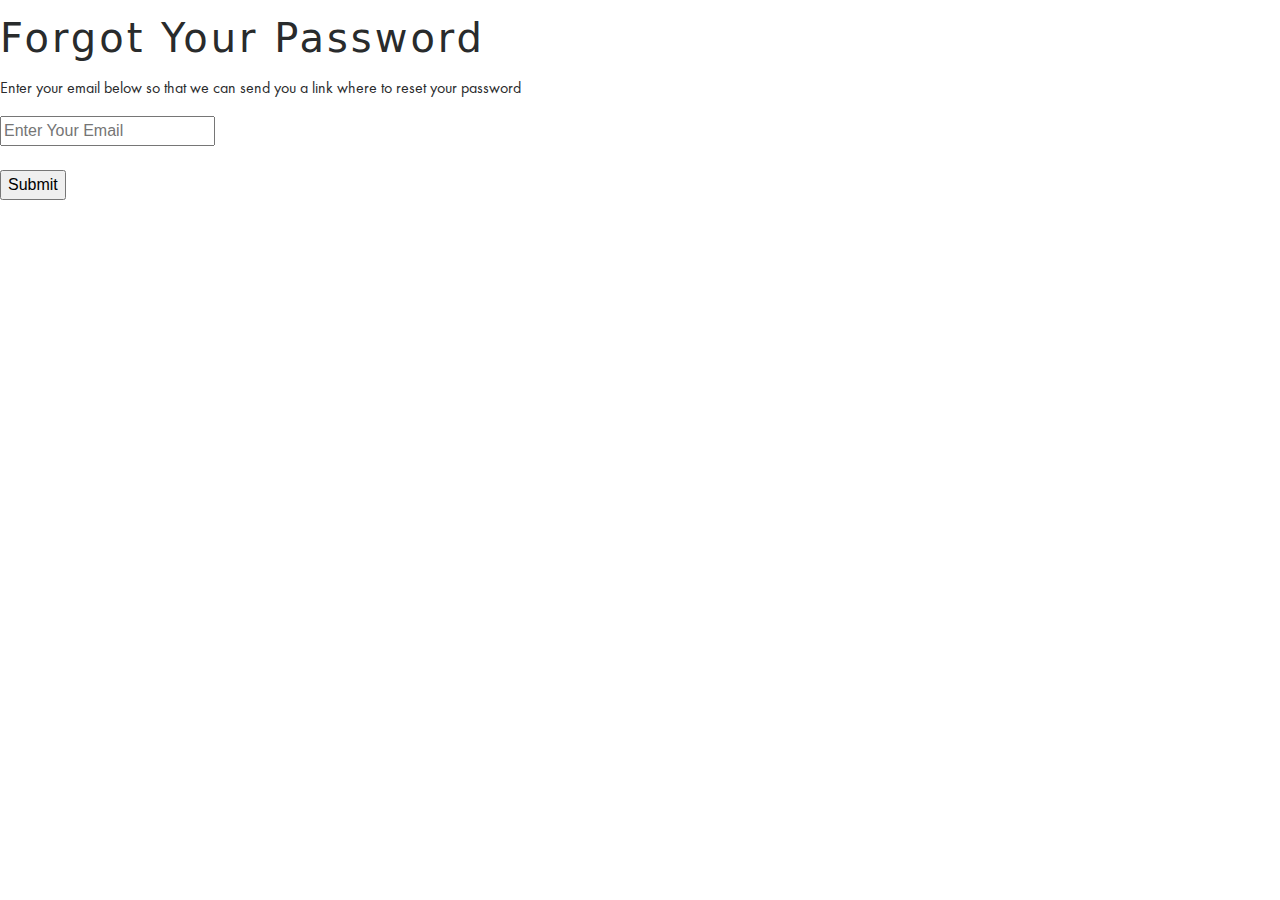
<file: forgotpassword.html>
<!DOCTYPE>
<html lang="en">
<head>
  <meta charset="utf-8">
  <meta name="viewport" content="width=device-width">
  <title>Tapes | Sync a Tailor</title>

  <!-- Load Basic Assets (CSS) Files
  ======================================== -->
  <link rel="stylesheet" type="text/css" href="css/styles.css" />
  <link rel="stylesheet" type="text/css" href="css/bootstrap.min.css" />
  <link rel="stylesheet" type="text/css" href="css/bootstrap-reboot.css" />

  <!-- :Load Font and line Icons -->
  <link rel="stylesheet" type="text/css" href="css/ionicons.min.css" />
  <link rel="stylesheet" type="text/css" href="fonts/lines/lines.css"/>
  <!-- End Loading of Basic Asset Files
  ====================================================================== -->


  <!-- Use CDN to pull bootstrap and ionicons resource for Production
  ======================================================================================
  <link rel="stylesheet" href="https://maxcdn.bootstrapcdn.com/bootstrap/4.0.0-alpha.6/css/bootstrap.min.css" integrity="sha384-rwoIResjU2yc3z8GV/NPeZWAv56rSmLldC3R/AZzGRnGxQQKnKkoFVhFQhNUwEyJ" crossorigin="anonymous">
  <link rel="stylesheet" type="text/css" href="http://code.ionicframework.com/ionicons/2.0.1/css/ionicons.min.css" />
  ======================= END PRODUCTION READY CDN ===================================== -->

</head>
  <body>
    <p><h1>Forgot Your Password</h1></p>
    <p>Enter your email below so that we can send you a link where to reset your  password</p>


<input type="text" class="" id="" placeholder="Enter Your Email"><br><br>
<p><input type="submit" class="" id="" value="Submit">













<!-- Load JAVASCRIPT Assets Here
======================================== -->
<script src="js/jquery.min.js"></script>
<script src="js/bootstrap.min.js"></script>
<!-- ===================================
============== End Javascript Assets  -->


<!-- Load Javascript Resources via CDN === Production Level ===============================
===========================================================================================
<script src="https://code.jquery.com/jquery-3.1.1.slim.min.js" integrity="sha384-A7FZj7v+d/sdmMqp/nOQwliLvUsJfDHW+k9Omg/a/EheAdgtzNs3hpfag6Ed950n" crossorigin="anonymous"></script>
<script src="https://cdnjs.cloudflare.com/ajax/libs/tether/1.4.0/js/tether.min.js" integrity="sha384-DztdAPBWPRXSA/3eYEEUWrWCy7G5KFbe8fFjk5JAIxUYHKkDx6Qin1DkWx51bBrb" crossorigin="anonymous"></script>
<script src="https://maxcdn.bootstrapcdn.com/bootstrap/4.0.0-alpha.6/js/bootstrap.min.js" integrity="sha384-vBWWzlZJ8ea9aCX4pEW3rVHjgjt7zpkNpZk+02D9phzyeVkE+jo0ieGizqPLForn" crossorigin="anonymous"></script>
=========================================================================================== -->
  </body>
</html>
</file>
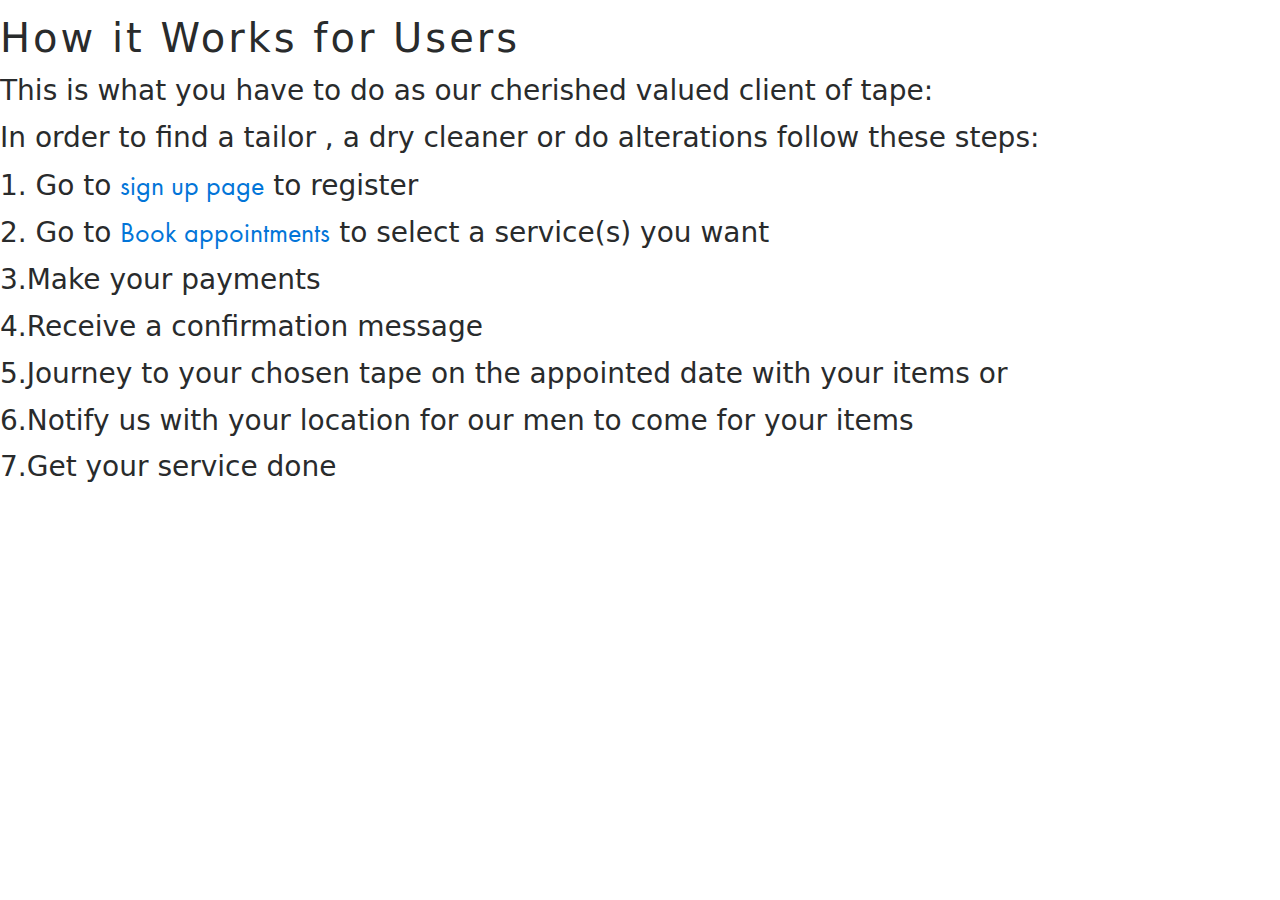
<file: howitworks.html>
<!DOCTYPE>
<html lang="en">
<head>
  <meta charset="utf-8">
  <meta name="viewport" content="width=device-width">
  <title>Tapes | Sync a Tailor</title>

  <!-- Load Basic Assets (CSS) Files
  ======================================== -->
  <link rel="stylesheet" type="text/css" href="css/styles.css" />
  <link rel="stylesheet" type="text/css" href="css/bootstrap.min.css" />
  <link rel="stylesheet" type="text/css" href="css/bootstrap-reboot.css" />

  <!-- :Load Font and line Icons -->
  <link rel="stylesheet" type="text/css" href="css/ionicons.min.css" />
  <link rel="stylesheet" type="text/css" href="fonts/lines/lines.css"/>
  <!-- End Loading of Basic Asset Files
  ====================================================================== -->


  <!-- Use CDN to pull bootstrap and ionicons resource for Production
  ======================================================================================
  <link rel="stylesheet" href="https://maxcdn.bootstrapcdn.com/bootstrap/4.0.0-alpha.6/css/bootstrap.min.css" integrity="sha384-rwoIResjU2yc3z8GV/NPeZWAv56rSmLldC3R/AZzGRnGxQQKnKkoFVhFQhNUwEyJ" crossorigin="anonymous">
  <link rel="stylesheet" type="text/css" href="http://code.ionicframework.com/ionicons/2.0.1/css/ionicons.min.css" />
  ======================= END PRODUCTION READY CDN ===================================== -->

</head>
  <body>
    <p><h1>How it Works for Users</h1></p>
    
    <p><h3>This is what you have to do as our cherished valued client of tape:</h3></p>
    <p><h3>In order to find a tailor , a dry cleaner or do alterations follow these steps: </h3></p>
    <p><h3>1. Go to <a href="index.html">sign up page</a> to register</h3></p>
    <p><h3>2. Go to <a href="bookappointment.html">Book appointments</a> to select a service(s) you want</h3></p>
    <p><h3>3.Make your payments</h3></p>
    <p><h3>4.Receive a confirmation message</h3></p>
    <p><h3>5.Journey to your chosen tape on the appointed date with your items or </h3></p>
    <p><h3>6.Notify us with your location for our men to come for your items</h3></p>
    <p><h3>7.Get your service done</h3></p>














<!-- Load JAVASCRIPT Assets Here
======================================== -->
<script src="js/jquery.min.js"></script>
<script src="js/bootstrap.min.js"></script>
<!-- ===================================
============== End Javascript Assets  -->


<!-- Load Javascript Resources via CDN === Production Level ===============================
===========================================================================================
<script src="https://code.jquery.com/jquery-3.1.1.slim.min.js" integrity="sha384-A7FZj7v+d/sdmMqp/nOQwliLvUsJfDHW+k9Omg/a/EheAdgtzNs3hpfag6Ed950n" crossorigin="anonymous"></script>
<script src="https://cdnjs.cloudflare.com/ajax/libs/tether/1.4.0/js/tether.min.js" integrity="sha384-DztdAPBWPRXSA/3eYEEUWrWCy7G5KFbe8fFjk5JAIxUYHKkDx6Qin1DkWx51bBrb" crossorigin="anonymous"></script>
<script src="https://maxcdn.bootstrapcdn.com/bootstrap/4.0.0-alpha.6/js/bootstrap.min.js" integrity="sha384-vBWWzlZJ8ea9aCX4pEW3rVHjgjt7zpkNpZk+02D9phzyeVkE+jo0ieGizqPLForn" crossorigin="anonymous"></script>
=========================================================================================== -->
  </body>
</html>
</file>
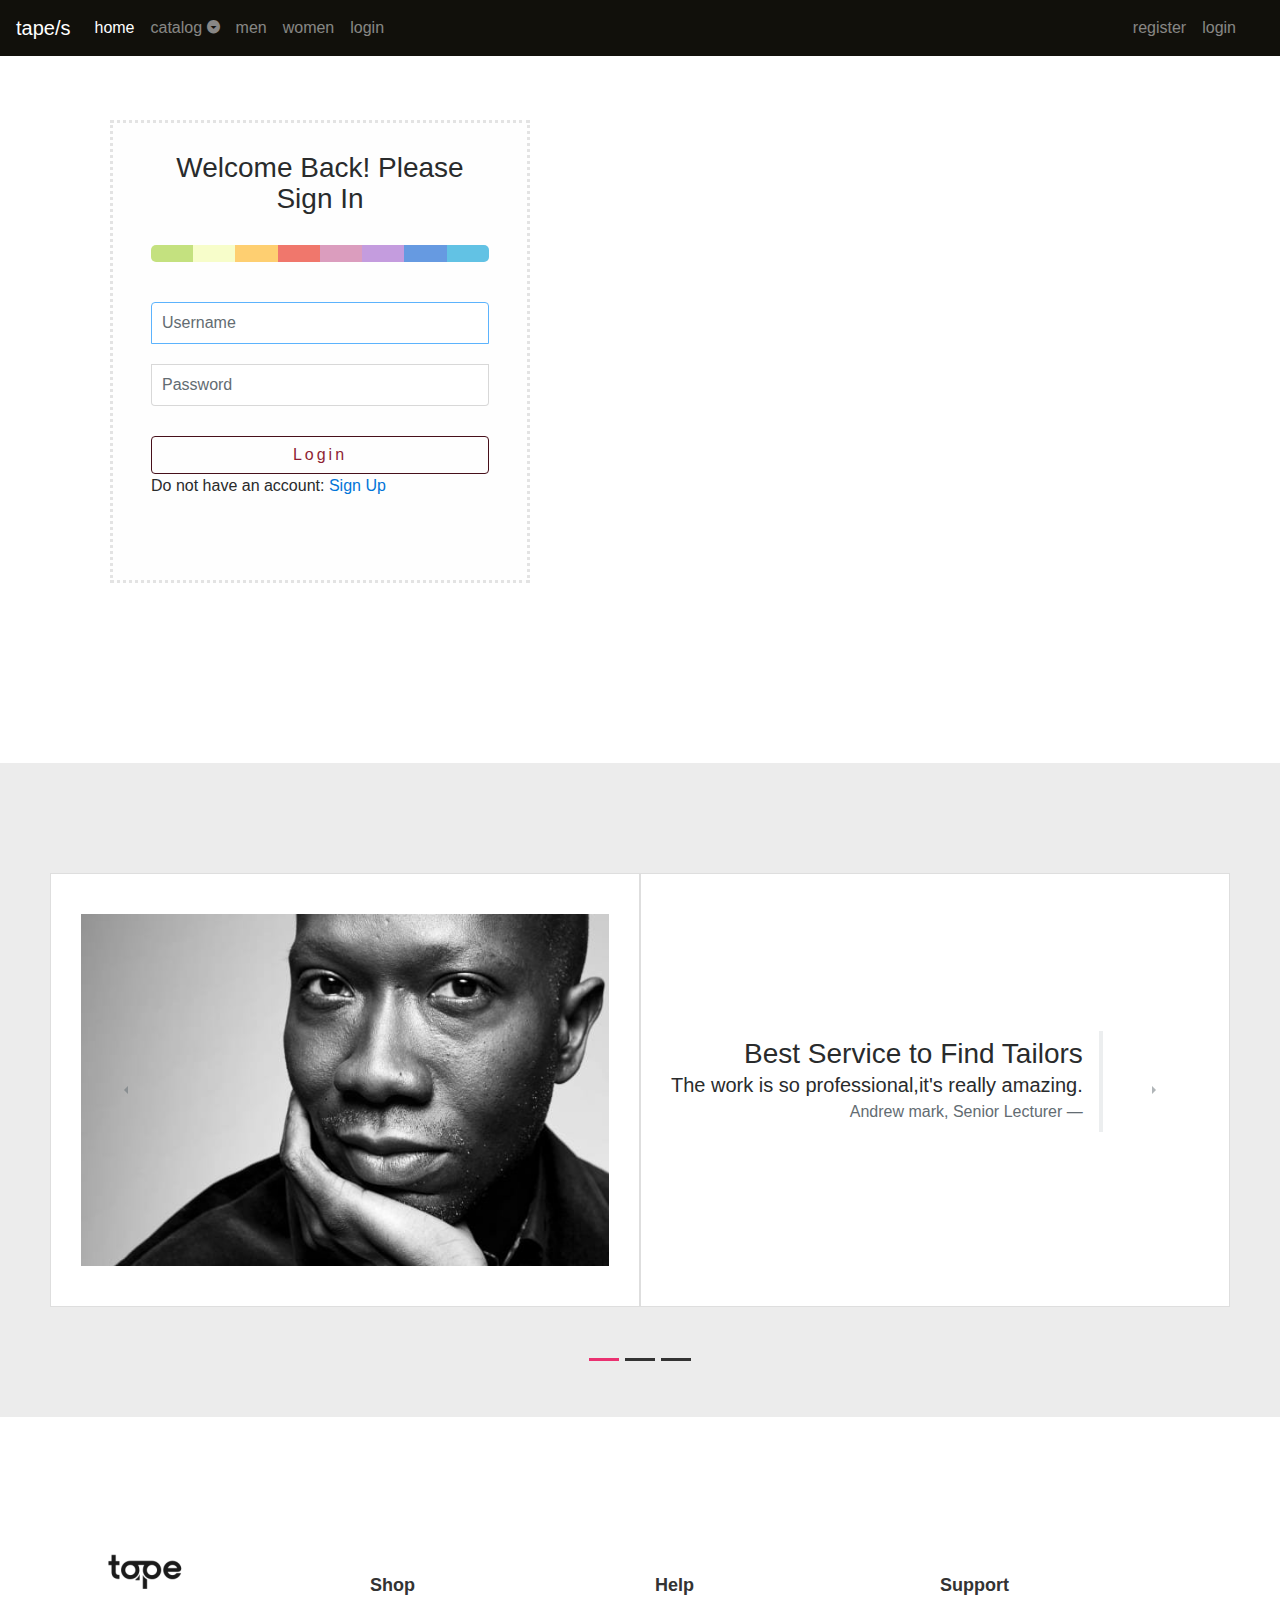
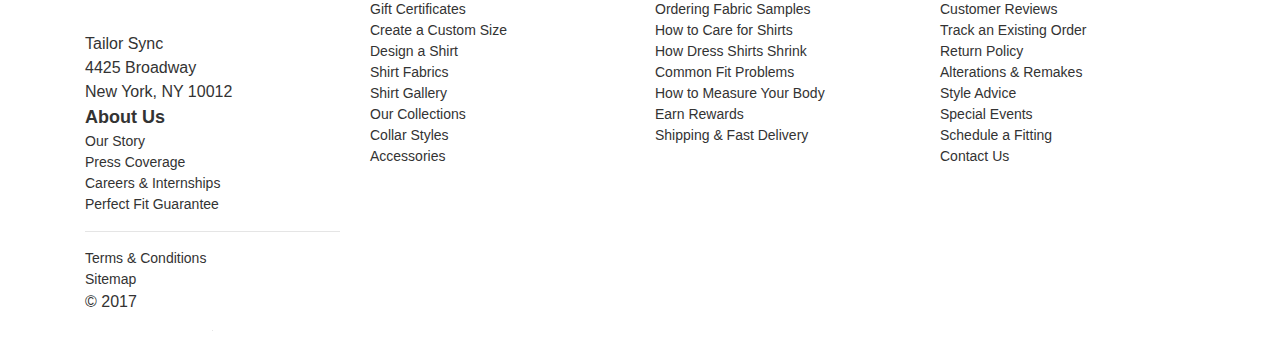
<file: login.html>
<!DOCTYPE>
<html lang="en">
<head>
  <meta charset="utf-8">
  <meta name="viewport" content="width=device-width">
  <title>Tapes | Sync a Tailor</title>

  <!-- Load Basic Assets (CSS) Files
  ======================================== -->
  <link rel="icon" href="images/favicon.png">
  <link rel="stylesheet" type="text/css" href="css/styles.css" />
  <link rel="stylesheet" type="text/css" href="css/bootstrap.min.css" />
  <!-- <link rel="stylesheet" type="text/css" href="css/bootstrap-reboot.css" /> -->

  <!-- :Load Font and line Icons -->
  <link rel="stylesheet" type="text/css" href="css/ionicons.min.css" />
  <!-- <link rel="stylesheet" type="text/css" href="fonts/lines/lines.css" /> -->
  <!-- End Loading of Basic Asset Files
  ====================================================================== -->


  <!-- Use CDN to pull bootstrap and ionicons resource for Production
  ======================================================================================
  <link rel="stylesheet" href="https://maxcdn.bootstrapcdn.com/bootstrap/4.0.0-alpha.6/css/bootstrap.min.css" integrity="sha384-rwoIResjU2yc3z8GV/NPeZWAv56rSmLldC3R/AZzGRnGxQQKnKkoFVhFQhNUwEyJ" crossorigin="anonymous">
  <link rel="stylesheet" type="text/css" href="http://code.ionicframework.com/ionicons/2.0.1/css/ionicons.min.css" />
  ======================= END PRODUCTION READY CDN ===================================== -->

</head>
  <body>
    <style>
    .wrapper {
	margin-top: 120px;
	margin-bottom: 180px;
  font-family: 'Bebas Neue', sans-serif;
}

.form-signin {
  max-width: 420px;
  padding: 30px 38px 66px;
  margin: 0 auto;
  background-color: #fefefe;
  border: 3px dotted rgba(0,0,0,0.1);
  }

.form-signin-heading {
  text-align:center;
  margin-bottom: 30px;
}

.form-control {
  position: relative;
  font-size: 16px;
  height: auto;
  padding: 10px;
}

input[type="text"] {
  margin-bottom: 20px;
  border-bottom-left-radius: 0;
  border-bottom-right-radius: 0;
  font-family: 'FuturaTEE', sans-serif;
}

input[type="password"] {
  margin-bottom: 30px;
  border-top-left-radius: 0;
  border-top-right-radius: 0;
  font-family: 'FuturaTEE', sans-serif;
}

.colorgraph {
  height: 17px;
  border-top: 0;
  /*background: #c4e17f;*/
  border-radius: 5px;
  background-image: -webkit-linear-gradient(left, #c4e17f, #c4e17f 87.5%, #f7fdca 12.5%, #f7fdca 25%, #fecf71 25%, #fecf71 37.5%, #f0776c 37.5%, #f0776c 50%, #db9dbe 50%, #db9dbe 62.5%, #c49cde 62.5%, #c49cde 75%, #669ae1 75%, #669ae1 87.5%, #62c2e4 87.5%, #62c2e4);
  background-image: -moz-linear-gradient(left, #c4e17f, #c4e17f 12.5%, #f7fdca 12.5%, #f7fdca 25%, #fecf71 25%, #fecf71 37.5%, #f0776c 37.5%, #f0776c 50%, #db9dbe 50%, #db9dbe 62.5%, #c49cde 62.5%, #c49cde 75%, #669ae1 75%, #669ae1 87.5%, #62c2e4 87.5%, #62c2e4);
  background-image: -o-linear-gradient(left, #c4e17f, #c4e17f 12.5%, #f7fdca 12.5%, #f7fdca 25%, #fecf71 25%, #fecf71 37.5%, #f0776c 37.5%, #f0776c 50%, #db9dbe 50%, #db9dbe 62.5%, #c49cde 62.5%, #c49cde 75%, #669ae1 75%, #669ae1 87.5%, #62c2e4 87.5%, #62c2e4);
  background-image: linear-gradient(to right, #c4e17f, #c4e17f 12.5%, #f7fdca 12.5%, #f7fdca 25%, #fecf71 25%, #fecf71 37.5%, #f0776c 37.5%, #f0776c 50%, #db9dbe 50%, #db9dbe 62.5%, #c49cde 62.5%, #c49cde 75%, #669ae1 75%, #669ae1 87.5%, #62c2e4 87.5%, #62c2e4);
}
</style>


<!-- Start markup for website navigation section -->
    <nav class="navbar navbar-inverse navbar-toggleable-md fixed-top" role="navigation">
      <button class="navbar-toggler navbar-toggler-right" type="button" data-target="#navbarToggleMenu" data-toggle="collapse" aria-label="Toggle navigation">
        <span class="ion-drag"></span>
      </button>
      <a class="navbar-brand" href="index.html">tape/s</a>
      <div class="collapse navbar-collapse" id="navbarToggleMenu">
        <ul class="navbar-nav mr-auto mt-2 mt-md-0">
          <li class="nav-item active"><a class="nav-link" href="#">home<span class="sr-only">(current)</span></a></li>
          <li class="nav-item"><a class="nav-link" href="catalog.html">catalog <ion-icon class="ion-android-arrow-dropdown-circle"></ion-icon></a></li>
          <li class="nav-item"><a class="nav-link" href="#">men</a></li>
          <li class="nav-item"><a class="nav-link" href="#">women</a></li>
          <li class="nav-item"><a class="nav-link" href="login.html">login</a></li>
        </ul>
        <ul class="navbar-nav" style="padding-right:20px;">
      <li class="nav-item"><a class="nav-link" href="register.html">register</a></li>
      <li class="nav-item"><a class="nav-link" href="login.html">login</a></li>
    </ul>
      </div>
    </nav>
    <!-- End Navigation section markup -->








          <div class="container-fluid">
            <div class="row">
        	<div class="wrapper col col-12 col-md-6">
        		<form action="" method="post" name="Login_Form" class="form-signin">
        		    <h3 class="form-signin-heading">Welcome Back! Please Sign In</h3>
        			  <hr class="colorgraph"><br>

        			  <input type="text" class="form-control" name="Username" placeholder="Username" required="" autofocus="" />
        			  <input type="password" class="form-control" name="Password" placeholder="Password" required=""/>

        			  <button class="btn btn-outline-success btn-block"  name="Submit" value="Login" type="Submit">Login</button>
                <p>Do not have an account:    <a href="register.html">Sign Up</a></p>
        		</form>
        	</div>

          <div class="col col-12 col-md-6 login-bg">
          </div>
        </div>
      </div>

















    <!-- Start user reviews section on Bootstrap Carousels -->
    <section class="testimonial">
      <div class="container-fluid">
          <div id="carouselTestimonial" class="carousel slide" data-ride="carousel" data-interval="9000">
            <ol class="carousel-indicators tc_color" style="bottom:0%;">
               <li data-target="#carouselTestimonial" data-slide-to="0" class="active"></li>
               <li data-target="#carouselTestimonial" data-slide-to="1"></li>
               <li data-target="#carouselTestimonial" data-slide-to="2"></li>
             </ol>

              <div class="carousel-inner row w-100 mx-auto" role="listbox">
                <!-- First Testimonial -->
                <div class="carousel-item col col-12 active">
                  <div class="col col-md-6 no-gutters">
                      <img class="img-fluid mx-auto d-block testimonial__image" src="images/testimonial/buyer1.jpg" alt="slide 0">
                  </div>
                  <div class="col col-md-6 d-flex align-items-center">
                    <blockquote class="blockquote blockquote-reverse">
                      <h3 class="mb-0"><span class="">Best Service to Find Tailors</span></h3>
                        <p class="mb-0 align-middle">The work is so professional,it's <span class="desktop-br"></span>really amazing.</p>
                          <footer class="blockquote-footer">Andrew mark, Senior Lecturer</footer>
                    </blockquote>
                  </div>
                </div>

                <!-- Second Testimonial -->
                <div class="carousel-item col-md-12">
                  <div class="col col-md-6">
                     <img class="img-fluid mx-auto d-block testimonial__image" src="images/testimonial/buyer2.jpg" alt="slide 2">
                 </div>
                 <div class="col col-md-6 d-flex align-items-center">
                   <blockquote class="blockquote blockquote-reverse">
                     <h3 class="mb-0"><span class="">Best Bespoke Service</span></h3>
                       <p class="mb-0 align-middle">The work is so professional,it's <span class="desktop-br"></span>really amazing.</p>
                         <footer class="blockquote-footer">Irina Lebedeva, Community Evangelist Developer</footer>
                   </blockquote>
                 </div>
               </div>

                <!-- Third Testimonial -->
               <div class="carousel-item col-md-12">
                 <div class="col col-md-6">
                     <img class="img-fluid mx-auto d-block testimonial__image" src="images/testimonial/buyer3.jpg" alt="slide 4">
                 </div>
                 <div class="col col-md-6  d-flex align-items-center">
                   <blockquote class="blockquote blockquote-reverse">
                     <h3 class="mb-0"><span class="">Quality Premium Offers</span></h3>
                       <p class="mb-0 align-middle">The work is so professional,it's <span class="desktop-br"></span>really amazing.</p>
                         <footer class="blockquote-footer">Irina Lebedeva, Community Evangelist Developer</footer>
                   </blockquote>
                 </div>
               </div>
              </div><!-- End carousel inner clas with row w-100 -->

              <a class="carousel-control-prev" href="#carouselTestimonial" role="button" data-slide="prev">
                  <i class="ion-android-arrow-dropleft fa-lg text-muted"></i>
                  <span class="sr-only">Previous</span>
              </a>
              <a class="carousel-control-next text-faded" href="#carouselTestimonial" role="button" data-slide="next">
                  <i class="ion-android-arrow-dropright text-muted"></i>
                  <span class="sr-only">Next</span>
              </a>
          </div>
      </div>
    </section><!-- End section for user testimonials -->



      <!-- Dont forget to assign style property to display block for footer anchor elements -->
      <footer class="clearance d-block footer">
                    <div class="container">

                      <div class="row ">
                        <div class="col col-3">
                          <div class="footer-logo ">
                            <a href="/">
                              <img src="images/tape_bw_120.png">
                            </a>
                          </div>
                        Tailor Sync
                          <br> 4425 Broadway
                          <br> New York, NY 10012

                          <div class="title">About Us</div>
                          <a rel="nofollow" href="//about">Our Story</a>
                          <a rel="nofollow" href="//press">Press Coverage</a>
                          <a rel="nofollow" href="//careers">Careers &amp; Internships</a>
                          <a rel="nofollow" href="//perfect-fit-guarantee">Perfect Fit Guarantee</a>
                          <hr>
                          <a rel="nofollow" href="//terms">Terms &amp; Conditions</a>
                          <a rel="nofollow" href="//sitemap">Sitemap</a>
                          <span>© 2017</span>
                          <hr width="1" size="400px">
                        </div>

                        <div class="col col-3 footer_nologo">
                          <div class="title">Shop</div>
                          <a rel="nofollow" href="//dress-shirt-gift-certificate">Gift Certificates</a>
                          <a rel="nofollow" href="//sizes">Create a Custom Size</a>
                          <a rel="nofollow" href="//design-a-shirt">Design a Shirt</a>
                          <a rel="nofollow" href="//fabrics">Shirt Fabrics</a>
                          <a rel="nofollow" href="//dress-shirts">Shirt Gallery</a>
                          <a rel="nofollow" href="//collections">Our Collections</a>
                          <a rel="nofollow" href="//collar-styles">Collar Styles</a>
                          <a rel="nofollow" href="//accessories">Accessories</a> &nbsp;
                        </div>

                        <div class="col col-3 footer_nologo">
                          <div class="title">Help</div>
                          <a rel="nofollow" href="//reference/ordering-fabric-samples/">Ordering Fabric Samples</a>
                          <a rel="nofollow" href="//reference/category/care/">How to Care for Shirts</a>
                          <a rel="nofollow" href="//reference/dress-shirt-shrink/">How Dress Shirts Shrink</a>
                          <a rel="nofollow" href="//reference/category/common-fit-problems/">Common Fit Problems</a>
                          <a rel="nofollow" href="//reference/dress-shirt-body-measurements/">How to Measure Your Body</a>
                          <a rel="nofollow" href="//rewards">Earn Rewards</a>
                          <a rel="nofollow" href="//shipping">Shipping &amp; Fast Delivery</a>
                        </div>

                        <div class="col col-3 footer_nologo">
                          <div class="title">Support</div>
                          <a rel="nofollow" href="//dress-shirt-reviews">Customer Reviews</a>
                          <a rel="nofollow" href="//account/orders">Track an Existing Order</a>
                          <a rel="nofollow" href="//return-policy">Return Policy</a>
                          <a rel="nofollow" href="//reference/general-advice-for-requesting-dress-shirt-alterations/">Alterations &amp; Remakes</a>
                          <a rel="nofollow" href="//reference/category/style/">Style Advice</a>
                          <a rel="nofollow" href="//reference/special-events/">Special Events</a>
                          <a rel="nofollow" href="//appointment">Schedule a Fitting</a>
                          <a rel="nofollow" href="//contact">Contact Us</a> &nbsp;
                        </div>
                      </div>
                    </div>
                  </footer>


  <!-- Load JAVASCRIPT Assets Here
  ======================================== -->
  <script src="js/jquery.min.js"></script>
  <script src="js/bootstrap.min.js"></script>
  <!-- ===================================
  ============== End Javascript Assets  -->


  <!-- Load Javascript Resources via CDN === Production Level ===============================
  ===========================================================================================
  <script src="https://code.jquery.com/jquery-3.1.1.slim.min.js" integrity="sha384-A7FZj7v+d/sdmMqp/nOQwliLvUsJfDHW+k9Omg/a/EheAdgtzNs3hpfag6Ed950n" crossorigin="anonymous"></script>
  <script src="https://cdnjs.cloudflare.com/ajax/libs/tether/1.4.0/js/tether.min.js" integrity="sha384-DztdAPBWPRXSA/3eYEEUWrWCy7G5KFbe8fFjk5JAIxUYHKkDx6Qin1DkWx51bBrb" crossorigin="anonymous"></script>
  <script src="https://maxcdn.bootstrapcdn.com/bootstrap/4.0.0-alpha.6/js/bootstrap.min.js" integrity="sha384-vBWWzlZJ8ea9aCX4pEW3rVHjgjt7zpkNpZk+02D9phzyeVkE+jo0ieGizqPLForn" crossorigin="anonymous"></script>
  =========================================================================================== -->
    </body>
  </html>
</file>
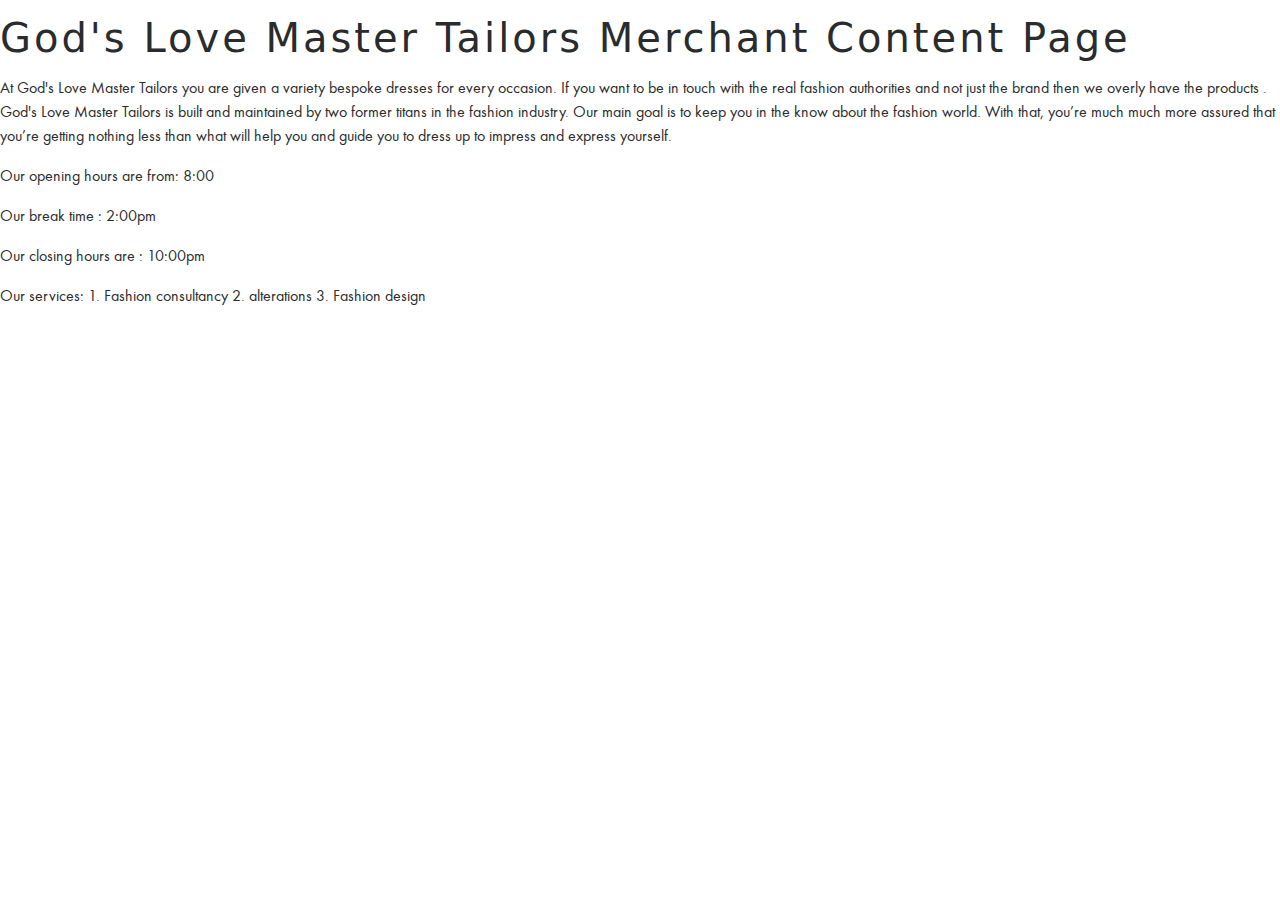
<file: merchantcontentpage.html>
<!DOCTYPE>
<html lang="en">
<head>
  <meta charset="utf-8">
  <meta name="viewport" content="width=device-width">
  <title>Tapes | Sync a Tailor</title>

  <!-- Load Basic Assets (CSS) Files
  ======================================== -->
  <link rel="stylesheet" type="text/css" href="css/styles.css" />
  <link rel="stylesheet" type="text/css" href="css/bootstrap.min.css" />
  <link rel="stylesheet" type="text/css" href="css/bootstrap-reboot.css" />

  <!-- :Load Font and line Icons -->
  <link rel="stylesheet" type="text/css" href="css/ionicons.min.css" />
  <link rel="stylesheet" type="text/css" href="fonts/lines/lines.css"/>
  <!-- End Loading of Basic Asset Files
  ====================================================================== -->


  <!-- Use CDN to pull bootstrap and ionicons resource for Production
  ======================================================================================
  <link rel="stylesheet" href="https://maxcdn.bootstrapcdn.com/bootstrap/4.0.0-alpha.6/css/bootstrap.min.css" integrity="sha384-rwoIResjU2yc3z8GV/NPeZWAv56rSmLldC3R/AZzGRnGxQQKnKkoFVhFQhNUwEyJ" crossorigin="anonymous">
  <link rel="stylesheet" type="text/css" href="http://code.ionicframework.com/ionicons/2.0.1/css/ionicons.min.css" />
  ======================= END PRODUCTION READY CDN ===================================== -->

</head>
  <body>
    <p><h1>God's Love Master Tailors Merchant Content Page</h1></p>
<p>At God's Love Master Tailors you are given a  variety bespoke dresses for every occasion.

If you want to be in touch with the real fashion authorities and not just the brand then we overly have the  products . God's Love Master Tailors is built and maintained by two former titans in the fashion industry. Our main goal is to keep you in the know about the fashion world. With that, you’re much much more  assured that you’re getting nothing less than what will help you and guide you to dress up to impress and express yourself.</p>

<p> Our opening hours are from: 8:00 </p>
<p>Our break time             : 2:00pm</p>
<p>Our closing hours are      : 10:00pm</p>
<p>Our services: 1. Fashion consultancy 2. alterations 3. Fashion design</p>
<!--am an example shop description
add sample office hours in html
add sample service offerings-->










<!-- Load JAVASCRIPT Assets Here
======================================== -->
<script src="js/jquery.min.js"></script>
<script src="js/bootstrap.min.js"></script>
<!-- ===================================
============== End Javascript Assets  -->


<!-- Load Javascript Resources via CDN === Production Level ===============================
===========================================================================================
<script src="https://code.jquery.com/jquery-3.1.1.slim.min.js" integrity="sha384-A7FZj7v+d/sdmMqp/nOQwliLvUsJfDHW+k9Omg/a/EheAdgtzNs3hpfag6Ed950n" crossorigin="anonymous"></script>
<script src="https://cdnjs.cloudflare.com/ajax/libs/tether/1.4.0/js/tether.min.js" integrity="sha384-DztdAPBWPRXSA/3eYEEUWrWCy7G5KFbe8fFjk5JAIxUYHKkDx6Qin1DkWx51bBrb" crossorigin="anonymous"></script>
<script src="https://maxcdn.bootstrapcdn.com/bootstrap/4.0.0-alpha.6/js/bootstrap.min.js" integrity="sha384-vBWWzlZJ8ea9aCX4pEW3rVHjgjt7zpkNpZk+02D9phzyeVkE+jo0ieGizqPLForn" crossorigin="anonymous"></script>
=========================================================================================== -->
  </body>
</html>
</file>
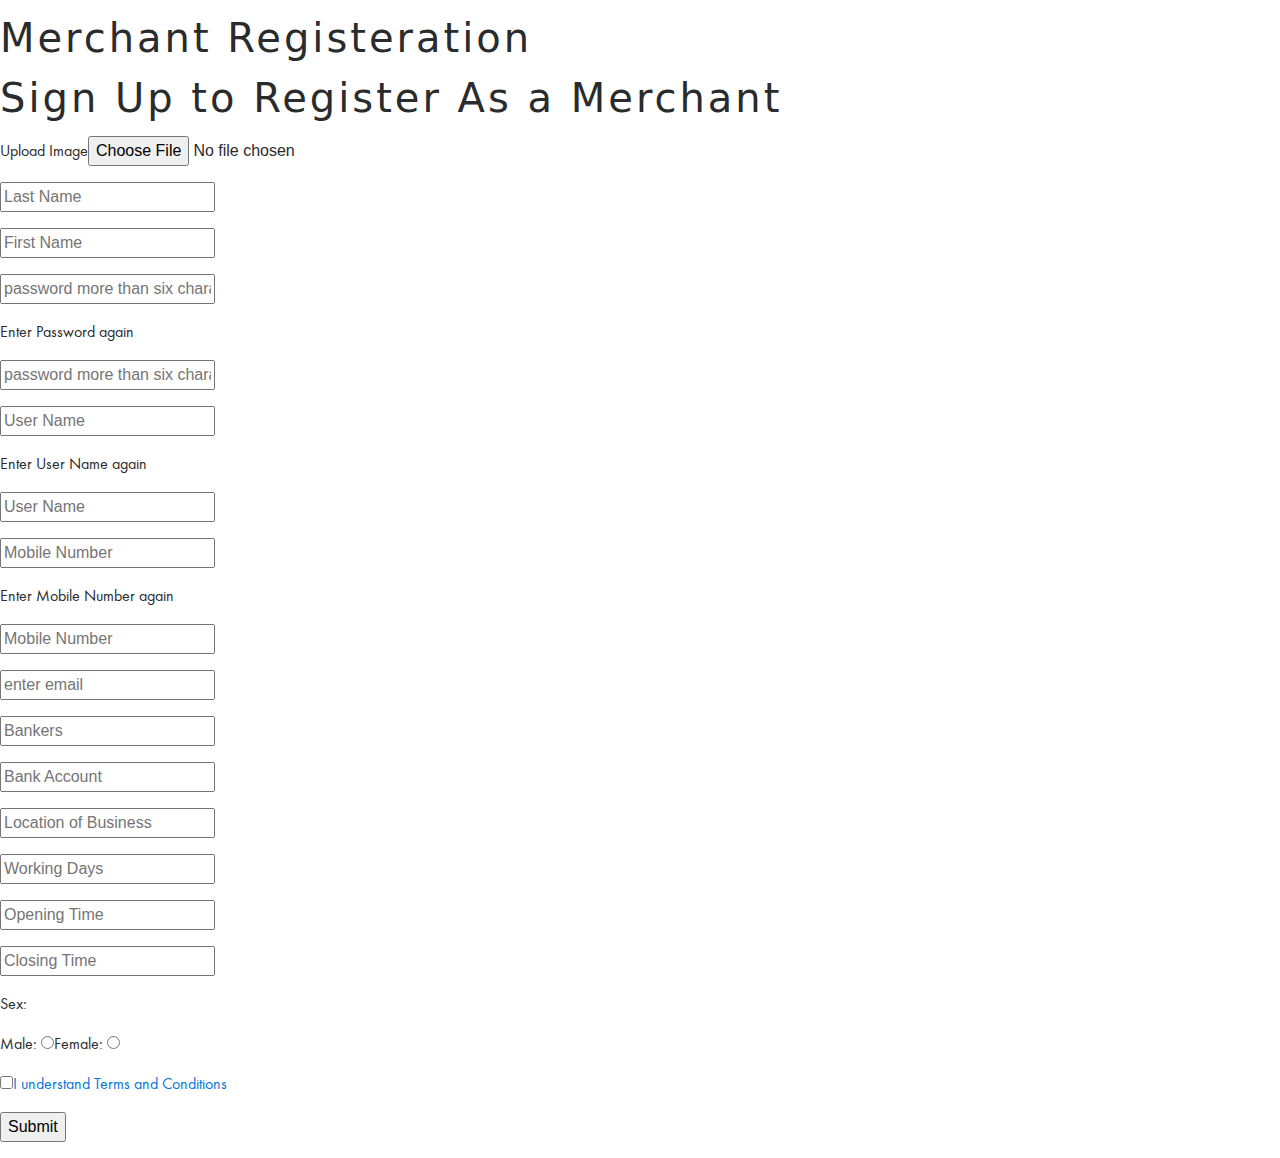
<file: merchantregisteration.html>
<!DOCTYPE>
<html lang="en">
<head>
  <meta charset="utf-8">
  <meta name="viewport" content="width=device-width">
  <title>Tapes | Sync a Tailor</title>

  <!-- Load Basic Assets (CSS) Files
  ======================================== -->
  <link rel="stylesheet" type="text/css" href="css/styles.css" />
  <link rel="stylesheet" type="text/css" href="css/bootstrap.min.css" />
  <link rel="stylesheet" type="text/css" href="css/bootstrap-reboot.css" />

  <!-- :Load Font and line Icons -->
  <link rel="stylesheet" type="text/css" href="css/ionicons.min.css" />
  <link rel="stylesheet" type="text/css" href="fonts/lines/lines.css"/>
  <!-- End Loading of Basic Asset Files
  ====================================================================== -->


  <!-- Use CDN to pull bootstrap and ionicons resource for Production
  ======================================================================================
  <link rel="stylesheet" href="https://maxcdn.bootstrapcdn.com/bootstrap/4.0.0-alpha.6/css/bootstrap.min.css" integrity="sha384-rwoIResjU2yc3z8GV/NPeZWAv56rSmLldC3R/AZzGRnGxQQKnKkoFVhFQhNUwEyJ" crossorigin="anonymous">
  <link rel="stylesheet" type="text/css" href="http://code.ionicframework.com/ionicons/2.0.1/css/ionicons.min.css" />
  ======================= END PRODUCTION READY CDN ===================================== -->

</head>
  <body>
       <p><h1> Merchant Registeration</h1></p>
    <p><h1>Sign Up to Register As a Merchant</h1></p>
    <p>Upload Image<input type="file" class="" id="" ></p>

<p><input type="text" class="" id="" placeholder="Last Name"></p>
<p><input type="text" class="" id="" placeholder="First Name"></p>
<p><input type="text" class="" id="" placeholder="password more than six characters"></p>
<p>Enter Password again</p>
<p><input type="text" class="" id="" placeholder="password more than six characters"></p>
<p><input type="text" class="" id="" placeholder="User Name"></p>
<p>Enter User Name again</p>
<p><input type="text" class="" id="" placeholder="User Name"></p>
<p><input type="text" class="" id="" placeholder="Mobile Number"></p>
<p>Enter Mobile Number again</p>
<p><input type="text" class="" id="" placeholder="Mobile Number"></p>
<p><input type="text" class="" id="" placeholder="enter email"></p>
<p><input type="text" class="" id="" placeholder="Bankers"></p>
<p><input type="text" class="" id="" placeholder="Bank Account"></p>
<p><input type="text" class="" id="" placeholder="Location of Business"></p>
<p><input type="text" class="" id="" placeholder="Working Days"></p>
<p><input type="text" class="" id="" placeholder="Opening Time"></p>
<p><input type="text" class="" id="" placeholder="Closing Time"></p>
<p>Sex:</p>
<p>Male:  <input type="radio" value="male" class="" id="" >Female:  <input type="radio" value="female"class="" id=""></p>
<p><input type="checkbox" class="" id="" ><a href="">I understand Terms and Conditions</a></p>
<p><input type="submit" class="" id="" value="Submit">













<!-- Load JAVASCRIPT Assets Here
======================================== -->
<script src="js/jquery.min.js"></script>
<script src="js/bootstrap.min.js"></script>
<!-- ===================================
============== End Javascript Assets  -->


<!-- Load Javascript Resources via CDN === Production Level ===============================
===========================================================================================
<script src="https://code.jquery.com/jquery-3.1.1.slim.min.js" integrity="sha384-A7FZj7v+d/sdmMqp/nOQwliLvUsJfDHW+k9Omg/a/EheAdgtzNs3hpfag6Ed950n" crossorigin="anonymous"></script>
<script src="https://cdnjs.cloudflare.com/ajax/libs/tether/1.4.0/js/tether.min.js" integrity="sha384-DztdAPBWPRXSA/3eYEEUWrWCy7G5KFbe8fFjk5JAIxUYHKkDx6Qin1DkWx51bBrb" crossorigin="anonymous"></script>
<script src="https://maxcdn.bootstrapcdn.com/bootstrap/4.0.0-alpha.6/js/bootstrap.min.js" integrity="sha384-vBWWzlZJ8ea9aCX4pEW3rVHjgjt7zpkNpZk+02D9phzyeVkE+jo0ieGizqPLForn" crossorigin="anonymous"></script>
=========================================================================================== -->
  </body>
</html>
</file>
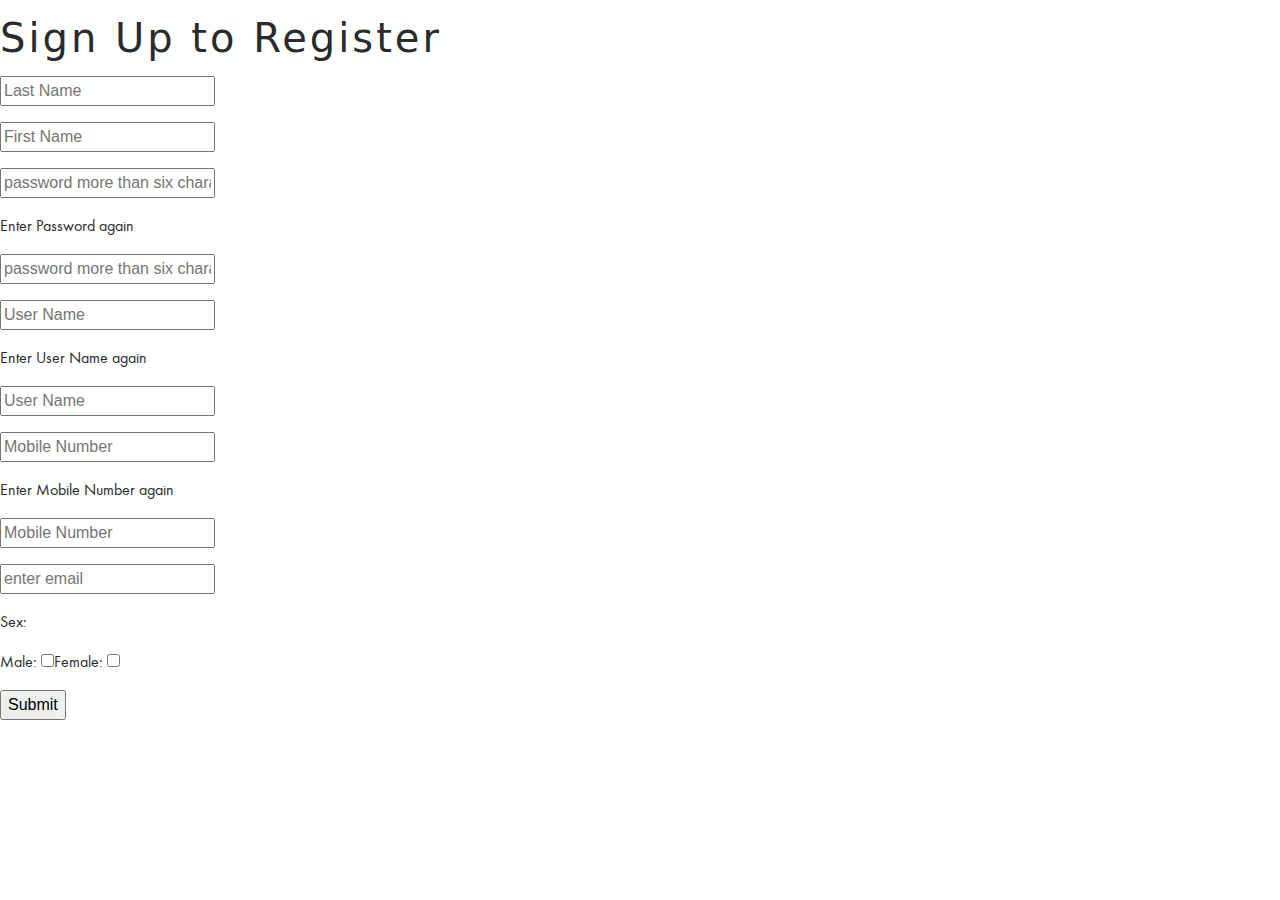
<file: register.html>
<!DOCTYPE>
<html lang="en">
<head>
  <meta charset="utf-8">
  <meta name="viewport" content="width=device-width">
  <title>Tapes | Sync a Tailor</title>

  <!-- Load Basic Assets (CSS) Files
  ======================================== -->
  <link rel="stylesheet" type="text/css" href="css/styles.css" />
  <link rel="stylesheet" type="text/css" href="css/bootstrap.min.css" />
  <link rel="stylesheet" type="text/css" href="css/bootstrap-reboot.css" />

  <!-- :Load Font and line Icons -->
  <link rel="stylesheet" type="text/css" href="css/ionicons.min.css" />
  <link rel="stylesheet" type="text/css" href="fonts/lines/lines.css"/>
  <!-- End Loading of Basic Asset Files
  ====================================================================== -->


  <!-- Use CDN to pull bootstrap and ionicons resource for Production
  ======================================================================================
  <link rel="stylesheet" href="https://maxcdn.bootstrapcdn.com/bootstrap/4.0.0-alpha.6/css/bootstrap.min.css" integrity="sha384-rwoIResjU2yc3z8GV/NPeZWAv56rSmLldC3R/AZzGRnGxQQKnKkoFVhFQhNUwEyJ" crossorigin="anonymous">
  <link rel="stylesheet" type="text/css" href="http://code.ionicframework.com/ionicons/2.0.1/css/ionicons.min.css" />
  ======================= END PRODUCTION READY CDN ===================================== -->

</head>
  <body>
    <p><h1>Sign Up to Register</h1></p>

<p><input type="text" class="" id="" placeholder="Last Name"></p>
<p><input type="text" class="" id="" placeholder="First Name"></p>
<p><input type="text" class="" id="" placeholder="password more than six characters"></p>
<p>Enter Password again</p>
<p><input type="text" class="" id="" placeholder="password more than six characters"></p>
<p><input type="text" class="" id="" placeholder="User Name"></p>
<p>Enter User Name again</p>
<p><input type="text" class="" id="" placeholder="User Name"></p>
<p><input type="text" class="" id="" placeholder="Mobile Number"></p>
<p>Enter Mobile Number again</p>
<p><input type="text" class="" id="" placeholder="Mobile Number"></p>
<p><input type="text" class="" id="" placeholder="enter email"></p>
<p>Sex:</p>
<p>Male:  <input type="checkbox" class="" id="">Female:  <input type="checkbox" class="" id=""></p>
<p><input type="submit" class="" id="" value="Submit">













<!-- Load JAVASCRIPT Assets Here
======================================== -->
<script src="js/jquery.min.js"></script>
<script src="js/bootstrap.min.js"></script>
<!-- ===================================
============== End Javascript Assets  -->


<!-- Load Javascript Resources via CDN === Production Level ===============================
===========================================================================================
<script src="https://code.jquery.com/jquery-3.1.1.slim.min.js" integrity="sha384-A7FZj7v+d/sdmMqp/nOQwliLvUsJfDHW+k9Omg/a/EheAdgtzNs3hpfag6Ed950n" crossorigin="anonymous"></script>
<script src="https://cdnjs.cloudflare.com/ajax/libs/tether/1.4.0/js/tether.min.js" integrity="sha384-DztdAPBWPRXSA/3eYEEUWrWCy7G5KFbe8fFjk5JAIxUYHKkDx6Qin1DkWx51bBrb" crossorigin="anonymous"></script>
<script src="https://maxcdn.bootstrapcdn.com/bootstrap/4.0.0-alpha.6/js/bootstrap.min.js" integrity="sha384-vBWWzlZJ8ea9aCX4pEW3rVHjgjt7zpkNpZk+02D9phzyeVkE+jo0ieGizqPLForn" crossorigin="anonymous"></script>
=========================================================================================== -->
  </body>
</html>
</file>
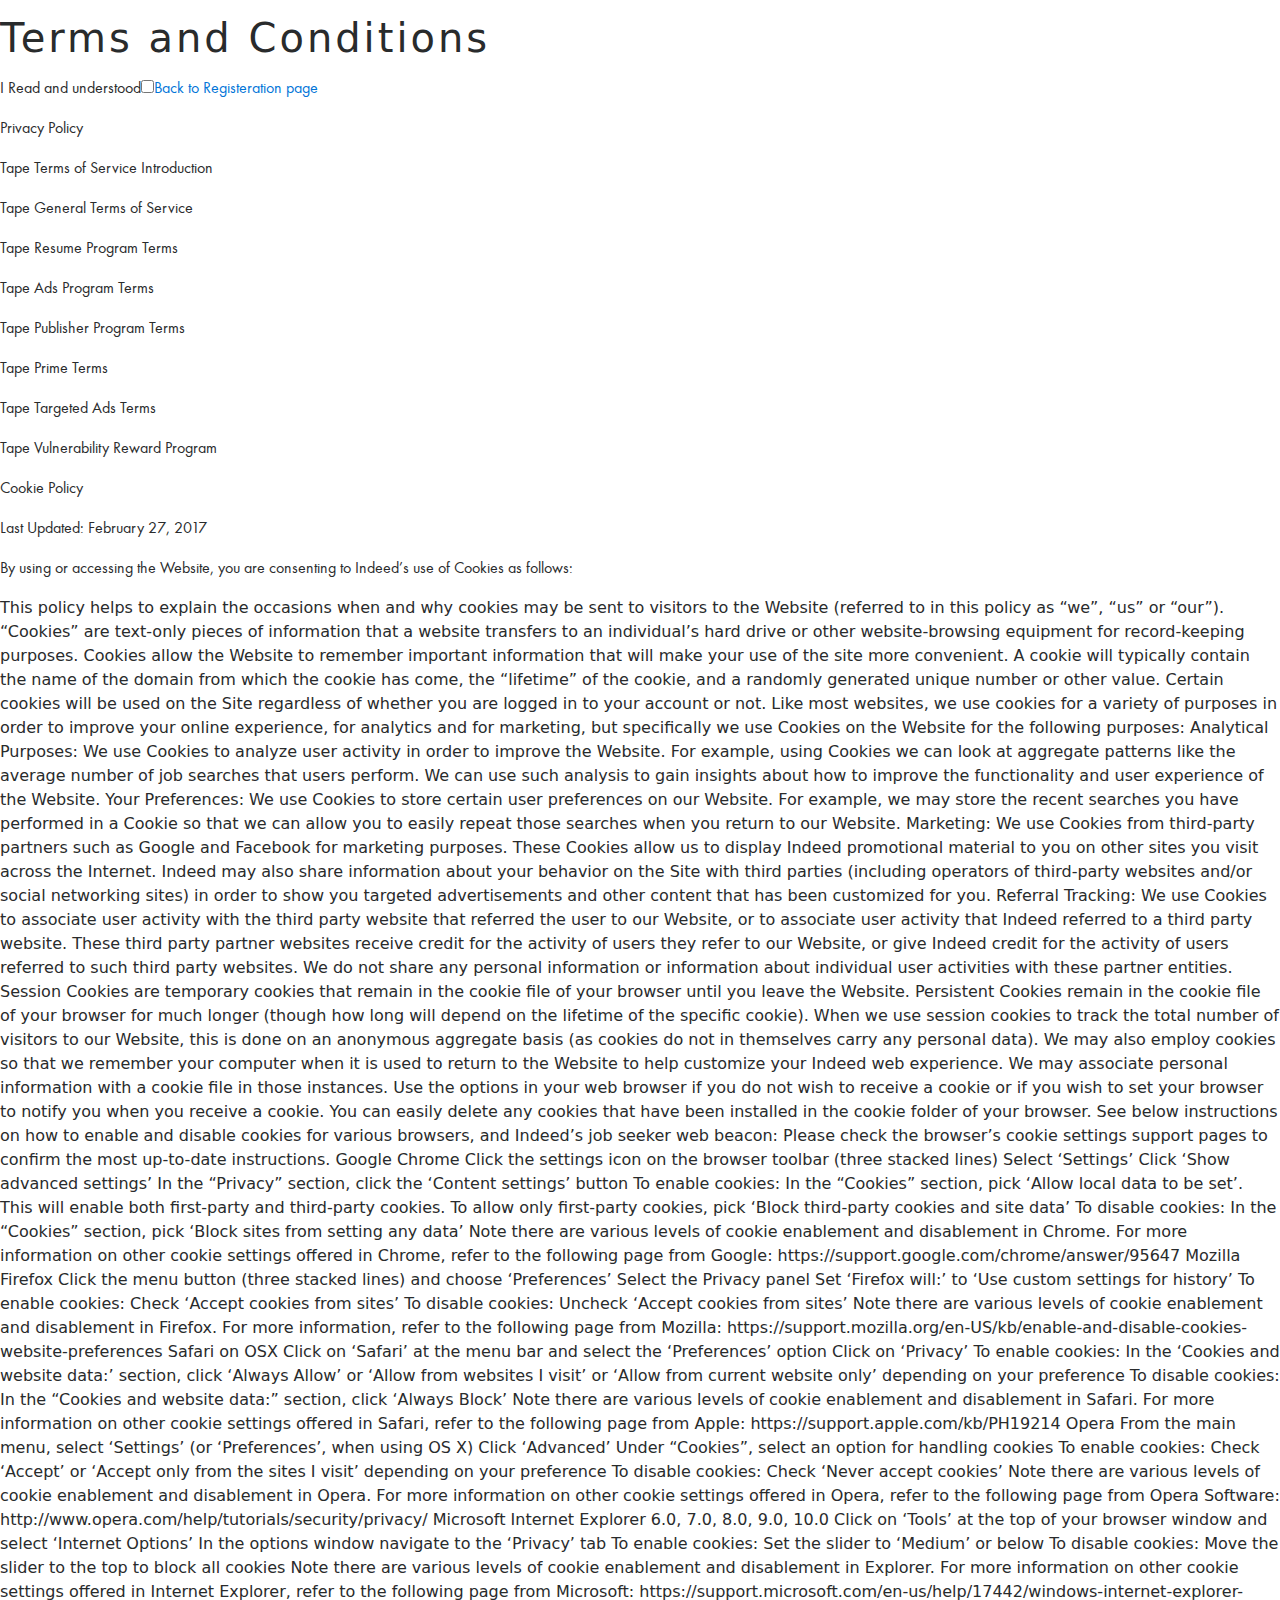
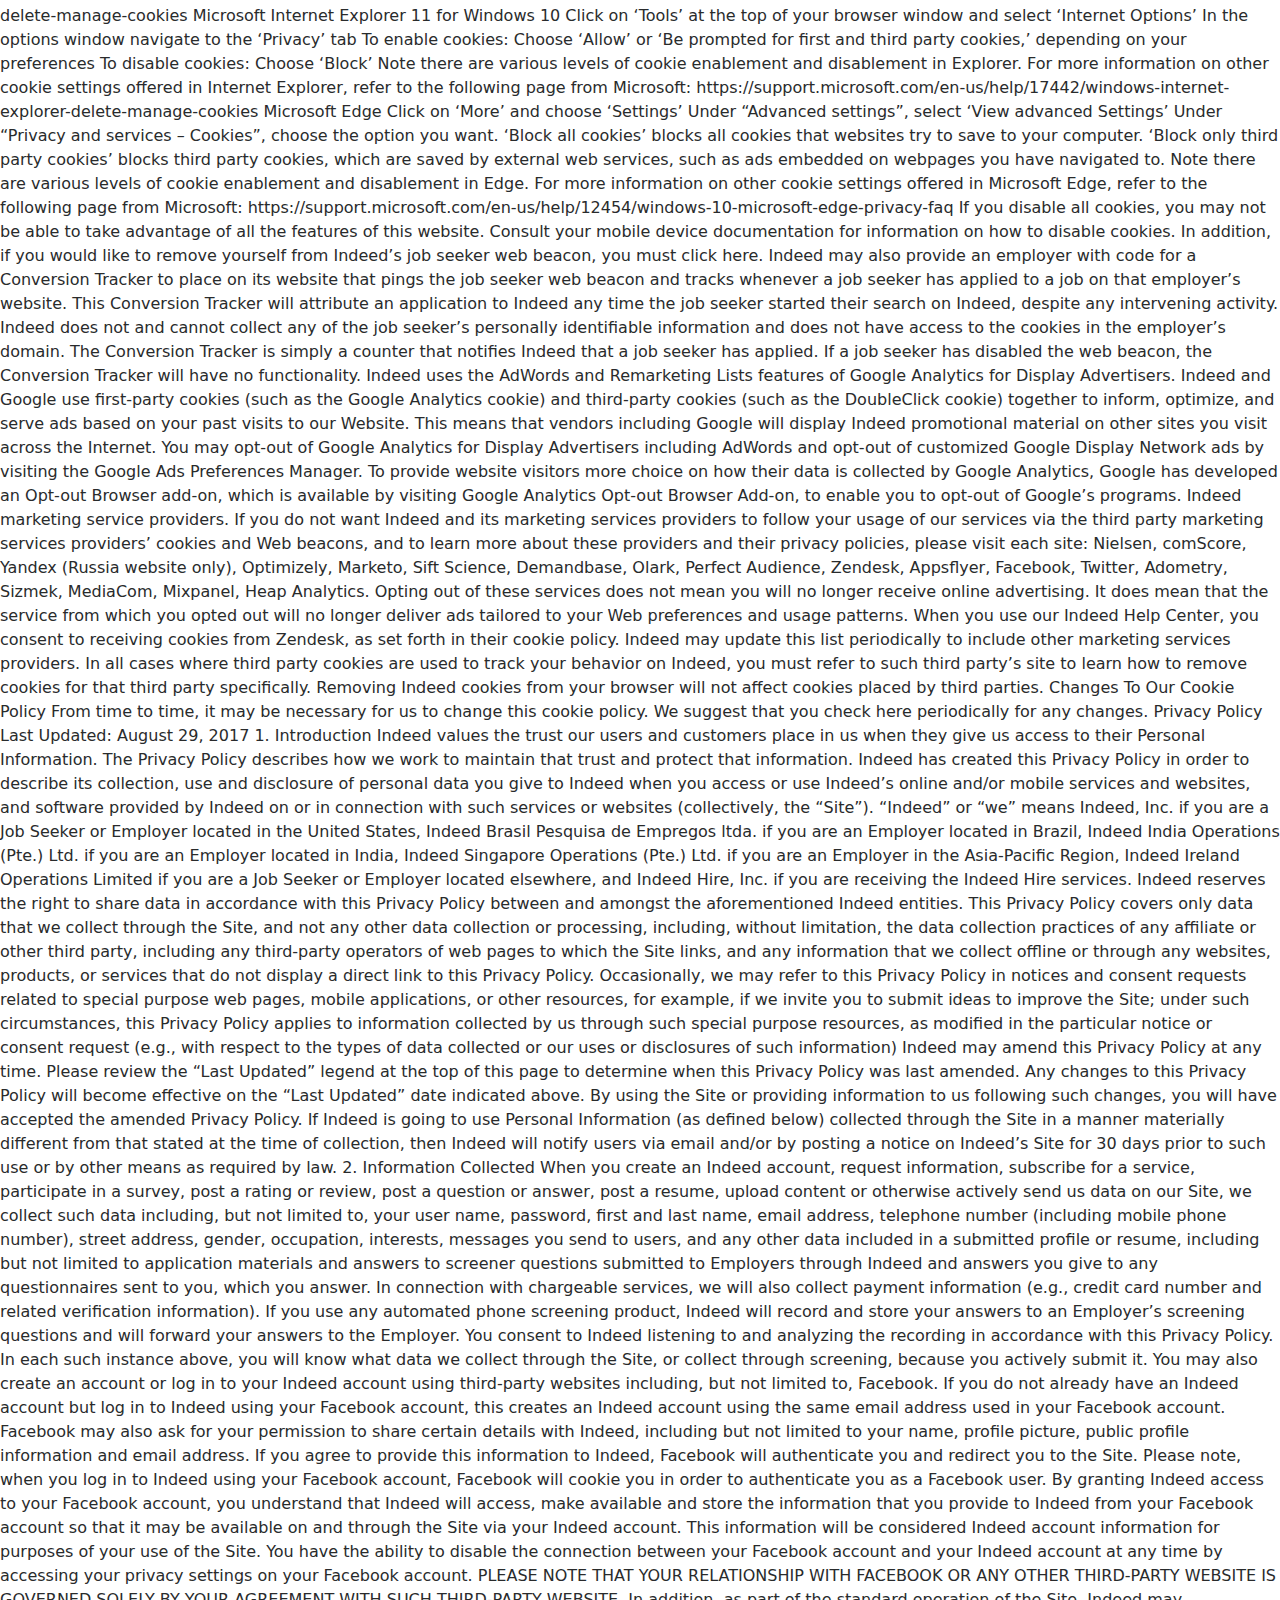
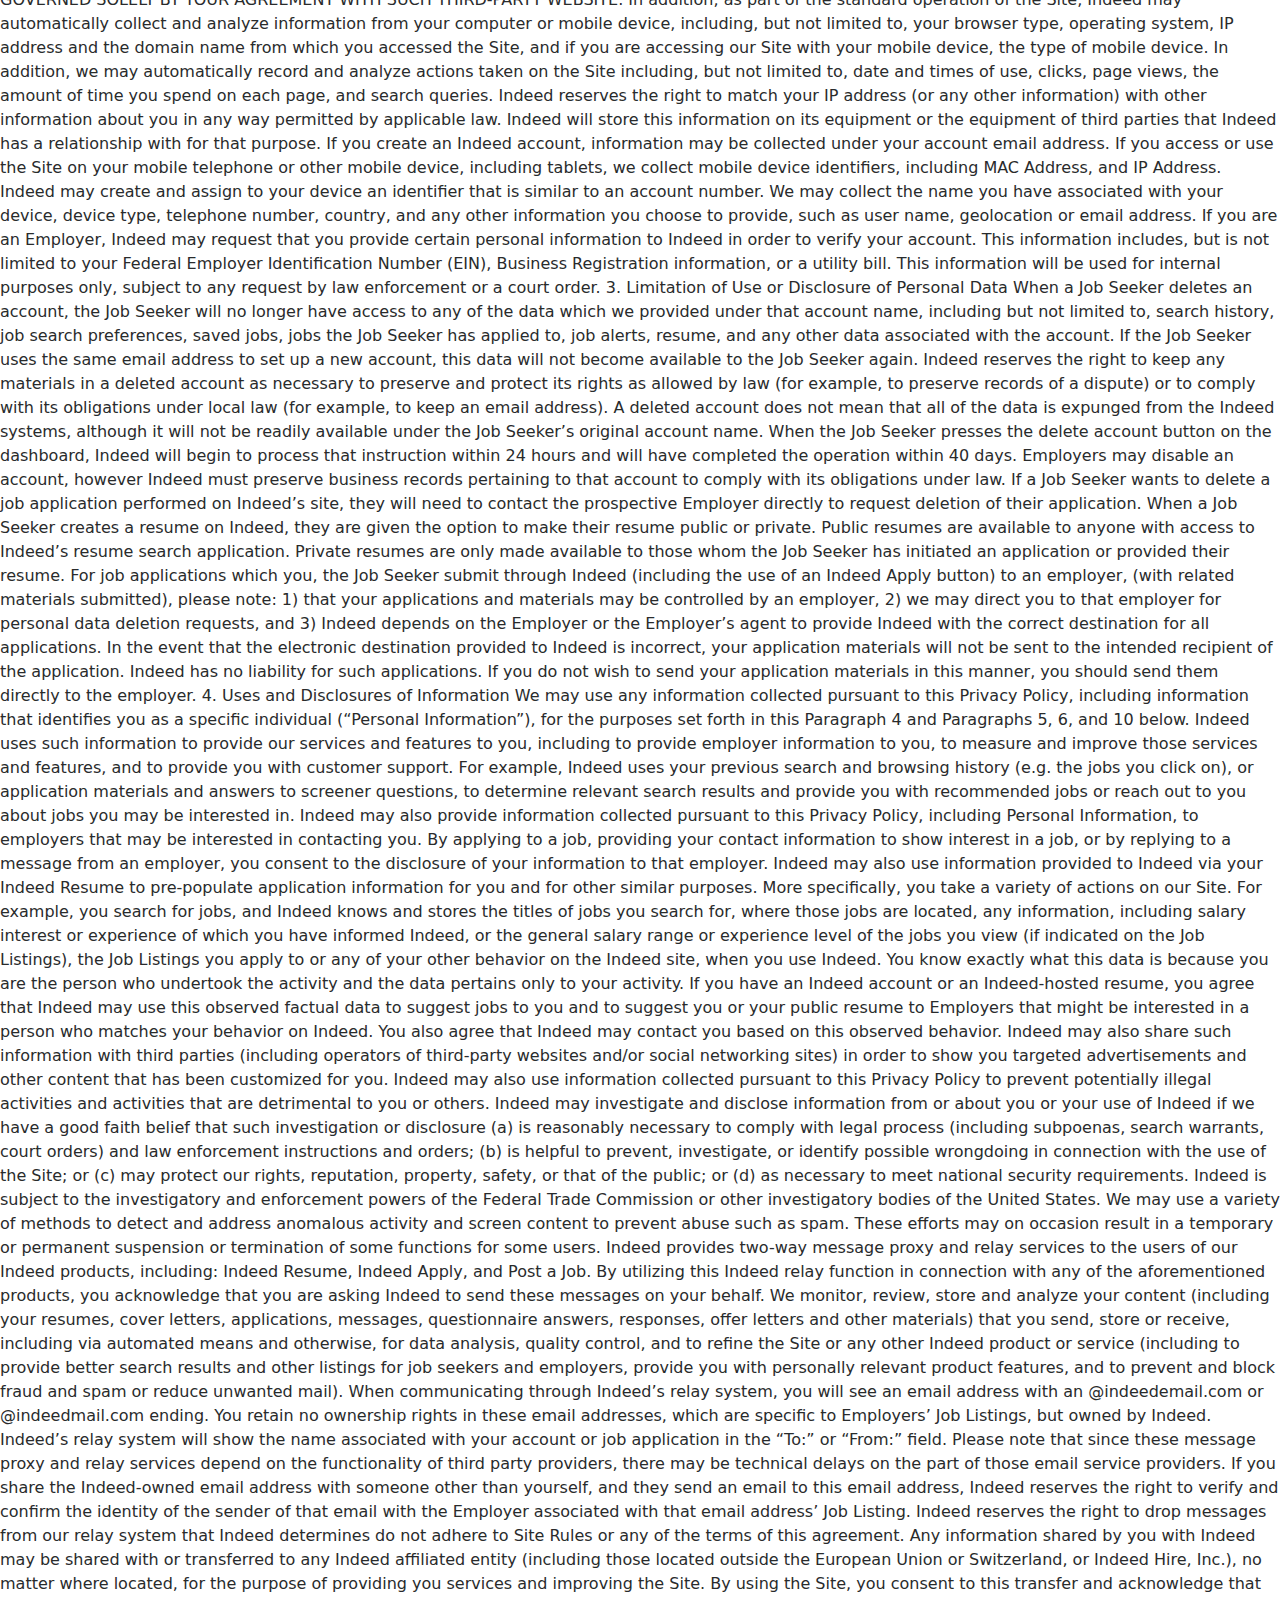
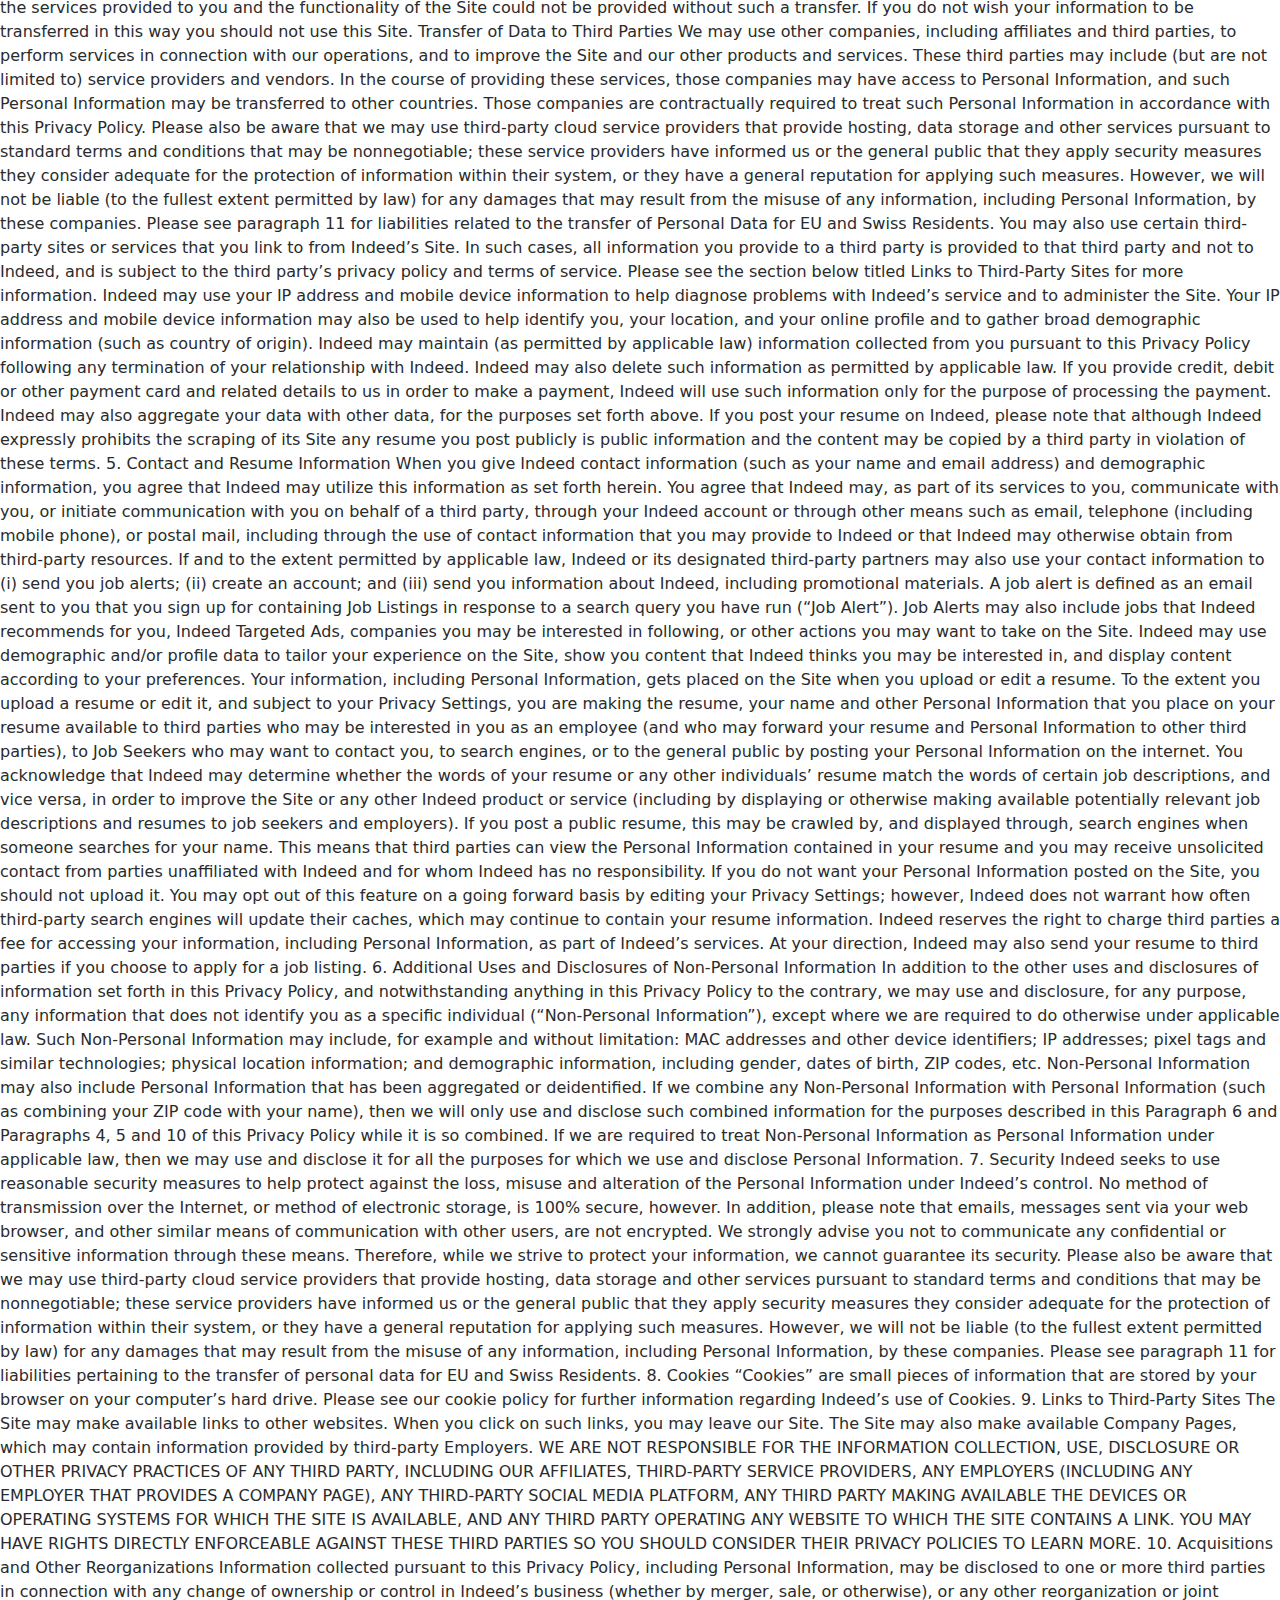
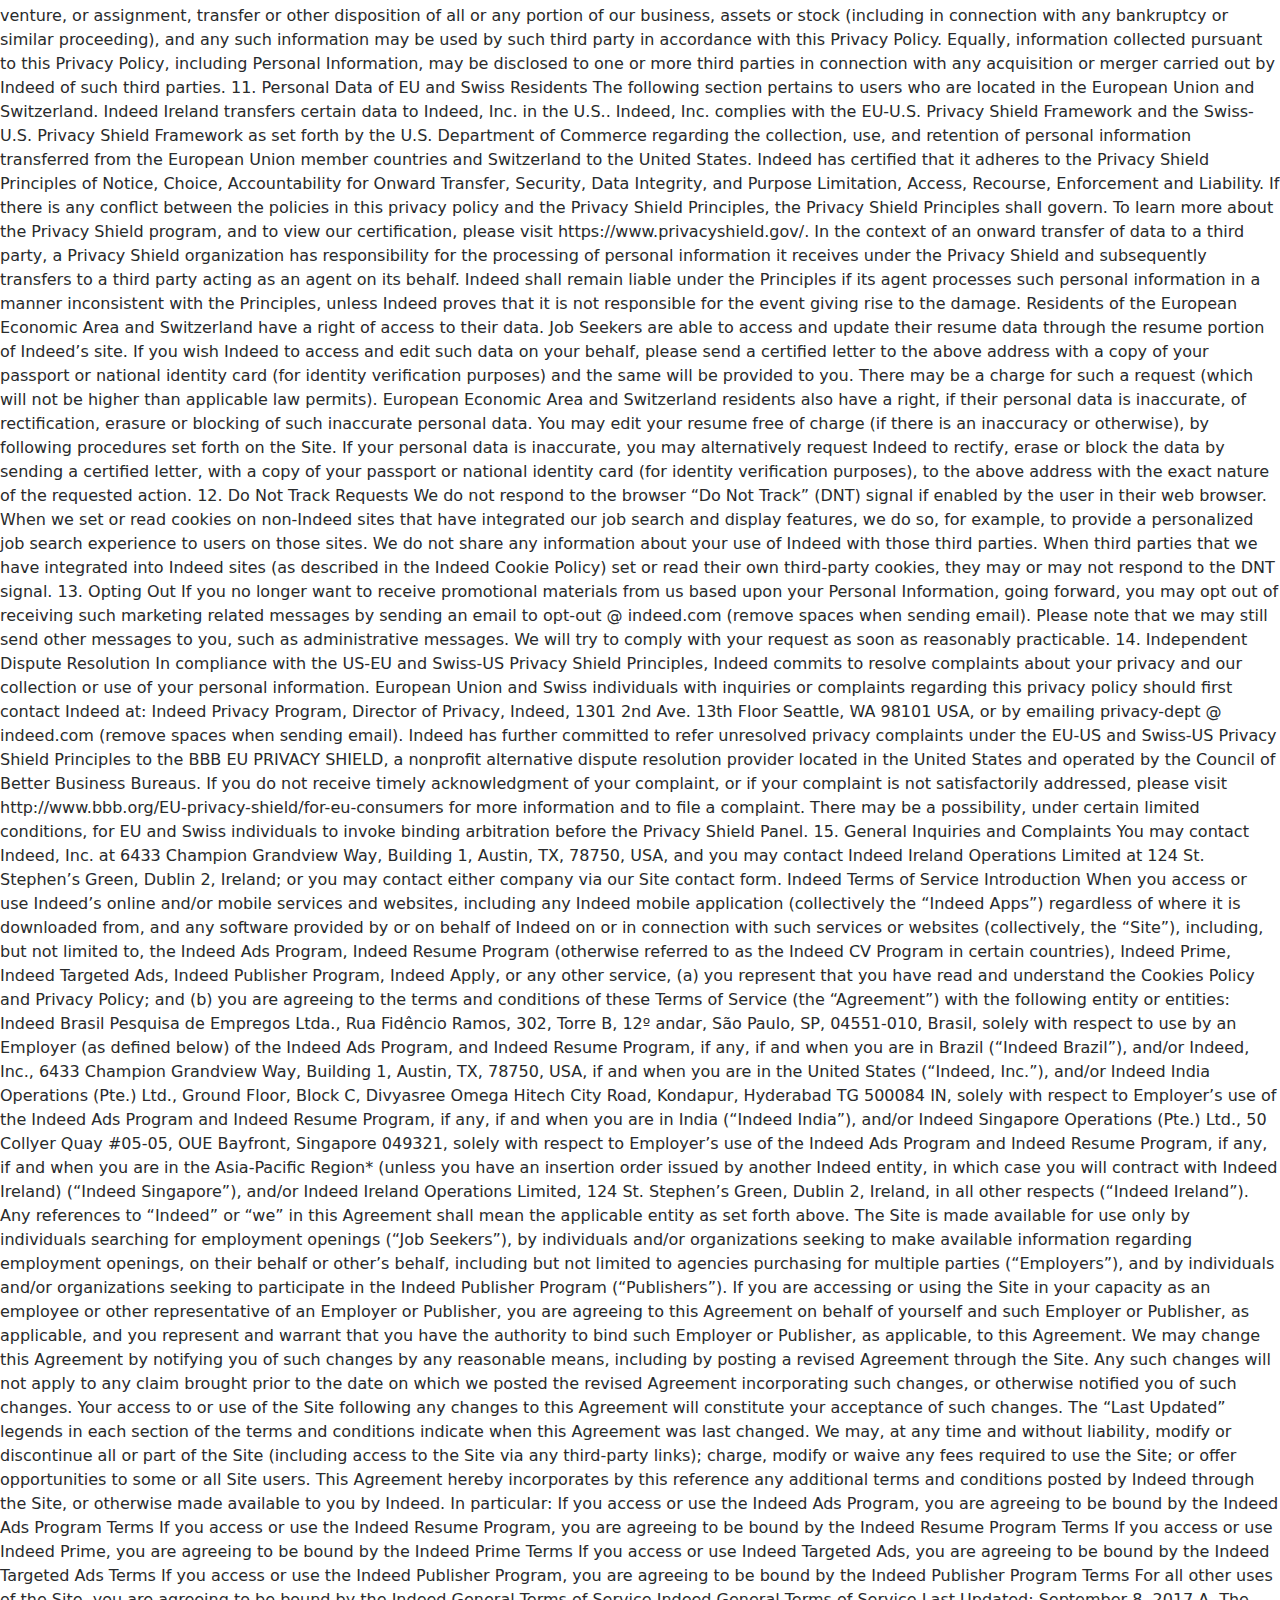
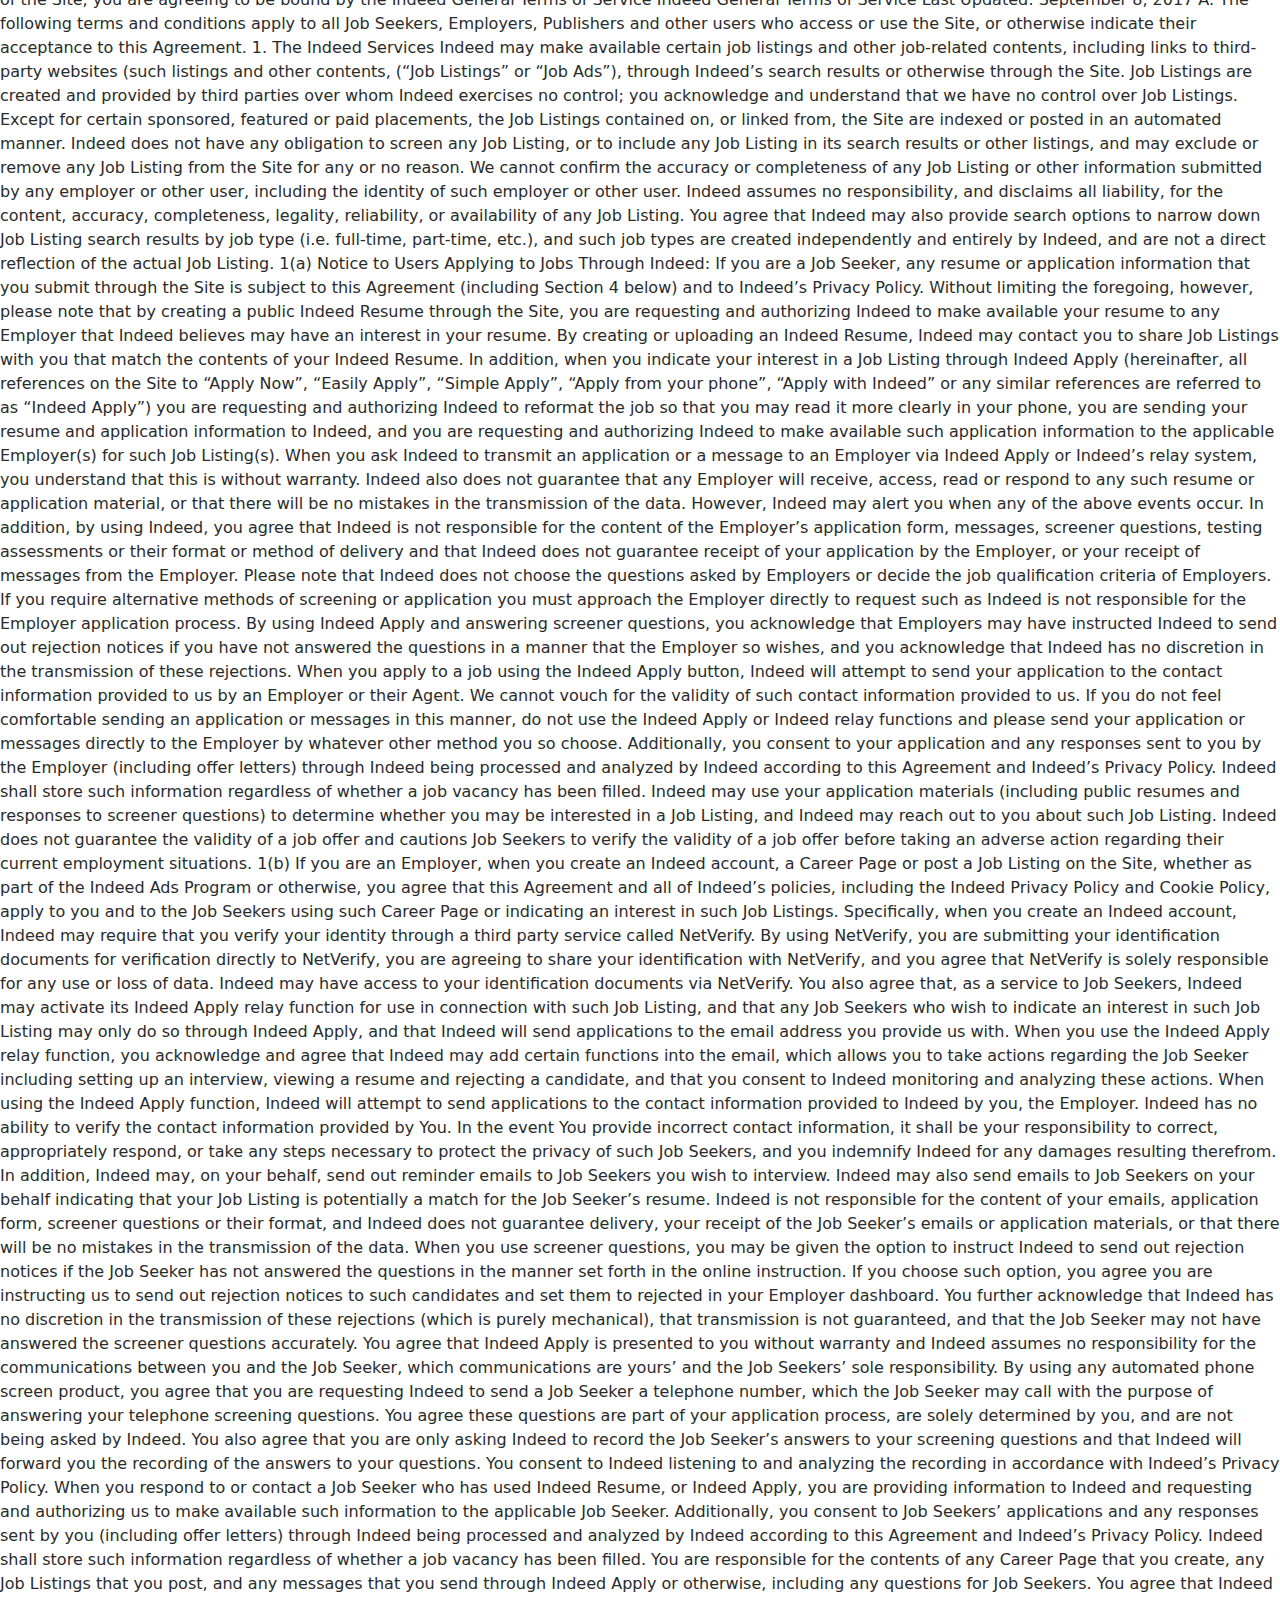
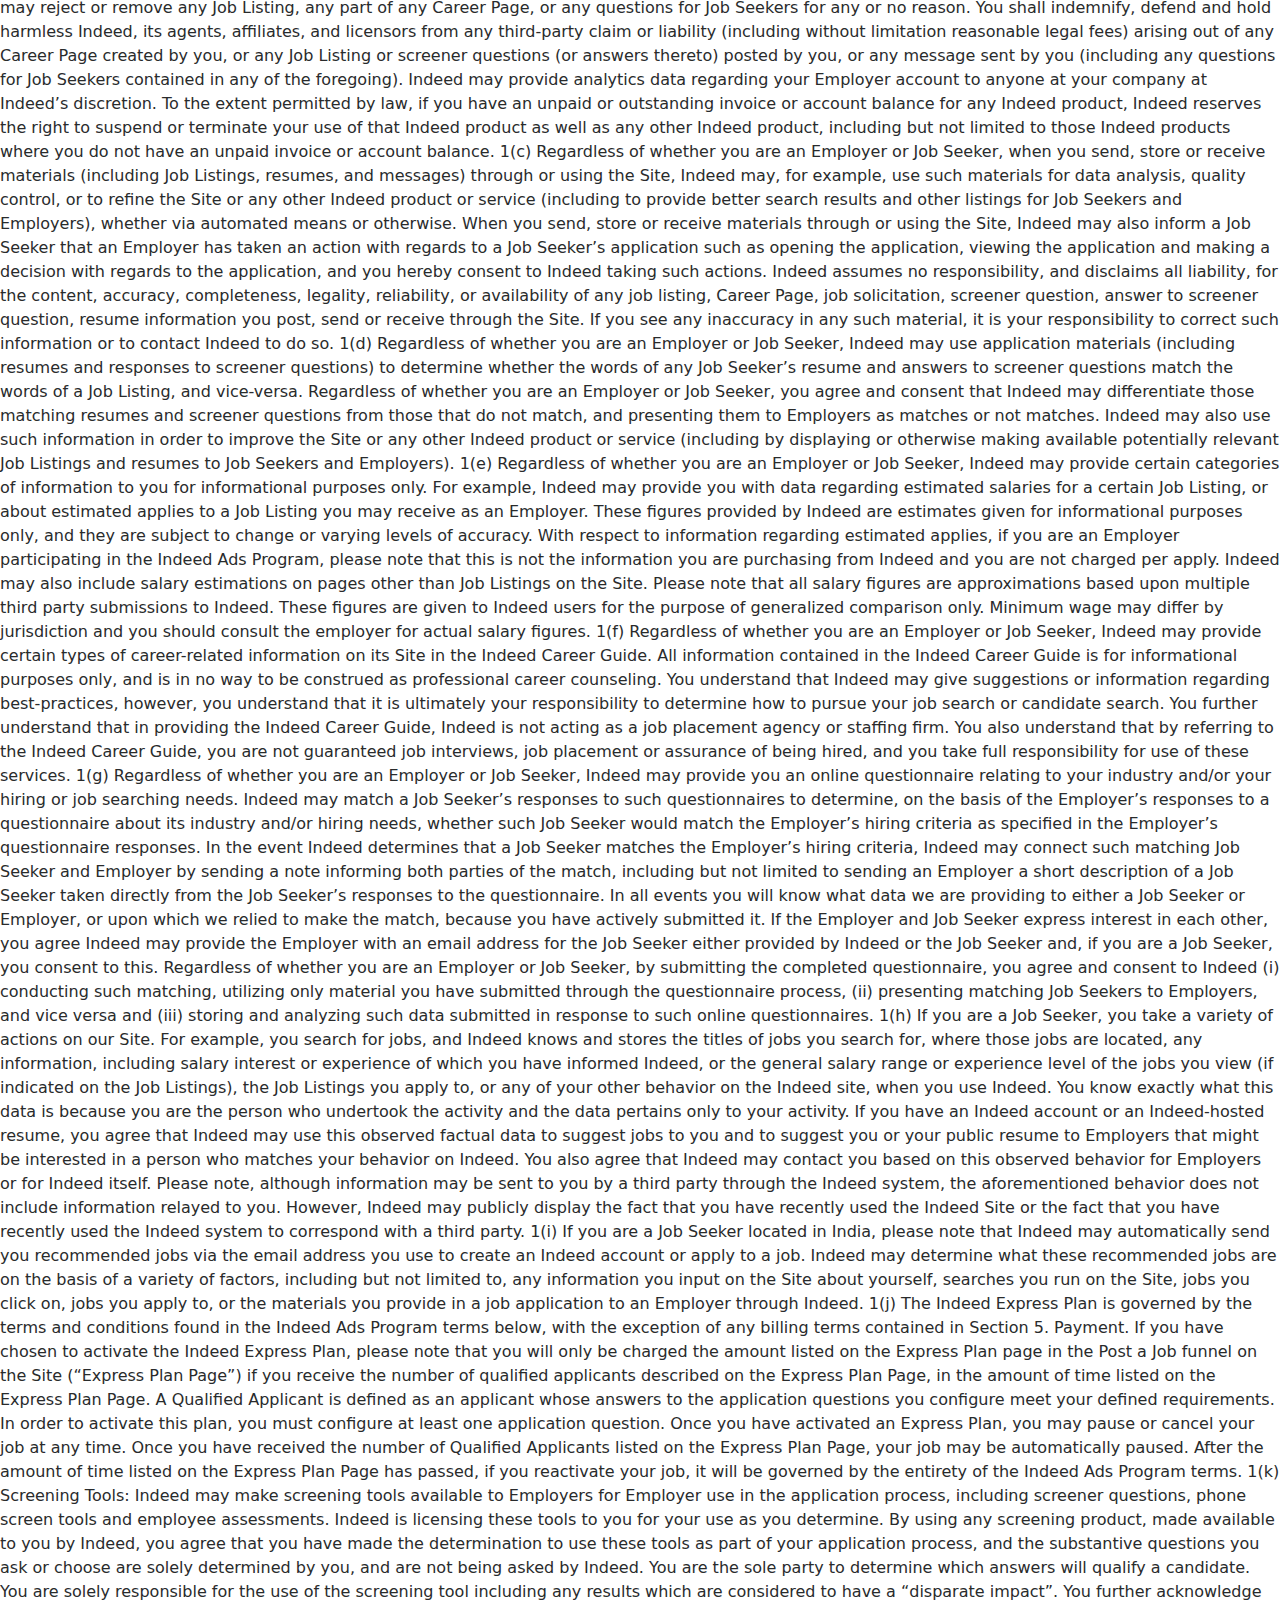
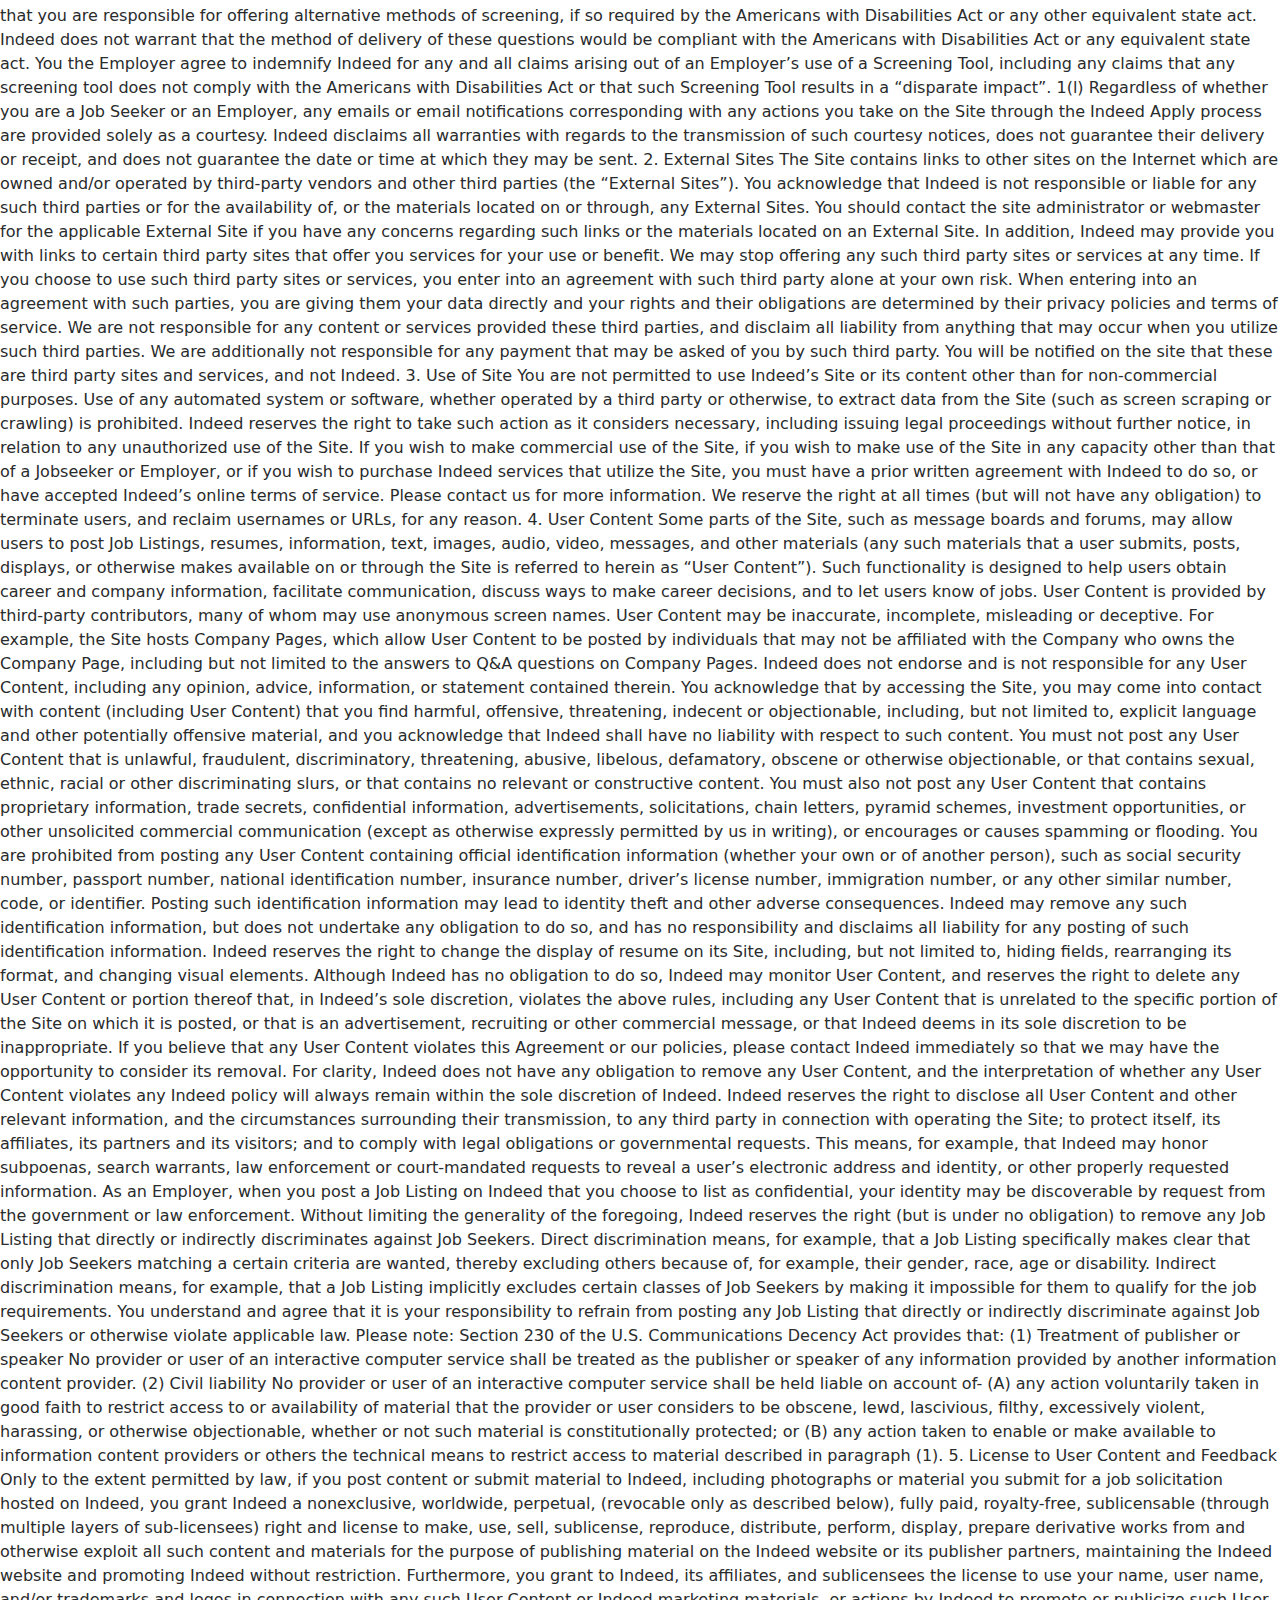
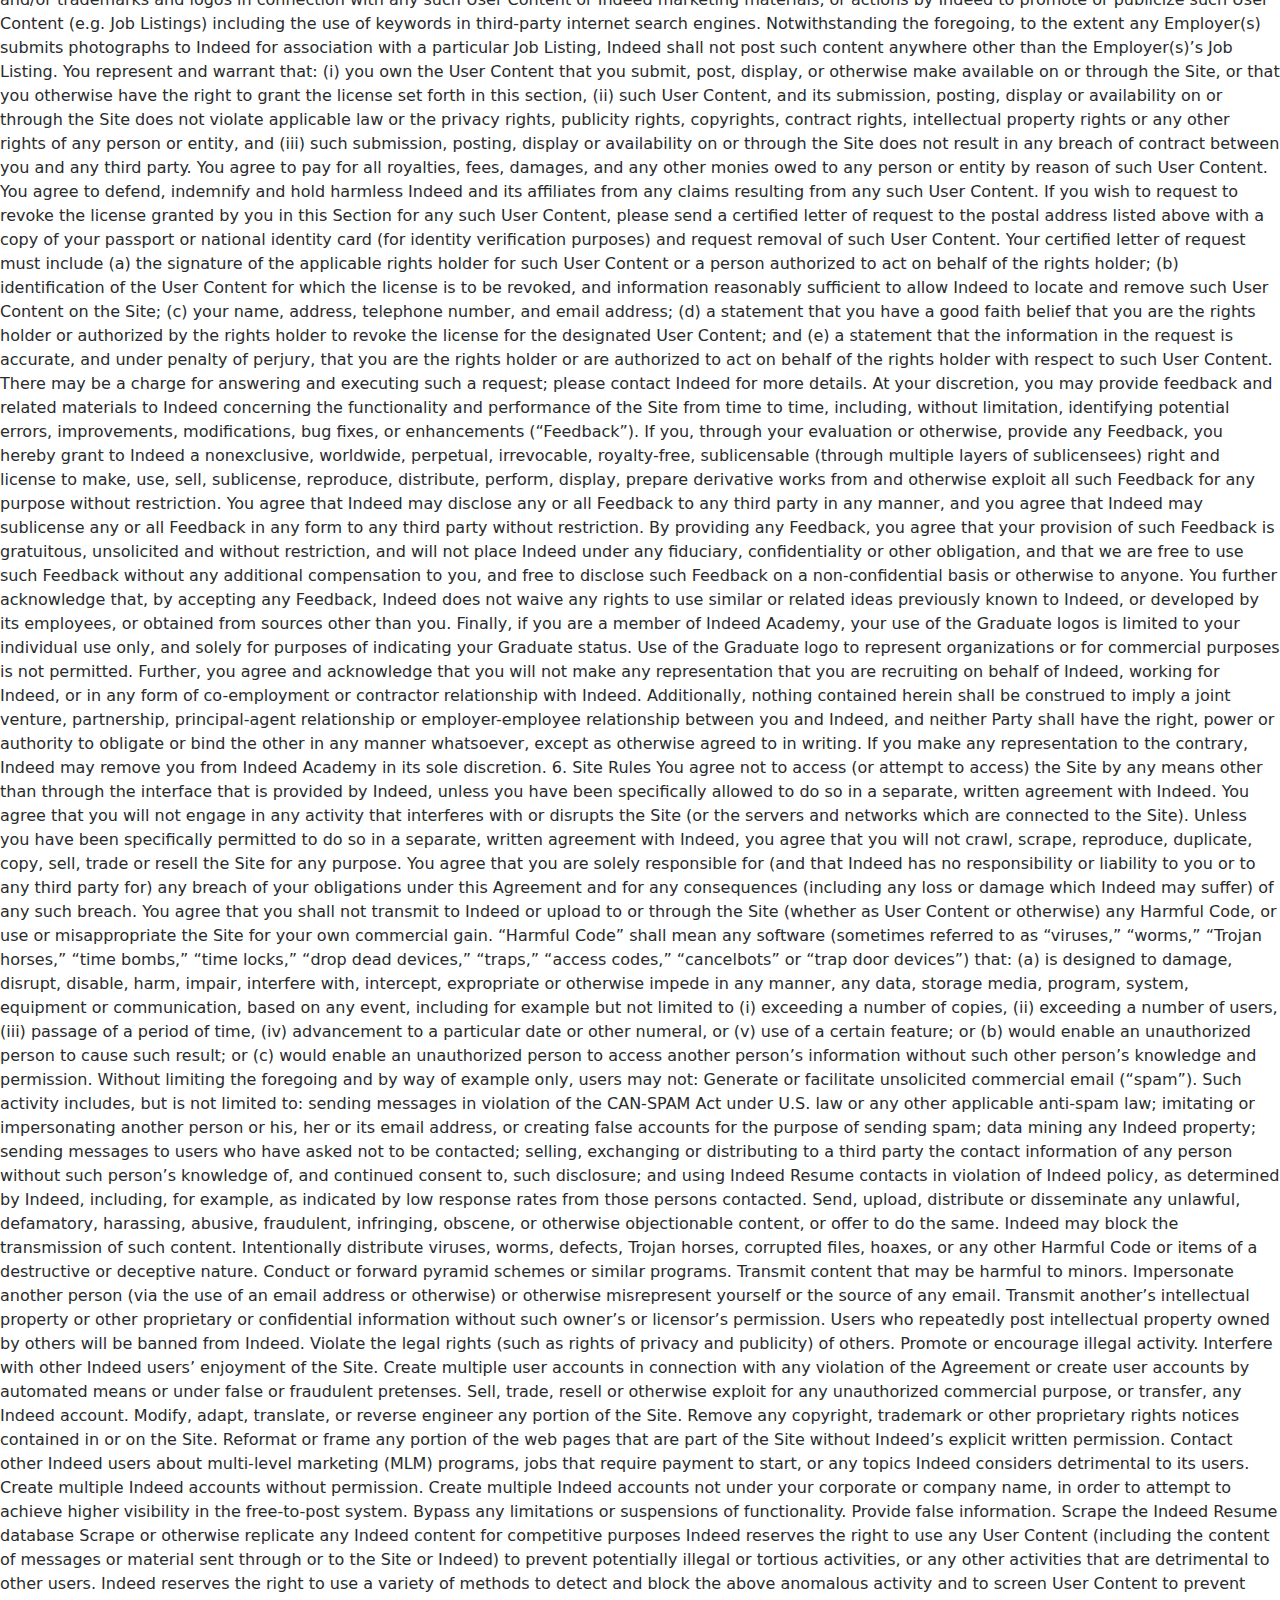
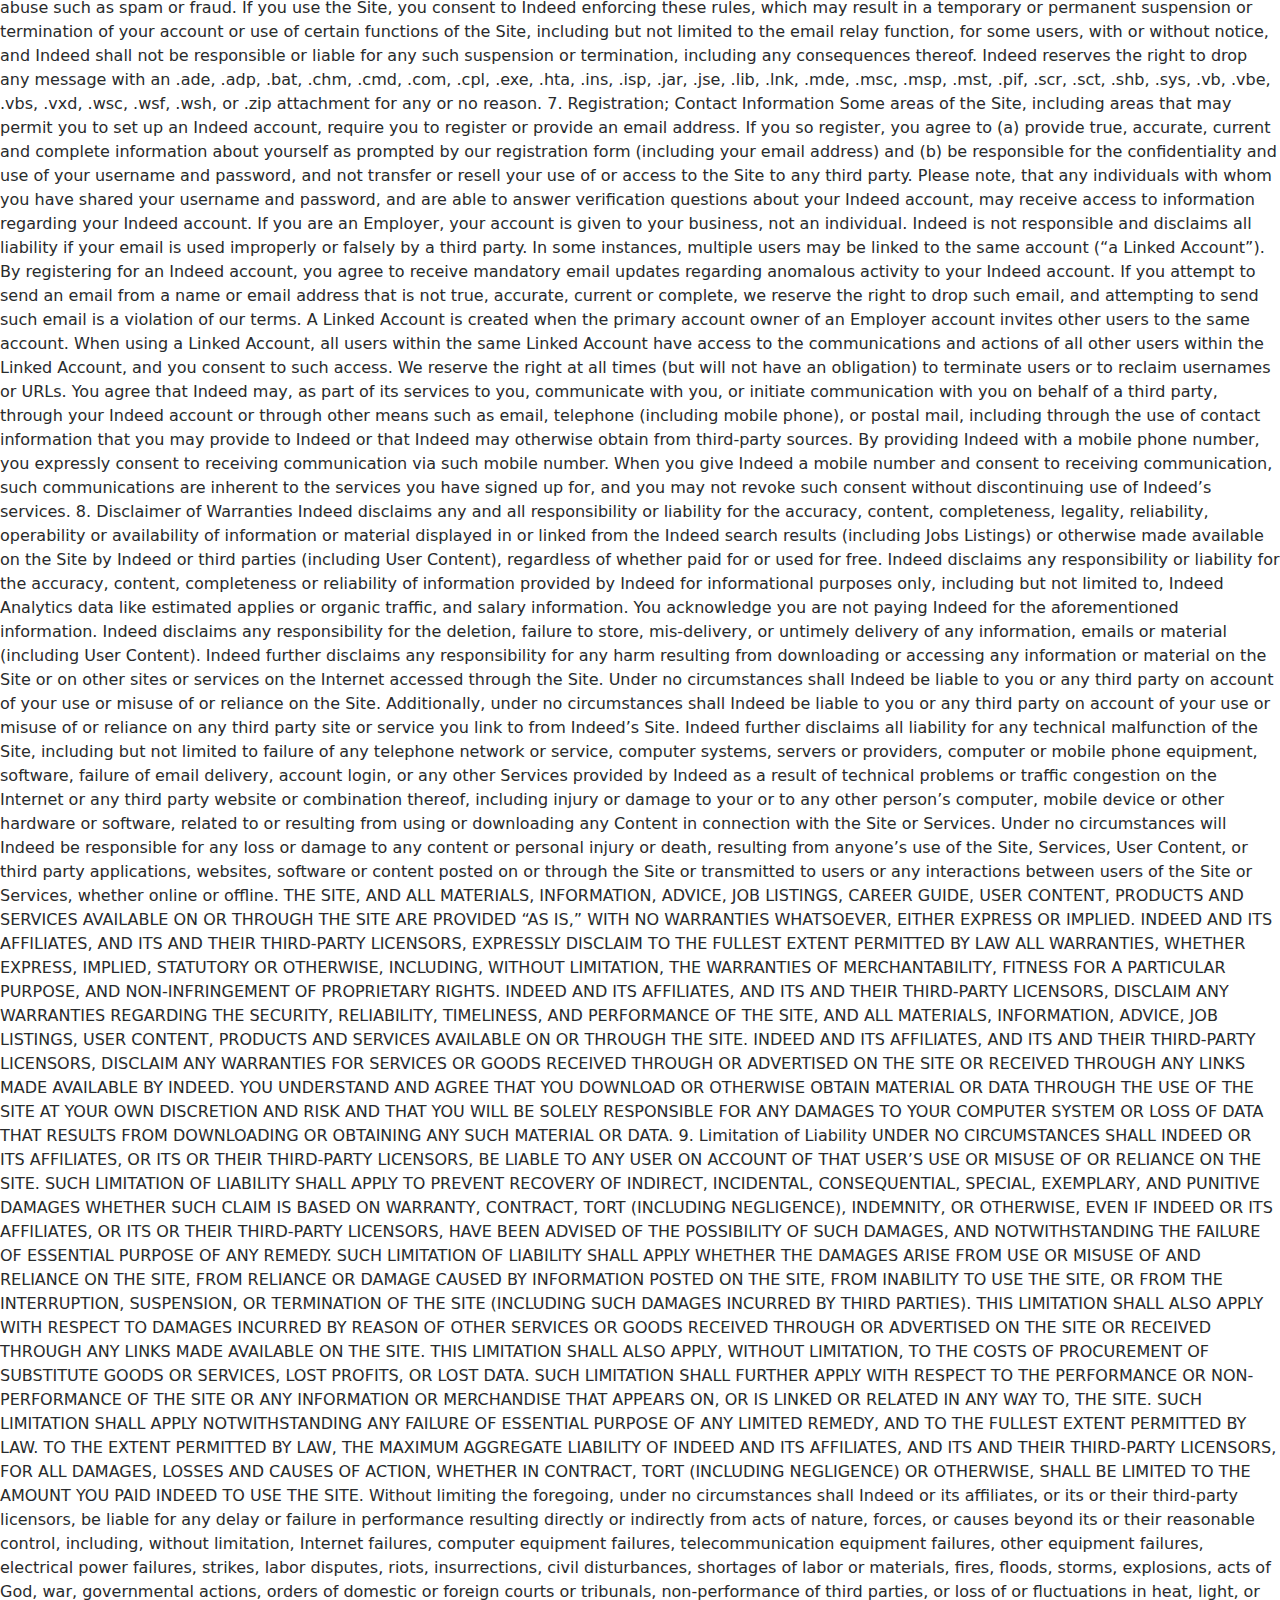
<file: terms.html>
<html lang="en">
<head>
  <meta charset="utf-8">
  <meta name="viewport" content="width=device-width">
  <title>Tapes | Sync a Tailor</title>

  <!-- Load Basic Assets (CSS) Files
  ======================================== -->
  <link rel="stylesheet" type="text/css" href="css/styles.css" />
  <link rel="stylesheet" type="text/css" href="css/bootstrap.min.css" />
  <link rel="stylesheet" type="text/css" href="css/bootstrap-reboot.css" />

  <!-- :Load Font and line Icons -->
  <link rel="stylesheet" type="text/css" href="css/ionicons.min.css" />
  <link rel="stylesheet" type="text/css" href="fonts/lines/lines.css"/>
  <!-- End Loading of Basic Asset Files
  ====================================================================== -->


  <!-- Use CDN to pull bootstrap and ionicons resource for Production
  ======================================================================================
  <link rel="stylesheet" href="https://maxcdn.bootstrapcdn.com/bootstrap/4.0.0-alpha.6/css/bootstrap.min.css" integrity="sha384-rwoIResjU2yc3z8GV/NPeZWAv56rSmLldC3R/AZzGRnGxQQKnKkoFVhFQhNUwEyJ" crossorigin="anonymous">
  <link rel="stylesheet" type="text/css" href="http://code.ionicframework.com/ionicons/2.0.1/css/ionicons.min.css" />
  ======================= END PRODUCTION READY CDN ===================================== -->

</head>
  <body>


    <p><h1>Terms and Conditions</h1></p>
    <p>I  Read and understood<input type="checkbox" class="" id=""></span><a href="register.html">Back to Registeration page</a></p>


   <p> Privacy Policy</p>
    <p>Tape Terms of Service Introduction</p>
    <p>Tape General Terms of Service</p>
    <p>Tape Resume Program Terms</p>
    <p>Tape Ads Program Terms</p>
    <p>Tape Publisher Program Terms</p>
    <p>Tape Prime Terms</p>
    <p>Tape Targeted Ads Terms</p>
    <p>Tape Vulnerability Reward Program</p>

<p>Cookie Policy</p>

<p>Last Updated: February 27, 2017</p>

<p>By using or accessing the Website, you are consenting to Indeed’s use of Cookies as follows:</p>

This policy helps to explain the occasions when and why cookies may be sent to visitors to the Website (referred to in this policy as “we”, “us” or “our”). “Cookies” are text-only pieces of information that a website transfers to an individual’s hard drive or other website-browsing equipment for record-keeping purposes. Cookies allow the Website to remember important information that will make your use of the site more convenient. A cookie will typically contain the name of the domain from which the cookie has come, the “lifetime” of the cookie, and a randomly generated unique number or other value. Certain cookies will be used on the Site regardless of whether you are logged in to your account or not.  Like most websites, we use cookies for a variety of purposes in order to improve your online experience, for analytics and for marketing, but specifically we use Cookies on the Website for the following purposes:

    Analytical Purposes: We use Cookies to analyze user activity in order to improve the Website. For example, using Cookies we can look at aggregate patterns like the average number of job searches that users perform. We can use such analysis to gain insights about how to improve the functionality and user experience of the Website.
    Your Preferences: We use Cookies to store certain user preferences on our Website. For example, we may store the recent searches you have performed in a Cookie so that we can allow you to easily repeat those searches when you return to our Website.
    Marketing: We use Cookies from third-party partners such as Google and Facebook for marketing purposes. These Cookies allow us to display Indeed promotional material to you on other sites you visit across the Internet. Indeed may also share information about your behavior on the Site with third parties (including operators of third-party websites and/or social networking sites) in order to show you targeted advertisements and other content that has been customized for you.
    Referral Tracking: We use Cookies to associate user activity with the third party website that referred the user to our Website, or to associate user activity that Indeed referred to a third party website. These third party partner websites receive credit for the activity of users they refer to our Website, or give Indeed credit for the activity of users referred to such third party websites. We do not share any personal information or information about individual user activities with these partner entities.

Session Cookies are temporary cookies that remain in the cookie file of your browser until you leave the Website.

Persistent Cookies remain in the cookie file of your browser for much longer (though how long will depend on the lifetime of the specific cookie). When we use session cookies to track the total number of visitors to our Website, this is done on an anonymous aggregate basis (as cookies do not in themselves carry any personal data). We may also employ cookies so that we remember your computer when it is used to return to the Website to help customize your Indeed web experience. We may associate personal information with a cookie file in those instances. Use the options in your web browser if you do not wish to receive a cookie or if you wish to set your browser to notify you when you receive a cookie. You can easily delete any cookies that have been installed in the cookie folder of your browser. See below instructions on how to enable and disable cookies for various browsers, and Indeed’s job seeker web beacon:

Please check the browser’s cookie settings support pages to confirm the most up-to-date instructions.

Google Chrome

    Click the settings icon on the browser toolbar (three stacked lines)
    Select ‘Settings’
    Click ‘Show advanced settings’
    In the “Privacy” section, click the ‘Content settings’ button
    To enable cookies: In the “Cookies” section, pick ‘Allow local data to be set’. This will enable both first-party and third-party cookies. To allow only first-party cookies, pick ‘Block third-party cookies and site data’
    To disable cookies: In the “Cookies” section, pick ‘Block sites from setting any data’
    Note there are various levels of cookie enablement and disablement in Chrome. For more information on other cookie settings offered in Chrome, refer to the following page from Google: https://support.google.com/chrome/answer/95647

Mozilla Firefox

    Click the menu button (three stacked lines) and choose ‘Preferences’
    Select the Privacy panel
    Set ‘Firefox will:’ to ‘Use custom settings for history’
    To enable cookies: Check ‘Accept cookies from sites’
    To disable cookies: Uncheck ‘Accept cookies from sites’
    Note there are various levels of cookie enablement and disablement in Firefox. For more information, refer to the following page from Mozilla: https://support.mozilla.org/en-US/kb/enable-and-disable-cookies-website-preferences

Safari on OSX

    Click on ‘Safari’ at the menu bar and select the ‘Preferences’ option
    Click on ‘Privacy’
    To enable cookies: In the ‘Cookies and website data:’ section, click ‘Always Allow’ or ‘Allow from websites I visit’ or ‘Allow from current website only’ depending on your preference
    To disable cookies: In the “Cookies and website data:” section, click ‘Always Block’
    Note there are various levels of cookie enablement and disablement in Safari. For more information on other cookie settings offered in Safari, refer to the following page from Apple: https://support.apple.com/kb/PH19214

Opera

    From the main menu, select ‘Settings’ (or ‘Preferences’, when using OS X)
    Click ‘Advanced’
    Under “Cookies”, select an option for handling cookies
    To enable cookies: Check ‘Accept’ or ‘Accept only from the sites I visit’ depending on your preference
    To disable cookies: Check ‘Never accept cookies’
    Note there are various levels of cookie enablement and disablement in Opera. For more information on other cookie settings offered in Opera, refer to the following page from Opera Software: http://www.opera.com/help/tutorials/security/privacy/

Microsoft Internet Explorer 6.0, 7.0, 8.0, 9.0, 10.0

    Click on ‘Tools’ at the top of your browser window and select ‘Internet Options’
    In the options window navigate to the ‘Privacy’ tab
    To enable cookies: Set the slider to ‘Medium’ or below
    To disable cookies: Move the slider to the top to block all cookies
    Note there are various levels of cookie enablement and disablement in Explorer. For more information on other cookie settings offered in Internet Explorer, refer to the following page from Microsoft: https://support.microsoft.com/en-us/help/17442/windows-internet-explorer-delete-manage-cookies

Microsoft Internet Explorer 11 for Windows 10

    Click on ‘Tools’ at the top of your browser window and select ‘Internet Options’
    In the options window navigate to the ‘Privacy’ tab
    To enable cookies: Choose ‘Allow’ or ‘Be prompted for first and third party cookies,’ depending on your preferences
    To disable cookies: Choose ‘Block’
    Note there are various levels of cookie enablement and disablement in Explorer. For more information on other cookie settings offered in Internet Explorer, refer to the following page from Microsoft: https://support.microsoft.com/en-us/help/17442/windows-internet-explorer-delete-manage-cookies

Microsoft Edge

    Click on ‘More’ and choose ‘Settings’
    Under “Advanced settings”, select ‘View advanced Settings’
    Under “Privacy and services – Cookies”, choose the option you want.
    ‘Block all cookies’ blocks all cookies that websites try to save to your computer. ‘Block only third party cookies’ blocks third party cookies, which are saved by external web services, such as ads embedded on webpages you have navigated to.
    Note there are various levels of cookie enablement and disablement in Edge. For more information on other cookie settings offered in Microsoft Edge, refer to the following page from Microsoft: https://support.microsoft.com/en-us/help/12454/windows-10-microsoft-edge-privacy-faq

If you disable all cookies, you may not be able to take advantage of all the features of this website. Consult your mobile device documentation for information on how to disable cookies.

In addition, if you would like to remove yourself from Indeed’s job seeker web beacon, you must click here. Indeed may also provide an employer with code for a Conversion Tracker to place on its website that pings the job seeker web beacon and tracks whenever a job seeker has applied to a job on that employer’s website. This Conversion Tracker will attribute an application to Indeed any time the job seeker started their search on Indeed, despite any intervening activity. Indeed does not and cannot collect any of the job seeker’s personally identifiable information and does not have access to the cookies in the employer’s domain. The Conversion Tracker is simply a counter that notifies Indeed that a job seeker has applied. If a job seeker has disabled the web beacon, the Conversion Tracker will have no functionality.

Indeed uses the AdWords and Remarketing Lists features of Google Analytics for Display Advertisers. Indeed and Google use first-party cookies (such as the Google Analytics cookie) and third-party cookies (such as the DoubleClick cookie) together to inform, optimize, and serve ads based on your past visits to our Website. This means that vendors including Google will display Indeed promotional material on other sites you visit across the Internet.

You may opt-out of Google Analytics for Display Advertisers including AdWords and opt-out of customized Google Display Network ads by visiting the Google Ads Preferences Manager. To provide website visitors more choice on how their data is collected by Google Analytics, Google has developed an Opt-out Browser add-on, which is available by visiting Google Analytics Opt-out Browser Add-on, to enable you to opt-out of Google’s programs.

Indeed marketing service providers. If you do not want Indeed and its marketing services providers to follow your usage of our services via the third party marketing services providers’ cookies and Web beacons, and to learn more about these providers and their privacy policies, please visit each site: Nielsen, comScore, Yandex (Russia website only), Optimizely, Marketo, Sift Science, Demandbase, Olark, Perfect Audience, Zendesk, Appsflyer, Facebook, Twitter, Adometry, Sizmek, MediaCom, Mixpanel, Heap Analytics. Opting out of these services does not mean you will no longer receive online advertising. It does mean that the service from which you opted out will no longer deliver ads tailored to your Web preferences and usage patterns.

When you use our Indeed Help Center, you consent to receiving cookies from Zendesk, as set forth in their cookie policy. Indeed may update this list periodically to include other marketing services providers.

In all cases where third party cookies are used to track your behavior on Indeed, you must refer to such third party’s site to learn how to remove cookies for that third party specifically.  Removing Indeed cookies from your browser will not affect cookies placed by third parties.

Changes To Our Cookie Policy

From time to time, it may be necessary for us to change this cookie policy. We suggest that you check here periodically for any changes.
Privacy Policy

Last Updated: August 29, 2017

1. Introduction

Indeed values the trust our users and customers place in us when they give us access to their Personal Information. The Privacy Policy describes how we work to maintain that trust and protect that information.

Indeed has created this Privacy Policy in order to describe its collection, use and disclosure of personal data you give to Indeed when you access or use Indeed’s online and/or mobile services and websites, and software provided by Indeed on or in connection with such services or websites (collectively, the “Site”). “Indeed” or “we” means Indeed, Inc. if you are a Job Seeker or Employer located in the United States, Indeed Brasil Pesquisa de Empregos ltda. if you are an Employer located in Brazil, Indeed India Operations (Pte.) Ltd. if you are an Employer located in India, Indeed Singapore Operations (Pte.) Ltd. if you are an Employer in the Asia-Pacific Region, Indeed Ireland Operations Limited if you are a Job Seeker or Employer located elsewhere, and Indeed Hire, Inc. if you are receiving the Indeed Hire services. Indeed reserves the right to share data in accordance with this Privacy Policy between and amongst the aforementioned Indeed entities.

This Privacy Policy covers only data that we collect through the Site, and not any other data collection or processing, including, without limitation, the data collection practices of any affiliate or other third party, including any third-party operators of web pages to which the Site links, and any information that we collect offline or through any websites, products, or services that do not display a direct link to this Privacy Policy. Occasionally, we may refer to this Privacy Policy in notices and consent requests related to special purpose web pages, mobile applications, or other resources, for example, if we invite you to submit ideas to improve the Site; under such circumstances, this Privacy Policy applies to information collected by us through such special purpose resources, as modified in the particular notice or consent request (e.g., with respect to the types of data collected or our uses or disclosures of such information) Indeed may amend this Privacy Policy at any time. Please review the “Last Updated” legend at the top of this page to determine when this Privacy Policy was last amended. Any changes to this Privacy Policy will become effective on the “Last Updated” date indicated above. By using the Site or providing information to us following such changes, you will have accepted the amended Privacy Policy. If Indeed is going to use Personal Information  (as defined below) collected through the Site in a manner materially different from that stated at the time of collection, then Indeed will notify users via email and/or by posting a notice on Indeed’s Site for 30 days prior to such use or by other means as required by law.

2. Information Collected

When you create an Indeed account, request information, subscribe for a service, participate in a survey, post a rating or review, post a question or answer, post a resume, upload content or otherwise actively send us data on our Site, we collect such data including, but not limited to, your user name, password, first and last name, email address, telephone number (including mobile phone number), street address, gender, occupation, interests, messages you send to users, and any other data included in a submitted profile or resume, including but not limited to application materials and answers to screener questions submitted to Employers through Indeed and answers you give to any questionnaires sent to you, which you answer. In connection with chargeable services, we will also collect payment information (e.g., credit card number and related verification information). If you use any automated phone screening product, Indeed will record and store your answers to an Employer’s screening questions and will forward your answers to the Employer. You consent to Indeed listening to and analyzing the recording in accordance with this Privacy Policy. In each such instance above, you will know what data we collect through the Site, or collect through screening, because you actively submit it. 

You may also create an account or log in to your Indeed account using third-party websites including, but not limited to, Facebook. If you do not already have an Indeed account but log in to Indeed using your Facebook account, this creates an Indeed account using the same email address used in your Facebook account. Facebook may also ask for your permission to share certain details with Indeed, including but not limited to your name, profile picture, public profile information and email address. If you agree to provide this information to Indeed, Facebook will authenticate you and redirect you to the Site. Please note, when you log in to Indeed using your Facebook account, Facebook will cookie you in order to authenticate you as a Facebook user. By granting Indeed access to your Facebook account, you understand that Indeed will access, make available and store the information that you provide to Indeed from your Facebook account so that it may be available on and through the Site via your Indeed account. This information will be considered Indeed account information for purposes of your use of the Site. You have the ability to disable the connection between your Facebook account and your Indeed account at any time by accessing your privacy settings on your Facebook account. PLEASE NOTE THAT YOUR RELATIONSHIP WITH FACEBOOK OR ANY OTHER THIRD-PARTY WEBSITE IS GOVERNED SOLELY BY YOUR AGREEMENT WITH SUCH THIRD-PARTY WEBSITE.

In addition, as part of the standard operation of the Site, Indeed may automatically collect and analyze information from your computer or mobile device, including, but not limited to, your browser type, operating system, IP address and the domain name from which you accessed the Site, and if you are accessing our Site with your mobile device, the type of mobile device. In addition, we may automatically record and analyze actions taken on the Site including, but not limited to, date and times of use, clicks, page views, the amount of time you spend on each page, and search queries. Indeed reserves the right to match your IP address (or any other information) with other information about you in any way permitted by applicable law. Indeed will store this information on its equipment or the equipment of third parties that Indeed has a relationship with for that purpose. If you create an Indeed account, information may be collected under your account email address.

If you access or use the Site on your mobile telephone or other mobile device, including tablets, we collect mobile device identifiers, including MAC Address, and IP Address. Indeed may create and assign to your device an identifier that is similar to an account number. We may collect the name you have associated with your device, device type, telephone number, country, and any other information you choose to provide, such as user name, geolocation or email address.

If you are an Employer, Indeed may request that you provide certain personal information to Indeed in order to verify your account. This information includes, but is not limited to your Federal Employer Identification Number (EIN), Business Registration information, or a utility bill. This information will be used for internal purposes only, subject to any request by law enforcement or a court order.

3. Limitation of Use or Disclosure of Personal Data

When a Job Seeker deletes an account, the Job Seeker will no longer have access to any of the data which we provided under that account name, including but not limited to, search history, job search preferences, saved jobs, jobs the Job Seeker has applied to, job alerts, resume, and any other data associated with the account. If the Job Seeker uses the same email address to set up a new account, this data will not become available to the Job Seeker again. Indeed reserves the right to keep any materials in a deleted account as necessary to preserve and protect its rights as allowed by law (for example, to preserve records of a dispute) or to comply with its obligations under local law (for example, to keep an email address). A deleted account does not mean that all of the data is expunged from the Indeed systems, although it will not be readily available under the Job Seeker’s original account name. When the Job Seeker presses the delete account button on the dashboard, Indeed will begin to process that instruction within 24 hours and will have completed the operation within 40 days.

Employers may disable an account, however Indeed must preserve business records pertaining to that account to comply with its obligations under law. If a Job Seeker wants to delete a job application performed on Indeed’s site, they will need to contact the prospective Employer directly to request deletion of their application. When a Job Seeker creates a resume on Indeed, they are given the option to make their resume public or private. Public resumes are available to anyone with access to Indeed’s resume search application. Private resumes are only made available to those whom the Job Seeker has initiated an application or provided their resume. For job applications which you, the Job Seeker submit through Indeed (including the use of an Indeed Apply button) to an employer, (with related materials submitted), please note: 1) that your applications and materials may be controlled by an employer, 2) we may direct you to that employer for personal data deletion requests, and 3) Indeed depends on the Employer or the Employer’s agent to provide Indeed with the correct destination for all applications. In the event that the electronic destination provided to Indeed is incorrect, your application materials will not be sent to the intended recipient of the application. Indeed has no liability for such applications. If you do not wish to send your application materials in this manner, you should send them directly to the employer.

4. Uses and Disclosures of Information

We may use any information collected pursuant to this Privacy Policy, including information that identifies you as a specific individual (“Personal Information”), for the purposes set forth in this Paragraph 4 and Paragraphs 5, 6, and 10 below. Indeed uses such information to provide our services and features to you, including to provide employer information to you, to measure and improve those services and features, and to provide you with customer support.

For example, Indeed uses your previous search and browsing history (e.g. the jobs you click on), or application materials and answers to screener questions, to determine relevant search results and provide you with recommended jobs or reach out to you about jobs you may be interested in. Indeed may also provide information collected pursuant to this Privacy Policy, including Personal Information, to employers that may be interested in contacting you. By applying to a job, providing your contact information to show interest in a job, or by replying to a message from an employer, you consent to the disclosure of your information to that employer. Indeed may also use information provided to Indeed via your Indeed Resume to pre-populate application information for you and for other similar purposes.  

More specifically, you take a variety of actions on our Site. For example, you search for jobs, and Indeed knows and stores the titles of jobs you search for, where those jobs are located, any information, including salary interest or experience of which you have informed Indeed, or the general salary range or experience level of the jobs you view (if indicated on the Job Listings), the Job Listings you apply to or any of your other behavior on the Indeed site, when you use Indeed. You know exactly what this data is because you are the person who undertook the activity and the data pertains only to your activity. If you have an Indeed account or an Indeed-hosted resume, you agree that Indeed may use this observed factual data to suggest jobs to you and to suggest you or your public resume to Employers that might be interested in a person who matches your behavior on Indeed. You also agree that Indeed may contact you based on this observed behavior.

Indeed may also share such information with third parties (including operators of third-party websites and/or social networking sites) in order to show you targeted advertisements and other content that has been customized for you.

Indeed may also use information collected pursuant to this Privacy Policy to prevent potentially illegal activities and activities that are detrimental to you or others. Indeed may investigate and disclose information from or about you or your use of Indeed if we have a good faith belief that such investigation or disclosure (a) is reasonably necessary to comply with legal process (including subpoenas, search warrants, court orders) and law enforcement instructions and orders; (b) is helpful to prevent, investigate, or identify possible wrongdoing in connection with the use of the Site; or (c) may protect our rights, reputation, property, safety, or that of the public; or (d) as necessary to meet  national security requirements. Indeed is subject to the investigatory and enforcement powers of the Federal Trade Commission or other investigatory bodies of the United States.

We may use a variety of methods to detect and address anomalous activity and screen content to prevent abuse such as spam. These efforts may on occasion result in a temporary or permanent suspension or termination of some functions for some users. Indeed provides two-way message proxy and relay services to the users of our Indeed products, including: Indeed Resume, Indeed Apply, and Post a Job. By utilizing this Indeed relay function in connection with any of the aforementioned products, you acknowledge that you are asking Indeed to send these messages on your behalf. We monitor, review, store and analyze your content (including your resumes, cover letters, applications, messages, questionnaire answers, responses, offer letters and other materials) that you send, store or receive, including via automated means and otherwise, for data analysis, quality control, and to refine the Site or any other Indeed product or service (including to provide better search results and other listings for job seekers and employers, provide you with personally relevant product features, and to prevent and block fraud and spam or reduce unwanted mail).  When communicating through Indeed’s relay system, you will see an email address with an @indeedemail.com or @indeedmail.com ending. You retain no ownership rights in these email addresses, which are specific to Employers’ Job Listings, but owned by Indeed. Indeed’s relay system will show the name associated with your account or job application in the “To:” or “From:” field. Please note that since these message proxy and relay services depend on the functionality of third party providers, there may be technical delays on the part of those email service providers. If you share the Indeed-owned email address with someone other than yourself, and they send an email to this email address, Indeed reserves the right to verify and confirm the identity of the sender of that email with the Employer associated with that email address’ Job Listing. Indeed reserves the right to drop messages from our relay system that Indeed determines do not adhere to Site Rules or any of the terms of this agreement. 

Any information shared by you with Indeed may be shared with or transferred to any Indeed affiliated entity (including those located outside the European Union or Switzerland, or Indeed Hire, Inc.), no matter where located, for the purpose of providing you services and improving the Site. By using the Site, you consent to this transfer and acknowledge that the services provided  to you and the functionality of the Site could not be provided without such a transfer. If you do not wish your information to be transferred in this way you should not use this Site.

Transfer of Data to Third Parties

We may use other companies, including affiliates and third parties, to perform services in connection with our operations, and to improve the Site and our other products and services. These third parties may include (but are not limited to) service providers and vendors.

In the course of providing these services, those companies may have access to Personal Information, and such Personal Information may be transferred to other countries. Those companies are contractually required to treat such Personal Information in accordance with this Privacy Policy. Please also be aware that we may use third-party cloud service providers that provide hosting, data storage and other services pursuant to standard terms and conditions that may be nonnegotiable; these service providers have informed us or the general public that they apply security measures they consider adequate for the protection of information within their system, or they have a general reputation for applying such measures. However, we will not be liable (to the fullest extent permitted by law) for any damages that may result from the misuse of any information, including Personal Information, by these companies. Please see paragraph 11 for liabilities related to the transfer of Personal Data for EU and Swiss Residents.

You may also use certain third-party sites or services that you link to from Indeed’s Site. In such cases, all information you provide to a third party is provided to that third party and not to Indeed, and is subject to the third party’s privacy policy and terms of service. Please see the section below titled Links to Third-Party Sites for more information.

Indeed may use your IP address and mobile device information to help diagnose problems with Indeed’s service and to administer the Site. Your IP address and mobile device information may also be used to help identify you, your location, and your online profile and to gather broad demographic information (such as country of origin). Indeed may maintain   (as permitted by applicable law) information collected from you pursuant to this Privacy Policy following any termination of your relationship with Indeed. Indeed may also delete such information as permitted by applicable law. If you provide credit, debit or other payment card and related details to us in order to make a payment, Indeed will use such information only for the purpose of processing the payment. Indeed may also aggregate your data with other data, for the purposes set forth above.

If you post your resume on Indeed, please note that although Indeed expressly prohibits the scraping of its Site any resume you post publicly is public information and the content may be copied by a third party in violation of these terms.

5. Contact and Resume Information

When you give Indeed contact information (such as your name and email address) and demographic information, you agree that Indeed may utilize this information as set forth herein. You agree that Indeed may, as part of its services to you, communicate with you, or initiate communication with you on behalf of a third party, through your Indeed account or through other means such as email, telephone (including mobile phone), or postal mail, including through the use of contact information that you may provide to Indeed or that Indeed may otherwise obtain from third-party resources. If and to the extent permitted by applicable law, Indeed or its designated third-party partners may also use your contact information to (i) send you job alerts; (ii) create an account; and (iii) send you information about Indeed, including promotional materials. A job alert is defined as an email sent to you that you sign up for containing Job Listings in response to a search query you have run (“Job Alert”). Job Alerts may also include jobs that Indeed recommends for you, Indeed Targeted Ads, companies you may be interested in following, or other actions you may want to take on the Site. Indeed may use demographic and/or profile data to tailor your experience on the Site, show you content that Indeed thinks you may be interested in, and display content according to your preferences. Your information, including Personal Information, gets placed on the Site when you upload or edit a resume. To the extent you upload a resume or edit it, and subject to your Privacy Settings, you are making the resume, your name and other Personal Information that you place on your resume available to third parties who may be interested in you as an employee (and who may forward your resume and Personal Information to other third parties), to Job Seekers who may want to contact you, to search engines, or to the general public by posting your Personal Information on the internet.

You acknowledge that Indeed may determine whether the words of your resume or any other individuals’ resume match the words of certain job descriptions, and vice versa, in order to improve the Site or any other Indeed product or service (including by displaying or otherwise making available potentially relevant job descriptions and resumes to job seekers and employers). If you post a public resume, this may be crawled by, and displayed through, search engines when someone searches for your name. This means that third parties can view the Personal Information contained in your resume and you may receive unsolicited contact from parties unaffiliated with Indeed and for whom Indeed has no responsibility. If you do not want your Personal Information posted on the Site, you should not upload it. You may opt out of this feature on a going forward basis by editing your Privacy Settings; however, Indeed does not warrant how often third-party search engines will update their caches, which may continue to contain your resume information. Indeed reserves the right to charge third parties a fee for accessing your information, including Personal Information, as part of Indeed’s services. At your direction, Indeed may also send your resume to third parties if you choose to apply for a job listing.

6. Additional Uses and Disclosures of Non-Personal Information

In addition to the other uses and disclosures of information set forth in this Privacy Policy, and notwithstanding anything in this Privacy Policy to the contrary, we may use and disclosure, for any purpose, any information that does not identify you as a specific individual (“Non-Personal Information”), except where we are required to do otherwise under applicable law. Such Non-Personal Information may include, for example and without limitation: MAC addresses and other device identifiers; IP addresses; pixel tags and similar technologies; physical location information; and demographic information, including gender, dates of birth, ZIP codes, etc. Non-Personal Information may also include Personal Information that has been aggregated or deidentified. If we combine any Non-Personal Information with Personal Information (such as combining your ZIP code with your name), then we will only use and disclose such combined information for the purposes described in this Paragraph 6 and Paragraphs 4, 5 and 10 of this Privacy Policy while it is so combined. If we are required to treat Non-Personal Information as Personal Information under applicable law, then we may use and disclose it for all the purposes for which we use and disclose Personal Information.

7. Security

Indeed seeks to use reasonable security measures to help protect against the loss, misuse and alteration of the Personal Information under Indeed’s control. No method of transmission over the Internet, or method of electronic storage, is 100% secure, however. In addition, please note that emails, messages sent via your web browser, and other similar means of communication with other users, are not encrypted. We strongly advise you not to communicate any confidential or sensitive information through these means. Therefore, while we strive to protect your information, we cannot guarantee its security. Please also be aware that we may use third-party cloud service providers that provide hosting, data storage and other services pursuant to standard terms and conditions that may be nonnegotiable; these service providers have informed us or the general public that they apply security measures they consider adequate for the protection of information within their system, or they have a general reputation for applying such measures. However, we will not be liable (to the fullest extent permitted by law) for any damages that may result from the misuse of any information, including Personal Information, by these companies. Please see paragraph 11 for liabilities pertaining to the transfer of personal data for EU and Swiss Residents.

8. Cookies

“Cookies” are small pieces of information that are stored by your browser on your computer’s hard drive. Please see our cookie policy for further information regarding Indeed’s use of Cookies.

9. Links to Third-Party Sites

The Site may make available links to other websites. When you click on such links, you may leave our Site. The Site may also make available Company Pages, which may contain information provided by third-party Employers. WE ARE NOT RESPONSIBLE FOR THE INFORMATION COLLECTION, USE, DISCLOSURE OR OTHER PRIVACY PRACTICES OF ANY THIRD PARTY, INCLUDING OUR AFFILIATES, THIRD-PARTY SERVICE PROVIDERS, ANY EMPLOYERS (INCLUDING ANY EMPLOYER THAT PROVIDES A COMPANY PAGE), ANY THIRD-PARTY SOCIAL MEDIA PLATFORM, ANY THIRD PARTY MAKING AVAILABLE THE DEVICES OR OPERATING SYSTEMS FOR WHICH THE SITE IS AVAILABLE, AND ANY THIRD PARTY OPERATING ANY WEBSITE TO WHICH THE SITE CONTAINS A LINK. YOU MAY HAVE RIGHTS DIRECTLY ENFORCEABLE AGAINST THESE THIRD PARTIES SO YOU SHOULD CONSIDER THEIR PRIVACY POLICIES TO LEARN MORE.

10. Acquisitions and Other Reorganizations

Information collected pursuant to this Privacy Policy, including Personal Information, may be disclosed to one or more third parties in connection with any change of ownership or control in Indeed’s business (whether by merger, sale, or otherwise), or any other reorganization or joint venture, or assignment, transfer or other disposition of all or any portion of our business, assets or stock (including in connection with any bankruptcy or similar proceeding), and any such information may be used by such third party in accordance with this Privacy Policy. Equally, information collected pursuant to this Privacy Policy, including Personal Information, may be disclosed to one or more third parties in connection with any acquisition or merger carried out by Indeed of such third parties.

11. Personal Data of EU and Swiss Residents

The following section pertains to users who are located in the European Union and Switzerland. Indeed Ireland transfers certain data to Indeed, Inc. in the U.S.. Indeed, Inc. complies with the EU-U.S. Privacy Shield Framework and the Swiss-U.S. Privacy Shield Framework as set forth by the U.S. Department of Commerce regarding the collection, use, and retention of personal information transferred from the European Union member countries and Switzerland to the United States. Indeed has certified that it adheres to the Privacy Shield Principles of Notice, Choice, Accountability for Onward Transfer, Security, Data Integrity, and Purpose Limitation, Access, Recourse, Enforcement and Liability. If there is any conflict between the policies in this privacy policy and the Privacy Shield Principles, the Privacy Shield Principles shall govern. To learn more about the Privacy Shield program, and to view our certification, please visit https://www.privacyshield.gov/.

In the context of an onward transfer of data to a third party, a Privacy Shield organization has responsibility for the processing of personal information it receives under the Privacy Shield and subsequently transfers to a third party acting as an agent on its behalf. Indeed shall remain liable under the Principles if its agent processes such personal information in a manner inconsistent with the Principles, unless Indeed proves that it is not responsible for the event giving rise to the damage.

Residents of the European Economic Area and Switzerland have a right of access to their data. Job Seekers are able to access and update their resume data through the resume portion of Indeed’s site. If you wish Indeed to access and edit such data on your behalf, please send a certified letter to the above address with a copy of your passport or national identity card (for identity verification purposes) and the same will be provided to you. There may be a charge for such a request (which will not be higher than applicable law permits). European Economic Area and Switzerland residents also have a right, if their personal data is inaccurate, of rectification, erasure or blocking of such inaccurate personal data. You may edit your resume free of charge (if there is an inaccuracy or otherwise), by following procedures set forth on the Site. If your personal data is inaccurate, you may alternatively request Indeed to rectify, erase or block the data by sending a certified letter, with a copy of your passport or national identity card (for identity verification purposes), to the above address with the exact nature of the requested action.

12. Do Not Track Requests

We do not respond to the browser “Do Not Track” (DNT) signal if enabled by the user in their web browser. When we set or read cookies on non-Indeed sites that have integrated our job search and display features, we do so, for example, to provide a personalized job search experience to users on those sites. We do not share any information about your use of Indeed with those third parties. When third parties that we have integrated into Indeed sites (as described in the Indeed Cookie Policy) set or read their own third-party cookies, they may or may not respond to the DNT signal.

13. Opting Out

If you no longer want to receive promotional materials from us based upon your Personal Information, going forward, you may opt out of receiving such marketing related messages by sending an email to opt-out @ indeed.com (remove spaces when sending email). Please note that we may still send other messages to you, such as administrative messages. We will try to comply with your request as soon as reasonably practicable.

14. Independent Dispute Resolution

In compliance with the US-EU and Swiss-US Privacy Shield Principles, Indeed commits to resolve complaints about your privacy and our collection or use of your personal information. European Union and Swiss individuals with inquiries or complaints regarding this privacy policy should first contact Indeed at: Indeed Privacy Program, Director of Privacy, Indeed, 1301 2nd Ave. 13th Floor Seattle, WA 98101 USA, or by emailing privacy-dept @ indeed.com (remove spaces when sending email).

Indeed has further committed to refer unresolved privacy complaints under the EU-US and Swiss-US Privacy Shield Principles to the BBB EU PRIVACY SHIELD, a nonprofit alternative dispute resolution provider located in the United States and operated by the Council of Better Business Bureaus. If you do not receive timely acknowledgment of your complaint, or if your complaint is not satisfactorily addressed, please visit http://www.bbb.org/EU-privacy-shield/for-eu-consumers for more information and to file a complaint.

There may be a possibility, under certain limited conditions, for EU and Swiss individuals to invoke binding arbitration before the Privacy Shield Panel.

15. General Inquiries and Complaints

You may contact Indeed, Inc. at 6433 Champion Grandview Way, Building 1, Austin, TX, 78750, USA, and you may contact Indeed Ireland Operations Limited at 124 St. Stephen’s Green, Dublin 2, Ireland; or you may contact either company via our Site contact form.
Indeed Terms of Service Introduction

When you access or use Indeed’s online and/or mobile services and websites, including any Indeed mobile application (collectively the “Indeed Apps”) regardless of where it is downloaded from, and any software provided by or on behalf of Indeed on or in connection with such services or websites (collectively, the “Site”), including, but not limited to, the Indeed Ads Program, Indeed Resume Program (otherwise referred to as the Indeed CV Program in certain countries), Indeed Prime, Indeed Targeted Ads, Indeed Publisher Program, Indeed Apply, or any other service, (a) you represent that you have read and understand the Cookies Policy and Privacy Policy; and (b) you are agreeing to the terms and conditions of these Terms of Service (the “Agreement”) with the following entity or entities:

    Indeed Brasil Pesquisa de Empregos Ltda., Rua Fidêncio Ramos, 302, Torre B, 12º andar, São Paulo, SP, 04551-010, Brasil, solely with respect to use by an Employer (as defined below) of the Indeed Ads Program, and Indeed Resume Program, if any, if and when you are in Brazil (“Indeed Brazil”), and/or
    Indeed, Inc., 6433 Champion Grandview Way, Building 1, Austin, TX, 78750, USA, if and when you are in the United States (“Indeed, Inc.”), and/or
    Indeed India Operations (Pte.) Ltd., Ground Floor, Block C, Divyasree Omega Hitech City Road, Kondapur, Hyderabad TG 500084 IN, solely with respect to Employer’s use of the Indeed Ads Program and Indeed Resume Program, if any, if and when you are in India (“Indeed India”), and/or
    Indeed Singapore Operations (Pte.) Ltd., 50 Collyer Quay #05-05, OUE Bayfront, Singapore 049321, solely with respect to Employer’s use of the Indeed Ads Program and Indeed Resume Program, if any, if and when you are in the Asia-Pacific Region* (unless you have an insertion order issued by another Indeed entity, in which case you will contract with Indeed Ireland) (“Indeed Singapore”), and/or
    Indeed Ireland Operations Limited, 124 St. Stephen’s Green, Dublin 2, Ireland, in all other respects (“Indeed Ireland”).

Any references to “Indeed” or “we” in this Agreement shall mean the applicable entity as set forth above.

The Site is made available for use only by individuals searching for employment openings (“Job Seekers”), by individuals and/or organizations seeking to make available information regarding employment openings, on their behalf or other’s behalf, including but not limited to agencies purchasing for multiple parties (“Employers”), and by individuals and/or organizations seeking to participate in the Indeed Publisher Program (“Publishers”).  If you are accessing or using the Site in your capacity as an employee or other representative of an Employer or Publisher, you are agreeing to this Agreement on behalf of yourself and such Employer or Publisher, as applicable, and you represent and warrant that you have the authority to bind such Employer or Publisher, as applicable, to this Agreement.

We may change this Agreement by notifying you of such changes by any reasonable means, including by posting a revised Agreement through the Site. Any such changes will not apply to any claim brought prior to the date on which we posted the revised Agreement incorporating such changes, or otherwise notified you of such changes. Your access to or use of the Site following any changes to this Agreement will constitute your acceptance of such changes. The “Last Updated” legends in each section of the terms and conditions indicate when this Agreement was last changed. We may, at any time and without liability, modify or discontinue all or part of the Site (including access to the Site via any third-party links); charge, modify or waive any fees required to use the Site; or offer opportunities to some or all Site users.

This Agreement hereby incorporates by this reference any additional terms and conditions posted by Indeed through the Site, or otherwise made available to you by Indeed. In particular:

    If you access or use the Indeed Ads Program, you are agreeing to be bound by the Indeed Ads Program Terms
    If you access or use the Indeed Resume Program, you are agreeing to be bound by the Indeed Resume Program Terms
    If you access or use Indeed Prime, you are agreeing to be bound by the Indeed Prime Terms
    If you access or use Indeed Targeted Ads, you are agreeing to be bound by the Indeed Targeted Ads Terms
    If you access or use the Indeed Publisher Program, you are agreeing to be bound by the Indeed Publisher Program Terms
    For all other uses of the Site, you are agreeing to be bound by the Indeed General Terms of Service

Indeed General Terms of Service

Last Updated: September 8, 2017

A. The following terms and conditions apply to all Job Seekers, Employers, Publishers and other users who access or use the Site, or otherwise indicate their acceptance to this Agreement.

1. The Indeed Services

Indeed may make available certain job listings and other job-related contents, including links to third-party websites (such listings and other contents, (“Job Listings” or “Job Ads”), through Indeed’s search results or otherwise through the Site. Job Listings are created and provided by third parties over whom Indeed exercises no control; you acknowledge and understand that we have no control over Job Listings. Except for certain sponsored, featured or paid placements, the Job Listings contained on, or linked from, the Site are indexed or posted in an automated manner. Indeed does not have any obligation to screen any Job Listing, or to include any Job Listing in its search results or other listings, and may exclude or remove any Job Listing from the Site for any or no reason. We cannot confirm the accuracy or completeness of any Job Listing or other information submitted by any employer or other user, including the identity of such employer or other user. Indeed assumes no responsibility, and disclaims all liability, for the content, accuracy, completeness, legality, reliability, or availability of any Job Listing. You agree that Indeed may also provide search options to narrow down Job Listing search results by job type (i.e. full-time, part-time, etc.), and such job types are created independently and entirely by Indeed, and are not a direct reflection of the actual Job Listing.

1(a) Notice to Users Applying to Jobs Through Indeed: If you are a Job Seeker, any resume or application information that you submit through the Site is subject to this Agreement (including Section 4 below) and to Indeed’s Privacy Policy. Without limiting the foregoing, however, please note that by creating a public Indeed Resume through the Site, you are requesting and authorizing Indeed to make available your resume to any Employer that Indeed believes may have an interest in your resume. By creating or uploading an Indeed Resume, Indeed may contact you to share Job Listings with you that match the contents of your Indeed Resume. In addition, when you indicate your interest in a Job Listing through Indeed Apply (hereinafter, all references on the Site to “Apply Now”, “Easily Apply”, “Simple Apply”, “Apply from your phone”, “Apply with Indeed” or any similar references are referred to as “Indeed Apply”) you are requesting and authorizing Indeed to reformat the job so that you may read it more clearly in your phone, you are sending your resume and application information to Indeed, and you are requesting and authorizing Indeed to make available such application information to the applicable Employer(s) for such Job Listing(s). When you ask Indeed to transmit an application or a message to an Employer via Indeed Apply or Indeed’s relay system, you understand that this is without warranty. Indeed also does not guarantee that any Employer will receive, access, read or respond to any such resume or application material, or that there will be no mistakes in the transmission of the data. However, Indeed may alert you when any of the above events occur.

In addition, by using Indeed, you agree that Indeed is not responsible for the content of the Employer’s application form, messages, screener questions, testing assessments or their format or method of delivery and that Indeed does not guarantee receipt of your application by the Employer, or your receipt of messages from the Employer. Please note that Indeed does not choose the questions asked by Employers or decide the job qualification criteria of Employers. If you require alternative methods of screening or application you must approach the Employer directly to request such as Indeed is not responsible for the Employer application process. 

By using Indeed Apply and answering screener questions, you acknowledge that Employers may have instructed Indeed to send out rejection notices if you have not answered the questions in a manner that the Employer so wishes, and you acknowledge that Indeed has no discretion in the transmission of these rejections. When you apply to a job using the Indeed Apply button, Indeed will attempt to send your application to the contact information provided to us by an Employer or their Agent. We cannot vouch for the validity of such contact information provided to us. If you do not feel comfortable sending an application or messages in this manner, do not use the Indeed Apply or Indeed relay functions and please send your application or messages directly to the Employer by whatever other method you so choose. Additionally, you consent to your application and any responses sent to you by the Employer (including offer letters) through Indeed being processed and analyzed by Indeed according to this Agreement and Indeed’s Privacy Policy. Indeed shall store such information regardless of whether a job vacancy has been filled. Indeed may use your application materials (including public resumes and responses to screener questions) to determine whether you may be interested in a Job Listing, and Indeed may reach out to you about such Job Listing.  Indeed does not guarantee the validity of a job offer and cautions Job Seekers to verify the validity of a job offer before taking an adverse action regarding their current employment situations.

1(b) If you are an Employer, when you create an Indeed account, a Career Page or post a Job Listing on the Site, whether as part of the Indeed Ads Program or otherwise, you agree that this Agreement and all of Indeed’s policies, including the Indeed Privacy Policy and Cookie Policy, apply to you and to the Job Seekers using such Career Page or indicating an interest in such Job Listings.  Specifically, when you create an Indeed account, Indeed may require that you verify your identity through a third party service called NetVerify. By using NetVerify, you are submitting your identification documents for verification directly to NetVerify, you are agreeing to share your identification with NetVerify, and you agree that NetVerify is solely responsible for any use or loss of data. Indeed may have access to your identification documents via NetVerify. You also agree that, as a service to Job Seekers, Indeed may activate its Indeed Apply relay function for use in connection with such Job Listing, and that any Job Seekers who wish to indicate an interest in such Job Listing may only do so through Indeed Apply, and that Indeed will send applications to the email address you provide us with. When you use the Indeed Apply relay function, you acknowledge and agree that Indeed may add certain functions into the email, which allows you to take actions regarding the Job Seeker including setting up an interview, viewing a resume and rejecting a candidate, and that you consent to Indeed monitoring and analyzing these actions. When using the Indeed Apply function, Indeed will attempt to send applications to the contact information provided to Indeed by you, the Employer. Indeed has no ability to verify the contact information provided by You. In the event You provide incorrect contact information, it shall be your responsibility to correct, appropriately respond, or take any steps necessary to protect the privacy of such Job Seekers, and you indemnify Indeed for any damages resulting therefrom. In addition, Indeed may, on your behalf, send out reminder emails to Job Seekers you wish to interview. Indeed may also send emails to Job Seekers on your behalf indicating that your Job Listing is potentially a match for the Job Seeker’s resume. Indeed is not responsible for the content of your emails, application form, screener questions or their format, and Indeed does not guarantee delivery, your receipt of the Job Seeker’s emails or application materials, or that there will be no mistakes in the transmission of the data. When you use screener questions, you may be given the option to instruct Indeed to send out rejection notices if the Job Seeker has not answered the questions in the manner set forth in the online instruction. If you choose such option, you agree you are instructing us to send out rejection notices to such candidates and set them to rejected in your Employer dashboard. You further acknowledge that Indeed has no discretion in the transmission of these rejections (which is purely mechanical), that transmission is not guaranteed, and that the Job Seeker may not have answered the screener questions accurately. You agree that Indeed Apply is presented to you without warranty and Indeed assumes no responsibility for the communications between you and the Job Seeker, which communications are yours’ and the Job Seekers’ sole responsibility. By using any automated phone screen product, you agree that you are requesting Indeed to send a Job Seeker a telephone number, which the Job Seeker may call with the purpose of answering your telephone screening questions. You agree these questions are part of your application process, are solely determined by you, and are not being asked by Indeed. You also agree that you are only asking Indeed to record the Job Seeker’s answers to your screening questions and that Indeed will forward you the recording of the answers to your questions. You consent to Indeed listening to and analyzing the recording in accordance with Indeed’s Privacy Policy. When you respond to or contact a Job Seeker who has used Indeed Resume, or Indeed Apply, you are providing information to Indeed and requesting and authorizing us to make available such information to the applicable Job Seeker. Additionally, you consent to Job Seekers’ applications and any responses sent by you (including offer letters) through Indeed being processed and analyzed by Indeed according to this Agreement and Indeed’s Privacy Policy. Indeed shall store such information regardless of whether a job vacancy has been filled. You are responsible for the contents of any Career Page that you create, any Job Listings that you post, and any messages that you send through Indeed Apply or otherwise, including any questions for Job Seekers. You agree that Indeed may reject or remove any Job Listing, any part of any Career Page, or any questions for Job Seekers for any or no reason. You shall indemnify, defend and hold harmless Indeed, its agents, affiliates, and licensors from any third-party claim or liability (including without limitation reasonable legal fees) arising out of any Career Page created by you, or any Job Listing or screener questions (or answers thereto) posted by you, or any message sent by you (including any questions for Job Seekers contained in any of the foregoing). Indeed may provide analytics data regarding your Employer account to anyone at your company at Indeed’s discretion. To the extent permitted by law, if you have an unpaid or outstanding invoice or account balance for any Indeed product, Indeed reserves the right to suspend or terminate your use of that Indeed product as well as any other Indeed product, including but not limited to those Indeed products where you do not have an unpaid invoice or account balance.

1(c) Regardless of whether you are an Employer or Job Seeker, when you send, store or receive materials (including Job Listings, resumes, and messages) through or using the Site, Indeed may, for example, use such materials for data analysis, quality control, or to refine the Site or any other Indeed product or service (including to provide better search results and other listings for Job Seekers and Employers), whether via automated means or otherwise. When you send, store or receive materials through or using the Site, Indeed may also inform a Job Seeker that an Employer has taken an action with regards to a Job Seeker’s application such as opening the application, viewing the application and making a decision with regards to the application, and you hereby consent to Indeed taking such actions. Indeed assumes no responsibility, and disclaims all liability, for the content, accuracy, completeness, legality, reliability, or availability of any job listing, Career Page, job solicitation, screener question, answer to screener question, resume information you post, send or receive through the Site. If you see any inaccuracy in any such material, it is your responsibility to correct such information or to contact Indeed to do so.

1(d) Regardless of whether you are an Employer or Job Seeker, Indeed may use application materials (including resumes and responses to screener questions) to determine whether the words of any Job Seeker’s resume and answers to screener questions match the words of a Job Listing, and vice-versa. Regardless of whether you are an Employer or Job Seeker, you agree and consent that Indeed may differentiate those matching resumes and screener questions from those that do not match, and presenting them to Employers as matches or not matches. Indeed may also use such information in order to improve the Site or any other Indeed product or service (including by displaying or otherwise making available potentially relevant Job Listings and resumes to Job Seekers and Employers).

1(e) Regardless of whether you are an Employer or Job Seeker, Indeed may provide certain categories of information to you for informational purposes only. For example, Indeed may provide you with data regarding estimated salaries for a certain Job Listing, or about estimated applies to a Job Listing you may receive as an Employer.  These figures provided by Indeed are estimates given for informational purposes only, and they are subject to change or varying levels of accuracy.  With respect to information regarding estimated applies, if you are an Employer participating in the Indeed Ads Program, please note that this is not the information you are purchasing from Indeed and you are not charged per apply. Indeed may also include salary estimations on pages other than Job Listings on the Site. Please note that all salary figures are approximations based upon multiple third party submissions to Indeed. These figures are given to Indeed users for the purpose of generalized comparison only. Minimum wage may differ by jurisdiction and you should consult the employer for actual salary figures.

1(f) Regardless of whether you are an Employer or Job Seeker, Indeed may provide certain types of career-related information on its Site in the Indeed Career Guide. All information contained in the Indeed Career Guide is for informational purposes only, and is in no way to be construed as professional career counseling. You understand that Indeed may give suggestions or information regarding best-practices, however, you understand that it is ultimately your responsibility to determine how to pursue your job search or candidate search. You further understand that in providing the Indeed Career Guide, Indeed is not acting as a job placement agency or staffing firm. You also understand that by referring to the Indeed Career Guide, you are not guaranteed job interviews, job placement or assurance of being hired, and you take full responsibility for use of these services.

1(g) Regardless of whether you are an Employer or Job Seeker, Indeed may provide you an online questionnaire relating to your industry and/or your hiring or job searching needs. Indeed may match a Job Seeker’s responses to such questionnaires to determine, on the basis of the Employer’s responses to a questionnaire about its industry and/or hiring needs, whether such Job Seeker would match the Employer’s hiring criteria as specified in the Employer’s questionnaire responses. In the event Indeed determines that a Job Seeker matches the Employer’s hiring criteria, Indeed may connect such matching Job Seeker and Employer by sending a note informing both parties of the match, including but not limited to sending an Employer a short description of a Job Seeker taken directly from the Job Seeker’s responses to the questionnaire. In all events you will know what data we are providing to either a Job Seeker or Employer, or upon which we relied to make the match, because you have actively submitted it. If the Employer and Job Seeker express interest in each other, you agree Indeed may provide the Employer with an email address for the Job Seeker either provided by Indeed or the Job Seeker and, if you are a Job Seeker, you consent to this. Regardless of whether you are an Employer or Job Seeker, by submitting the completed questionnaire, you agree and consent to Indeed (i) conducting such matching, utilizing only material you have submitted through the questionnaire process, (ii) presenting matching Job Seekers to Employers, and vice versa and (iii) storing and analyzing such data submitted in response to such online questionnaires.

1(h) If you are a Job Seeker, you take a variety of actions on our Site. For example, you search for jobs, and Indeed knows and stores the titles of jobs you search for, where those jobs are located, any information, including salary interest or experience of which you have informed Indeed, or the general salary range or experience level of the jobs you view (if indicated on the Job Listings), the Job Listings you apply to, or any of your other behavior on the Indeed site, when you use Indeed. You know exactly what this data is because you are the person who undertook the activity and the data pertains only to your activity. If you have an Indeed account or an Indeed-hosted resume, you agree that Indeed may use this observed factual data to suggest jobs to you and to suggest you or your public resume to Employers that might be interested in a person who matches your behavior on Indeed. You also agree that Indeed may contact you based on this observed behavior for Employers or for Indeed itself. Please note, although information may be sent to you by a third party through the Indeed system, the aforementioned behavior does not include information relayed to you. However, Indeed may publicly display the fact that you have recently used the Indeed Site or the fact that you have recently used the Indeed system to correspond with a third party.

1(i) If you are a Job Seeker located in India, please note that Indeed may automatically send you recommended jobs via the email address you use to create an Indeed account or apply to a job. Indeed may determine what these recommended jobs are on the basis of a variety of factors, including but not limited to, any information you input on the Site about yourself, searches you run on the Site, jobs you click on, jobs you apply to, or the materials you provide in a job application to an Employer through Indeed.

1(j) The Indeed Express Plan is governed by the terms and conditions found in the Indeed Ads Program terms below, with the exception of any billing terms contained in Section 5. Payment. If you have chosen to activate the Indeed Express Plan, please note that you will only be charged the amount listed on the Express Plan page in the Post a Job funnel on the Site (“Express Plan Page”) if you receive the number of qualified applicants described on the Express Plan Page, in the amount of time listed on the Express Plan Page. A Qualified Applicant is defined as an applicant whose answers to the application questions you configure meet your defined requirements. In order to activate this plan, you must configure at least one application question. Once you have activated an Express Plan, you may pause or cancel your job at any time. Once you have received the number of Qualified Applicants listed on the Express Plan Page, your job may be automatically paused. After the amount of time listed on the Express Plan Page has passed, if you reactivate your job, it will be governed by the entirety of the Indeed Ads Program terms.

1(k) Screening Tools:  Indeed may make screening tools available to Employers for Employer use in the application process, including screener questions, phone screen tools and employee assessments. Indeed is licensing these tools to you for your use as you determine. By using any screening product, made available to you by Indeed, you agree that you have made the determination to use these tools as part of your application process, and the substantive questions you ask or choose are solely determined by you, and are not being asked by Indeed.  You are the sole party to determine which answers will qualify a candidate. You are solely responsible for the use of the screening tool including any results which are considered to have a “disparate impact”. You further acknowledge that you are responsible for offering alternative methods of screening, if so required by the Americans with Disabilities Act or any other equivalent state act. Indeed does not warrant that the method of delivery of these questions would be compliant with the Americans with Disabilities Act or any equivalent state act. You the Employer agree to indemnify Indeed for any and all claims arising out of an Employer’s  use of a Screening Tool, including any claims that any screening tool does not comply with the Americans with Disabilities Act or that such Screening Tool results in a “disparate impact”.

1(l) Regardless of whether you are a Job Seeker or an Employer, any emails or email notifications corresponding with any actions you take on the Site through the Indeed Apply process are provided solely as a courtesy. Indeed disclaims all warranties with regards to the transmission of such courtesy notices, does not guarantee their delivery or receipt, and does not guarantee the date or time at which they may be sent.

2. External Sites

The Site contains links to other sites on the Internet which are owned and/or operated by third-party vendors and other third parties (the “External Sites”). You acknowledge that Indeed is not responsible or liable for any such third parties or for the availability of, or the materials located on or through, any External Sites. You should contact the site administrator or webmaster for the applicable External Site if you have any concerns regarding such links or the materials located on an External Site.

In addition, Indeed may provide you with links to certain third party sites that offer you services for your use or benefit. We may stop offering any such third party sites or services at any time. If you choose to use such third party sites or services, you enter into an agreement with such third party alone at your own risk. When entering into an agreement with such parties, you are giving them your data directly and your rights and their obligations are determined by their privacy policies and terms of service. We are not responsible for any content or services provided these third parties, and disclaim all liability from anything that may occur when you utilize such third parties. We are additionally not responsible for any payment that may be asked of you by such third party. You will be notified on the site that these are third party sites and services, and not Indeed.

3. Use of Site

You are not permitted to use Indeed’s Site or its content other than for non-commercial purposes. Use of any automated system or software, whether operated by a third party or otherwise, to extract data from the Site (such as screen scraping or crawling) is prohibited. Indeed reserves the right to take such action as it considers necessary, including issuing legal proceedings without further notice, in relation to any unauthorized use of the Site. If you wish to make commercial use of the Site, if you wish to make use of the Site in any capacity other than that of a Jobseeker or Employer, or if you wish to purchase Indeed services that utilize the Site, you must have a prior written agreement with Indeed to do so, or have accepted Indeed’s online terms of service. Please contact us for more information. We reserve the right at all times (but will not have any obligation) to terminate users, and reclaim usernames or URLs, for any reason.

4. User Content

Some parts of the Site, such as message boards and forums, may allow users to post Job Listings, resumes, information, text, images, audio, video, messages, and other materials (any such materials that a user submits, posts, displays, or otherwise makes available on or through the Site is referred to herein as “User Content”). Such functionality is designed to help users obtain career and company information, facilitate communication, discuss ways to make career decisions, and to let users know of jobs. User Content is provided by third-party contributors, many of whom may use anonymous screen names. User Content may be inaccurate, incomplete, misleading or deceptive. For example, the Site hosts Company Pages, which allow User Content to be posted by individuals that may not be affiliated with the Company who owns the Company Page, including but not limited to the answers to Q&A questions on Company Pages. Indeed does not endorse and is not responsible for any User Content, including any opinion, advice, information, or statement contained therein. You acknowledge that by accessing the Site, you may come into contact with content (including User Content) that you find harmful, offensive, threatening, indecent or objectionable, including, but not limited to, explicit language and other potentially offensive material, and you acknowledge that Indeed shall have no liability with respect to such content.

You must not post any User Content that is unlawful, fraudulent, discriminatory, threatening, abusive, libelous, defamatory, obscene or otherwise objectionable, or that contains sexual, ethnic, racial or other discriminating slurs, or that contains no relevant or constructive content. You must also not post any User Content that contains proprietary information, trade secrets, confidential information, advertisements, solicitations, chain letters, pyramid schemes, investment opportunities, or other unsolicited commercial communication (except as otherwise expressly permitted by us in writing), or encourages or causes spamming or flooding.

You are prohibited from posting any User Content containing official identification information (whether your own or of another person), such as social security number, passport number, national identification number, insurance number, driver’s license number, immigration number, or any other similar number, code, or identifier. Posting such identification information may lead to identity theft and other adverse consequences. Indeed may remove any such identification information, but does not undertake any obligation to do so, and has no responsibility and disclaims all liability for any posting of such identification information. Indeed reserves the right to change the display of resume on its Site, including, but not limited to, hiding fields, rearranging its format, and changing visual elements.

Although Indeed has no obligation to do so, Indeed may monitor User Content, and reserves the right to delete any User Content or portion thereof that, in Indeed’s sole discretion, violates the above rules, including any User Content that is unrelated to the specific portion of the Site on which it is posted, or that is an advertisement, recruiting or other commercial message, or that Indeed deems in its sole discretion to be inappropriate. If you believe that any User Content violates this Agreement or our policies, please contact Indeed immediately so that we may have the opportunity to consider its removal. For clarity, Indeed does not have any obligation to remove any User Content, and the interpretation of whether any User Content violates any Indeed policy will always remain within the sole discretion of Indeed.

Indeed reserves the right to disclose all User Content and other relevant information, and the circumstances surrounding their transmission, to any third party in connection with operating the Site; to protect itself, its affiliates, its partners and its visitors; and to comply with legal obligations or governmental requests. This means, for example, that Indeed may honor subpoenas, search warrants, law enforcement or court-mandated requests to reveal a user’s electronic address and identity, or other properly requested information. As an Employer, when you post a Job Listing on Indeed that you choose to list as confidential, your identity may be discoverable by request from the government or law enforcement.

Without limiting the generality of the foregoing, Indeed reserves the right (but is under no obligation) to remove any Job Listing that directly or indirectly discriminates against Job Seekers. Direct discrimination means, for example, that a Job Listing specifically makes clear that only Job Seekers matching a certain criteria are wanted, thereby excluding others because of, for example, their gender, race, age or disability. Indirect discrimination means, for example, that a Job Listing implicitly excludes certain classes of Job Seekers by making it impossible for them to qualify for the job requirements. You understand and agree that it is your responsibility to refrain from posting any Job Listing that directly or indirectly discriminate against Job Seekers or otherwise violate applicable law.

Please note: Section 230 of the U.S. Communications Decency Act provides that:

(1) Treatment of publisher or speaker

No provider or user of an interactive computer service shall be treated as the publisher or speaker of any information provided by another information content provider.

(2) Civil liability

No provider or user of an interactive computer service shall be held liable on account of-

(A) any action voluntarily taken in good faith to restrict access to or availability of material that the provider or user considers to be obscene, lewd, lascivious, filthy, excessively violent, harassing, or otherwise objectionable, whether or not such material is constitutionally protected; or

(B) any action taken to enable or make available to information content providers or others the technical means to restrict access to material described in paragraph (1).

5. License to User Content and Feedback

Only to the extent permitted by law, if you post content or submit material to Indeed, including photographs or material you submit for a job solicitation hosted on Indeed, you grant Indeed a nonexclusive, worldwide, perpetual, (revocable only as described below), fully paid, royalty-free, sublicensable (through multiple layers of sub-licensees) right and license to make, use, sell, sublicense, reproduce, distribute, perform, display, prepare derivative works from and otherwise exploit all such content and materials for the purpose of publishing material on the Indeed website or its publisher partners, maintaining the Indeed website and promoting Indeed without restriction. Furthermore, you grant to Indeed, its affiliates, and sublicensees the license to use your name, user name, and/or trademarks and logos in connection with any such User Content or Indeed marketing materials, or actions by Indeed to promote or publicize such User Content (e.g. Job Listings) including the use of keywords in third-party internet search engines. Notwithstanding the foregoing, to the extent any Employer(s) submits photographs to Indeed for association with a particular Job Listing, Indeed shall not post such content anywhere other than the Employer(s)’s Job Listing.

You represent and warrant that: (i) you own the User Content that you submit, post, display, or otherwise make available on or through the Site, or that you otherwise have the right to grant the license set forth in this section, (ii) such User Content, and its submission, posting, display or availability on or through the Site does not violate applicable law or the privacy rights, publicity rights, copyrights, contract rights, intellectual property rights or any other rights of any person or entity, and (iii) such submission, posting, display or availability on or through the Site does not result in any breach of contract between you and any third party. You agree to pay for all royalties, fees, damages, and any other monies owed to any person or entity by reason of such User Content. You agree to defend, indemnify and hold harmless Indeed and its affiliates from any claims resulting from any such User Content. If you wish to request to revoke the license granted by you in this Section for any such User Content, please send a certified letter of request to the postal address listed above with a copy of your passport or national identity card (for identity verification purposes) and request removal of such User Content. Your certified letter of request must include (a) the signature of the applicable rights holder for such User Content or a person authorized to act on behalf of the rights holder; (b) identification of the User Content for which the license is to be revoked, and information reasonably sufficient to allow Indeed to locate and remove such User Content on the Site; (c) your name, address, telephone number, and email address; (d) a statement that you have a good faith belief that you are the rights holder or authorized by the rights holder to revoke the license for the designated User Content; and (e) a statement that the information in the request is accurate, and under penalty of perjury, that you are the rights holder or are authorized to act on behalf of the rights holder with respect to such User Content. There may be a charge for answering and executing such a request; please contact Indeed for more details.

At your discretion, you may provide feedback and related materials to Indeed concerning the functionality and performance of the Site from time to time, including, without limitation, identifying potential errors, improvements, modifications, bug fixes, or enhancements (“Feedback”). If you, through your evaluation or otherwise, provide any Feedback, you hereby grant to Indeed a nonexclusive, worldwide, perpetual, irrevocable, royalty-free, sublicensable (through multiple layers of sublicensees) right and license to make, use, sell, sublicense, reproduce, distribute, perform, display, prepare derivative works from and otherwise exploit all such Feedback for any purpose without restriction. You agree that Indeed may disclose any or all Feedback to any third party in any manner, and you agree that Indeed may sublicense any or all Feedback in any form to any third party without restriction. By providing any Feedback, you agree that your provision of such Feedback is gratuitous, unsolicited and without restriction, and will not place Indeed under any fiduciary, confidentiality or other obligation, and that we are free to use such Feedback without any additional compensation to you, and free to disclose such Feedback on a non-confidential basis or otherwise to anyone. You further acknowledge that, by accepting any Feedback, Indeed does not waive any rights to use similar or related ideas previously known to Indeed, or developed by its employees, or obtained from sources other than you.

Finally, if you are a member of Indeed Academy, your use of the Graduate logos is limited to your individual use only, and solely for purposes of indicating your Graduate status. Use of the Graduate logo to represent organizations or for commercial purposes is not permitted. Further, you agree and acknowledge that you will not make any representation that you are recruiting on behalf of Indeed, working for Indeed, or in any form of co-employment or contractor relationship with Indeed. Additionally, nothing contained herein shall be construed to imply a joint venture, partnership, principal-agent relationship or employer-employee relationship between you and Indeed, and neither Party shall have the right, power or authority to obligate or bind the other in any manner whatsoever, except as otherwise agreed to in writing. If you make any representation to the contrary, Indeed may remove you from Indeed Academy in its sole discretion.

6. Site Rules

You agree not to access (or attempt to access) the Site by any means other than through the interface that is provided by Indeed, unless you have been specifically allowed to do so in a separate, written agreement with Indeed. You agree that you will not engage in any activity that interferes with or disrupts the Site (or the servers and networks which are connected to the Site). Unless you have been specifically permitted to do so in a separate, written agreement with Indeed, you agree that you will not crawl, scrape, reproduce, duplicate, copy, sell, trade or resell the Site for any purpose. You agree that you are solely responsible for (and that Indeed has no responsibility or liability to you or to any third party for) any breach of your obligations under this Agreement and for any consequences (including any loss or damage which Indeed may suffer) of any such breach.

You agree that you shall not transmit to Indeed or upload to or through the Site (whether as User Content or otherwise) any Harmful Code, or use or misappropriate the Site for your own commercial gain. “Harmful Code” shall mean any software (sometimes referred to as “viruses,” “worms,” “Trojan horses,” “time bombs,” “time locks,” “drop dead devices,” “traps,” “access codes,” “cancelbots” or “trap door devices”) that: (a) is designed to damage, disrupt, disable, harm, impair, interfere with, intercept, expropriate or otherwise impede in any manner, any data, storage media, program, system, equipment or communication, based on any event, including for example but not limited to (i) exceeding a number of copies, (ii) exceeding a number of users, (iii) passage of a period of time, (iv) advancement to a particular date or other numeral, or (v) use of a certain feature; or (b) would enable an unauthorized person to cause such result; or (c) would enable an unauthorized person to access another person’s information without such other person’s knowledge and permission. Without limiting the foregoing and by way of example only, users may not:

    Generate or facilitate unsolicited commercial email (“spam”). Such activity includes, but is not limited to:
        sending messages in violation of the CAN-SPAM Act under U.S. law or any other applicable anti-spam law;
        imitating or impersonating another person or his, her or its email address, or creating false accounts for the purpose of sending spam;
        data mining any Indeed property;
        sending messages to users who have asked not to be contacted;
        selling, exchanging or distributing to a third party the contact information of any person without such person’s knowledge of, and continued consent to, such disclosure; and
        using Indeed Resume contacts in violation of Indeed policy, as determined by Indeed, including, for example, as indicated by low response rates from those persons contacted.
    Send, upload, distribute or disseminate any unlawful, defamatory, harassing, abusive, fraudulent, infringing, obscene, or otherwise objectionable content, or offer to do the same. Indeed may block the transmission of such content.
    Intentionally distribute viruses, worms, defects, Trojan horses, corrupted files, hoaxes, or any other Harmful Code or items of a destructive or deceptive nature.
    Conduct or forward pyramid schemes or similar programs.
    Transmit content that may be harmful to minors.
    Impersonate another person (via the use of an email address or otherwise) or otherwise misrepresent yourself or the source of any email.
    Transmit another’s intellectual property or other proprietary or confidential information without such owner’s or licensor’s permission. Users who repeatedly post intellectual property owned by others will be banned from Indeed.
    Violate the legal rights (such as rights of privacy and publicity) of others.
    Promote or encourage illegal activity.
    Interfere with other Indeed users’ enjoyment of the Site.
    Create multiple user accounts in connection with any violation of the Agreement or create user accounts by automated means or under false or fraudulent pretenses.
    Sell, trade, resell or otherwise exploit for any unauthorized commercial purpose, or transfer, any Indeed account.
    Modify, adapt, translate, or reverse engineer any portion of the Site.
    Remove any copyright, trademark or other proprietary rights notices contained in or on the Site.
    Reformat or frame any portion of the web pages that are part of the Site without Indeed’s explicit written permission.
    Contact other Indeed users about multi-level marketing (MLM) programs, jobs that require payment to start, or any topics Indeed considers detrimental to its users.
    Create multiple Indeed accounts without permission.
    Create multiple Indeed accounts not under your corporate or company name, in order to attempt to achieve higher visibility in the free-to-post system.
    Bypass any limitations or suspensions of functionality.
    Provide false information.
    Scrape the Indeed Resume database
    Scrape or otherwise replicate any Indeed content for competitive purposes

Indeed reserves the right to use any User Content (including the content of messages or material sent through or to the Site or Indeed) to prevent potentially illegal or tortious activities, or any other activities that are detrimental to other users. Indeed reserves the right to use a variety of methods to detect and block the above anomalous activity and to screen User Content to prevent abuse such as spam or fraud. If you use the Site, you consent to Indeed enforcing these rules, which may result in a temporary or permanent suspension or termination of your account or use of certain functions of the Site, including but not limited to the email relay function, for some users, with or without notice, and Indeed shall not be responsible or liable for any such suspension or termination, including any consequences thereof. Indeed reserves the right to drop any message with an .ade, .adp, .bat, .chm, .cmd, .com, .cpl, .exe, .hta, .ins, .isp, .jar, .jse, .lib, .lnk, .mde, .msc, .msp, .mst, .pif, .scr, .sct, .shb, .sys, .vb, .vbe, .vbs, .vxd, .wsc, .wsf, .wsh, or .zip attachment for any or no reason.

7. Registration; Contact Information

Some areas of the Site, including areas that may permit you to set up an Indeed account, require you to register or provide an email address. If you so register, you agree to (a) provide true, accurate, current and complete information about yourself as prompted by our registration form (including your email address) and (b) be responsible for the confidentiality and use of your username and password, and not transfer or resell your use of or access to the Site to any third party. Please note, that any individuals with whom you have shared your username and password, and are able to answer verification questions about your Indeed account, may receive access to information regarding your Indeed account. If you are an Employer, your account is given to your business, not an individual. Indeed is not responsible and disclaims all liability if your email is used improperly or falsely by a third party. In some instances, multiple users may be linked to the same account (“a Linked Account”). By registering for an Indeed account, you agree to receive mandatory email updates regarding anomalous activity to your Indeed account. If you attempt to send an email from a name or email address that is not true, accurate, current or complete, we reserve the right to drop such email, and attempting to send such email is a violation of our terms. A Linked Account is created when the primary account owner of an Employer account invites other users to the same account. When using a Linked Account, all users within the same Linked Account have access to the communications and actions of all other users within the Linked Account, and you consent to such access.

We reserve the right at all times (but will not have an obligation) to terminate users or to reclaim usernames or URLs.

You agree that Indeed may, as part of its services to you, communicate with you, or initiate communication with you on behalf of a third party, through your Indeed account or through other means such as email, telephone (including mobile phone), or postal mail, including through the use of contact information that you may provide to Indeed or that Indeed may otherwise obtain from third-party sources. By providing Indeed with a mobile phone number, you expressly consent to receiving communication via such mobile number. When you give Indeed a mobile number and consent to receiving communication, such communications are inherent to the services you have signed up for, and you may not revoke such consent without discontinuing use of Indeed’s services.

8. Disclaimer of Warranties

Indeed disclaims any and all responsibility or liability for the accuracy, content, completeness, legality, reliability, operability or availability of information or material displayed in or linked from the Indeed search results (including Jobs Listings) or otherwise made available on the Site by Indeed or third parties (including User Content), regardless of whether paid for or used for free. Indeed disclaims any responsibility or liability for the accuracy, content, completeness or reliability of information provided by Indeed for informational purposes only, including but not limited to, Indeed Analytics data like estimated applies or organic traffic, and salary information. You acknowledge you are not paying Indeed for the aforementioned information. Indeed disclaims any responsibility for the deletion, failure to store, mis-delivery, or untimely delivery of any information, emails or material (including User Content). Indeed further disclaims any responsibility for any harm resulting from downloading or accessing any information or material on the Site or on other sites or services on the Internet accessed through the Site. Under no circumstances shall Indeed be liable to you or any third party on account of your use or misuse of or reliance on the Site. Additionally, under no circumstances shall Indeed be liable to you or any third party on account of your use or misuse of or reliance on any third party site or service you link to from Indeed’s Site.

Indeed further disclaims all liability for any technical malfunction of the Site, including but not limited to failure of any telephone network or service, computer systems, servers or providers, computer or mobile phone equipment, software, failure of email delivery, account login, or any other Services provided by Indeed as a result of technical problems or traffic congestion on the Internet or any third party website or combination thereof, including injury or damage to your or to any other person’s computer, mobile device or other hardware or software, related to or resulting from using or downloading any Content in connection with the Site or Services.  Under no circumstances will Indeed be responsible for any loss or damage to any content or personal injury or death, resulting from anyone’s use of the Site, Services, User Content, or third party applications, websites, software or content posted on or through the Site or transmitted to users or any interactions between users of the Site or Services, whether online or offline.

THE SITE, AND ALL MATERIALS, INFORMATION, ADVICE, JOB LISTINGS, CAREER GUIDE, USER CONTENT, PRODUCTS AND SERVICES AVAILABLE ON OR THROUGH THE SITE ARE PROVIDED “AS IS,” WITH NO WARRANTIES WHATSOEVER, EITHER EXPRESS OR IMPLIED. INDEED AND ITS AFFILIATES, AND ITS AND THEIR THIRD-PARTY LICENSORS, EXPRESSLY DISCLAIM TO THE FULLEST EXTENT PERMITTED BY LAW ALL WARRANTIES, WHETHER EXPRESS, IMPLIED, STATUTORY OR OTHERWISE, INCLUDING, WITHOUT LIMITATION, THE WARRANTIES OF MERCHANTABILITY, FITNESS FOR A PARTICULAR PURPOSE, AND NON-INFRINGEMENT OF PROPRIETARY RIGHTS. INDEED AND ITS AFFILIATES, AND ITS AND THEIR THIRD-PARTY LICENSORS, DISCLAIM ANY WARRANTIES REGARDING THE SECURITY, RELIABILITY, TIMELINESS, AND PERFORMANCE OF THE SITE, AND ALL MATERIALS, INFORMATION, ADVICE, JOB LISTINGS, USER CONTENT, PRODUCTS AND SERVICES AVAILABLE ON OR THROUGH THE SITE. INDEED AND ITS AFFILIATES, AND ITS AND THEIR THIRD-PARTY LICENSORS, DISCLAIM ANY WARRANTIES FOR SERVICES OR GOODS RECEIVED THROUGH OR ADVERTISED ON THE SITE OR RECEIVED THROUGH ANY LINKS MADE AVAILABLE BY INDEED.

YOU UNDERSTAND AND AGREE THAT YOU DOWNLOAD OR OTHERWISE OBTAIN MATERIAL OR DATA THROUGH THE USE OF THE SITE AT YOUR OWN DISCRETION AND RISK AND THAT YOU WILL BE SOLELY RESPONSIBLE FOR ANY DAMAGES TO YOUR COMPUTER SYSTEM OR LOSS OF DATA THAT RESULTS FROM DOWNLOADING OR OBTAINING ANY SUCH MATERIAL OR DATA.

9. Limitation of Liability

UNDER NO CIRCUMSTANCES SHALL INDEED OR ITS AFFILIATES, OR ITS OR THEIR THIRD-PARTY LICENSORS, BE LIABLE TO ANY USER ON ACCOUNT OF THAT USER’S USE OR MISUSE OF OR RELIANCE ON THE SITE. SUCH LIMITATION OF LIABILITY SHALL APPLY TO PREVENT RECOVERY OF INDIRECT, INCIDENTAL, CONSEQUENTIAL, SPECIAL, EXEMPLARY, AND PUNITIVE DAMAGES WHETHER SUCH CLAIM IS BASED ON WARRANTY, CONTRACT, TORT (INCLUDING NEGLIGENCE), INDEMNITY, OR OTHERWISE, EVEN IF INDEED OR ITS AFFILIATES, OR ITS OR THEIR THIRD-PARTY LICENSORS, HAVE BEEN ADVISED OF THE POSSIBILITY OF SUCH DAMAGES, AND NOTWITHSTANDING THE FAILURE OF ESSENTIAL PURPOSE OF ANY REMEDY. SUCH LIMITATION OF LIABILITY SHALL APPLY WHETHER THE DAMAGES ARISE FROM USE OR MISUSE OF AND RELIANCE ON THE SITE, FROM RELIANCE OR DAMAGE CAUSED BY INFORMATION POSTED ON THE SITE, FROM INABILITY TO USE THE SITE, OR FROM THE INTERRUPTION, SUSPENSION, OR TERMINATION OF THE SITE (INCLUDING SUCH DAMAGES INCURRED BY THIRD PARTIES). THIS LIMITATION SHALL ALSO APPLY WITH RESPECT TO DAMAGES INCURRED BY REASON OF OTHER SERVICES OR GOODS RECEIVED THROUGH OR ADVERTISED ON THE SITE OR RECEIVED THROUGH ANY LINKS MADE AVAILABLE ON THE SITE. THIS LIMITATION SHALL ALSO APPLY, WITHOUT LIMITATION, TO THE COSTS OF PROCUREMENT OF SUBSTITUTE GOODS OR SERVICES, LOST PROFITS, OR LOST DATA. SUCH LIMITATION SHALL FURTHER APPLY WITH RESPECT TO THE PERFORMANCE OR NON-PERFORMANCE OF THE SITE OR ANY INFORMATION OR MERCHANDISE THAT APPEARS ON, OR IS LINKED OR RELATED IN ANY WAY TO, THE SITE. SUCH LIMITATION SHALL APPLY NOTWITHSTANDING ANY FAILURE OF ESSENTIAL PURPOSE OF ANY LIMITED REMEDY, AND TO THE FULLEST EXTENT PERMITTED BY LAW. TO THE EXTENT PERMITTED BY LAW, THE MAXIMUM AGGREGATE LIABILITY OF INDEED AND ITS AFFILIATES, AND ITS AND THEIR THIRD-PARTY LICENSORS, FOR ALL DAMAGES, LOSSES AND CAUSES OF ACTION, WHETHER IN CONTRACT, TORT (INCLUDING NEGLIGENCE) OR OTHERWISE, SHALL BE LIMITED TO THE AMOUNT YOU PAID INDEED TO USE THE SITE.

Without limiting the foregoing, under no circumstances shall Indeed or its affiliates, or its or their third-party licensors, be liable for any delay or failure in performance resulting directly or indirectly from acts of nature, forces, or causes beyond its or their reasonable control, including, without limitation, Internet failures, computer equipment failures, telecommunication equipment failures, other equipment failures, electrical power failures, strikes, labor disputes, riots, insurrections, civil disturbances, shortages of labor or materials, fires, floods, storms, explosions, acts of God, war, governmental actions, orders of domestic or foreign courts or tribunals, non-performance of third parties, or loss of or fluctuations in heat, light, or air conditioning.

10. Claims of Infringement

U.S. Copyright Infringement. The Digital Millennium Copyright Act of 1998 (the “DMCA“) provides recourse for copyright owners who believe that material appearing on the Internet infringes their rights under U.S. copyright law. If you believe in good faith that materials hosted by Indeed infringe your copyright, you (or your agent) may send us a notice requesting that the material be removed, or access to it blocked. The notice must include the following information as required by 17 USC. § 512(c)(3)(A): (a) a physical or electronic signature of a person authorized to act on behalf of the owner of an exclusive right that is allegedly infringed; (b) identification of the copyrighted work claimed to have been infringed (or if multiple copyrighted works located on the site are covered by a single notification, a representative list of such works); (c) identification of the material that is claimed to be infringing or the subject of infringing activity, and information reasonably sufficient to allow Indeed to locate the material on the site; (d) the name, address, telephone number, and email address (if available) of the complaining party; (e) a statement that the complaining party has a good faith belief that use of the material in the manner complained of is not authorized by the copyright owner, its agent, or the law; and (f) a statement that the information in the notification is accurate, and under penalty of perjury, that the complaining party is authorized to act on behalf of the owner of an exclusive right that is allegedly infringed. If you believe in good faith that a notice of copyright infringement has been wrongly filed against you, the DMCA permits you to send Indeed a counter-notice. Notices and counter-notices must meet the then-current statutory requirements imposed by the DMCA; see http://www.loc.gov/copyright/ for details. Notices and counter-notices with respect to the Site should be sent in writing to Indeed Copyright Notice, 6433 Champion Grandview Way, Building 1, Austin, TX, 78750, USA (copyright @ indeed.com) (remove spaces when sending email). We suggest that you consult your legal advisor before filing a notice or counter-notice. Also, be aware that there are penalties for false claims under the DMCA.

Other Claims of Infringement. For claims of infringement that do not involve a U.S. copyright, please contact us via our Site contact form.

11. Governing Law and Dispute Resolution

If you are a Job Seeker: this Agreement and any dispute arising out of or in connection with this Agreement (“Dispute”) will be governed as to all matters, including, but not limited to the validity, construction and performance of this Agreement, by and under the laws of the State of Texas, United States of America, if you are located in the United States, or the laws of Republic of Ireland, if you are located elsewhere, without giving effect to conflicts of law principles thereof. Any and all actions, lawsuits, or other legal proceedings related to such Dispute shall be filed only in courts located in Travis County, Texas, U.S.A., if you are located in the United States, or Dublin, Ireland, if you are located elsewhere. Each of the Parties hereby consent to the exclusive personal jurisdiction of the federal or state courts located in Travis County, Texas, U.S.A, if you are located in the United States of America, or Dublin, Ireland, if you are located elsewhere.

You also hereby waive any right to a jury trial in connection with any action or litigation in any way arising out of or related to your use of the Site or these terms of service, if you are located in the United States.

If you are an Employer: this Agreement and any Dispute arising out of or in connection with this Agreement will be governed as to all matters, including, but not limited to the validity, construction and performance of this Agreement, by and under the laws of Federative Republic of Brazil, if you are located in Brazil; the laws of the Republic of India, if you are located in India; the laws of the State of Texas, if you are located in the United States; the laws of the Republic of Singapore, if you are located in the Asia-Pacific Region*; or the laws of the Republic of Ireland, if you are located elsewhere, without giving effect to conflicts of law principles thereof. Any and all actions, lawsuits, or other legal proceedings related to such Dispute shall be filed only in courts located in: São Paulo, state of São Paulo, Brazil if you are located in Brazil; Bangalore, state of Karnataka, India if you are located in India; Travis County, Texas, U.S.A., if you are located in the United States; The Republic of Singapore, if you are located in the Asia-Pacific Region*; or Dublin, Ireland, if you are located elsewhere. Each of the Parties hereby consent to the exclusive personal jurisdiction of the courts located in: São Paulo, state of São Paulo, Brazil if you are located in Brazil; Bangalore, state of Karnataka, India if you are located in India; Travis County, Texas, U.S.A., if you are located in the United States; The Republic of Singapore, if you are located in the Asia-Pacific Region*; or Dublin, Ireland, if you are located elsewhere.

If you are neither a Job Seeker or Employer as defined in this Agreement and are not using the Site as intended by Indeed, this Agreement will be governed as to all matters, including, but not limited to the validity, construction and performance of this Agreement, by and under the laws of Travis County, Texas, U.S.A.

12. Class Action Waiver

By using the Site and in return for the services offered by Indeed, you acknowledge that Indeed can only offer you these services under the terms and conditions as presented herein. As partial consideration for your use of the Site and these services, you (either an Employer or Job Seeker) agree not to sue Indeed as a class plaintiff or class representative, join as a class member, or participate as an adverse party in any way in a class-action lawsuit against Indeed regarding your use of the Site. Additionally, as a Job Seeker, your use of the Site is at no charge and you acknowledge that part of the price you are paying to use this Site is your acceptance of these terms of service including this Class Action Waiver. If you do not agree to any part of these terms, do not continue your use of the Site. Nothing in this paragraph, however, limits your rights to bring a lawsuit as an individual plaintiff, including in small claims court, subject to section 11 above.

13. Filtering

We hereby notify you that parental control protections (such as computer hardware, software or filtering services) are commercially available that may assist you in limiting access to material that is harmful to minors. Information identifying current providers of such protections is available from GetNetWise (http://www.getnetwise.org/) and OnGuard Online (http://onguardonline.gov/). Please note that Company does not endorse any of the products or services listed on such sites.

14. Information or Complaints

If you have a question or complaint regarding the Site, please use our Indeed Help Center. When you use the Indeed Help Center, you are accessing a third party site Zendesk and consent to receiving cookies from Zendesk, as set forth in their cookie policy. Please note that communications within Zendesk will not necessarily be secure; accordingly you should not include credit card information or other sensitive information in your e-mail correspondence with us. California residents may reach the Complaint Assistance Unit of the Division of Consumer Services of the California Department of Consumer Affairs by mail at 1625 North Market Blvd., Sacramento, CA 95834, or by telephone at (916) 445-1254 or (800) 952-5210.

15. Miscellaneous

This Agreement (including the Indeed Ads Program Terms, Indeed Resume Program Terms, Indeed Prime Terms and Indeed Targeted Ads Terms incorporated herein, if applicable to you) constitutes the entire agreement between the parties with respect to the subject matter hereof and supersedes and replaces all prior or contemporaneous understandings or agreements, written or oral, regarding such subject matter. In the event of any irreconcilable conflict between this Agreement and the Indeed Ads Program Terms, Indeed Resume Program Terms, Indeed Prime Terms and Indeed Targeted Ads Terms (if applicable to you), the Indeed Ads Program Terms, Indeed Resume Program Terms, Indeed Prime Terms and Indeed Targeted Ads Terms will govern with respect to the Indeed Ads Program, Indeed Resume Program, Indeed Prime and Indeed Targeted Ads, respectively, and the Agreement will otherwise govern. Any waiver of any provision of this Agreement will be effective only if in writing and signed by Indeed. This Agreement, together with any amendments and any additional agreements you may enter into with Indeed in connection with the Site, shall constitute the entire agreement between you and Indeed concerning the Site. If any provision of this Agreement is deemed invalid by a court of competent jurisdiction, the invalidity of such provision shall not affect the validity of the remaining provisions of this Agreement, which shall remain in full force and effect. You agree that this Agreement cannot be altered, amended, modified or overridden, except by a document signed by an authorized representative of each party. For the avoidance of doubt, email or phone communication between you and an Indeed employee shall not constitute an amendment or alteration of this Agreement.

By accessing or using the Site, you signify your assent to this Agreement and agree to comply with all applicable laws and regulations, including U.S. export and re-export control laws and regulations, copyright laws and other laws regarding intellectual property. You represent, warrant and covenant that you are not (a) located in, or a resident or a national of, any country subject to a U.S. government embargo or other restriction, or that has been designated by the U.S. government as a “terrorist supporting” country; (b) on any of the U.S. government lists of restricted end users. The materials on the Site are provided with “Restricted Rights.” Use, duplication, or disclosure by the Government is subject to restrictions as set forth in applicable laws and regulations. Use of the materials by the Government constitutes acknowledgment of Indeed’s proprietary rights in them.

You understand and acknowledge that Indeed or its affiliates, or its or their licensors, owns all right title and interest to the Site and all proprietary rights associated therewith. Indeed reserves all rights not specifically granted herein. You shall not modify any copyright notices, proprietary legends, any trademark and service mark attributions, any patent markings, or other indicia of ownership on the materials accessed through the Site, other than your User Content. Any use of materials or descriptions, any derivative use of the Site or its materials, and any use of data mining, robots, or similar data gathering and extraction tools is strictly prohibited. In no event may you frame any portion of the Site or any materials contained therein.

Change of Address: If you have provided a billing address to us, and you change such billing address from an address within the United States to an address outside the United States, or from an address outside of the United States to an address inside the United States, you will continue to be bound by this Agreement with the same Indeed party for the remainder of the calendar month in which you made the change. Beginning on the first day of the next calendar month, you hereby agree that you will be bound by this Agreement with the applicable Indeed party identified in the first paragraph of this Agreement with respect to such new territory.

Any notices to Indeed must be sent to the applicable Indeed entity identified in the first paragraph of this Agreement via certified first class or air mail or overnight courier, are deemed given upon receipt, and must reference the Program that is the subject of the notice (i.e., Indeed Ads Program, Indeed Resume Program, or Indeed Publisher Program). Notice to you may be effected by sending email to the email address specified in your account, or by posting a message to your account interface, and is deemed received when sent (for email) or no more than fifteen (15) days after having been posted (for messages in your Indeed Ads interface).

You may not assign or delegate any of your rights or obligations hereunder without Indeed’s prior written consent and any such attempt is void. Indeed may freely assign or delegate its rights and obligations hereunder without notice to you. Additionally, Indeed may assign any agreement between you and Indeed to any related Indeed entity by informing you of such assignment. Indeed and you are not legal partners or agents, but are independent contractors.

16. Apple-Specific Terms

In addition to your agreement with the foregoing terms and conditions, and notwithstanding anything to the contrary herein, the following provisions apply with respect to your use of any mobile application version of the Site compatible with the iOS operating system of Apple Inc. (“Apple”, and such mobile application, the “App”). Apple is not a party to this Agreement and does not own and is not responsible for the App. Apple is not providing any warranty for the App except, if applicable, to refund the purchase price for it. Apple is not responsible for maintenance or other support services for the App and shall not be responsible for any other claims, losses, liabilities, damages, costs or expenses with respect to the App, including any third-party product liability claims, claims that the App fails to conform to any applicable legal or regulatory requirement, claims arising under consumer protection or similar legislation, and claims with respect to intellectual property infringement. Any inquiries or complaints relating to the use of the App, including those pertaining to intellectual property rights, must be directed to Indeed in accordance with the “Information or Complaints” section above. The license you have been granted herein is limited to a non-transferable license to use the App on an Apple-branded product that runs Apple’s iOS operating system and is owned or controlled by you, or as otherwise permitted by the Usage Rules set forth in Apple’s App Store Terms of Service. In addition, you must comply with the terms of any third-party agreement applicable to you when using the App, such as your wireless data service agreement. Apple and Apple’s subsidiaries are third-party beneficiaries of this Agreement and, upon your acceptance of the terms and conditions of this Agreement, will have the right (and will be deemed to have accepted the right) to enforce this Agreement against you as a third-party beneficiary thereof; notwithstanding the foregoing, Indeed’s right to enter into, rescind or terminate any variation, waiver or settlement under this Agreement is not subject to the consent of any third party.

17. The Indeed Apps

By using any of the Indeed Apps, including but not limited to the Indeed Job Search, Indeed Resume Search, Indeed Employer, Indeed Job Spotter or others, you agree that all of the terms and conditions found herein apply to your use of the Indeed App.  Additionally, you agree that the Indeed App may send you push notifications, if you turn on receipt of notifications and/or sign up to receive notifications.  By downloading and using the Indeed App, you are asking Indeed to make formatting changes to any Job Listings as they appear on your phone, in order to enable you to utilize your Indeed Resume.  You further acknowledge that your use of the Indeed Apps may require use of your data plan from your cellular provider.  You are responsible for payment of all data usage accrued based on your use of the Indeed App, and Indeed disclaims all responsibility for such data usage. In addition, if you allow Indeed Apps to utilize location services, the Indeed Apps may suggest to you and collect from you certain information based on your geographic location.

18. Use of Site by Minors

The Site is not directed to individuals under the age of fourteen (14), but if you are under the age of 18 or the age of majority in your jurisdiction, you must use Indeed under the supervision of a parent or legal guardian, or responsible adult.
B. Indeed Resume/CV Program Terms

These Indeed Resume Program Terms or Indeed CV Program Terms (collectively, “IRP Terms”) form a part of, and are incorporated into, the Indeed Terms of Service (the “Agreement”), and apply to any Employer that accesses or uses the Indeed Resume Program, or that otherwise indicates its acceptance of these Indeed Resume Program Terms.

Any capitalized terms that are used but not defined in these IRP Terms have the meaning set forth in the Agreement.

1. The Program

Use of the Indeed Resume Program (“Program”) by an individual who posts his or her resume on the Site (hereinafter, “Resume Owner”) or Employer on or through the Site is subject to all applicable Indeed best-practice guidelines, policies and other terms and conditions made available to you, including through the Site, which may be modified at any time. You shall not use any information obtained from the Site except for internal use in selecting and contacting Resume Owners, through Indeed, for purposes of filling your Job Listings. You are expressly forbidden from using any product or system intended to extract the information from a Resume, in order to circumvent the Resume contact system. Use of such system will result in your immediate termination from the Program. In addition, as a feature of the IRP, Indeed may send emails to Job Seekers on your behalf indicating that your Job Listing is potentially a match for the Job Seeker’s resume.

IMPORTANT NOTICE : YOU EXPRESSLY AGREE THAT: in purchasing or obtaining access to the Program, you agree to pay to Indeed the amount indicated on the Site so that Indeed will facilitate your sending of a message, indicating your interest, to the email address that the relevant resume submitter has provided to Indeed. Indeed does not guarantee that the email address is still in use, that such message will be received, that such message will be read, that such message will be acted upon by any potential Resume Owner, or that any Resume Owner’s resume is valid, accurate or complete in any respect. In addition, in accord with the Agreement, you expressly agree that Indeed does not allow its Resume Contact service to be used in a spam like manner, which Indeed defines as sending requests for job positions to persons who are, as indicated by Indeed experience and Resume Owner behavior and reaction, unsuited for the role. Indeed reserves the right to disable Indeed Resume contact service for any user who, in Indeed’s sole discretion, violates these IRP Terms, including the foregoing term. We reserve the right to drop any message with an .ade, .adp, .bat, .chm, .cmd, .com, .cpl, .exe, .hta, .ins, .isp, .jar, .jse, .lib, .lnk, .mde, .msc, .msp, .mst, .pif, .scr, .sct, .shb, .sys, .vb, .vbe, .vbs, .vxd, .wsc, .wsf, .wsh, or .zip attachment for any or no reason. The only acceptable use of the IRP is for you to contact a Resume Owner through Indeed regarding a Job Listing or potential employment. No other uses of the IRP are permitted. Scraping the Indeed Resume database or using the Indeed Resume database for any other purpose except as allowed will result in legal action being taken against you.

In the event phone numbers are provided by the Job Seeker in the resume, Indeed does not guarantee their validity and can not confirm whether such numbers are landlines or cell phones. You agree to call Job Seekers regarding relevant job opportunities only. It is your sole responsibility to comply with all TCPA guidelines, including laws against automated telephone dialing systems.

2. Cancellation

Once you have requested that Indeed contact a Resume Owner, you may not revoke such request.

3. Your Information

You represent and warrant that all information you provide to Indeed is correct and current. You represent to Indeed that you are an Employer interested in considering the Resume Owner as a potential employee.

4. Disclaimer and Limitation of Liability

INDEED’S PROVISION OF THE PROGRAM AND THE SITE IS PROVIDED ON AN “AS IS” AND “AS AVAILABLE” BASIS. WITH RESPECT TO THE PROGRAM AND YOUR USE THEREOF, INDEED AND ITS AFFILIATES, AND ITS AND THEIR THIRD-PARTY LICENSORS, EXPRESSLY DISCLAIM ALL WARRANTIES, EXPRESS OR IMPLIED, INCLUDING WITHOUT LIMITATION ANY WARRANTY THAT ANY EMAIL ADDRESS THAT HAS BEEN PROVIDED TO INDEED IS VALID, THAT ANY EMAIL SENT BY INDEED AT YOUR REQUEST WILL REACH THE INTENDED RECIPIENT, THAT ANY INTENDED RECIPIENT OF ANY SUCH EMAIL WILL READ SUCH EMAIL, OR THAT ANY SUCH INTENDED RECIPIENT WILL ACT UPON SUCH EMAIL. INDEED AND ITS AFFILIATES, AND ITS AND THEIR THIRD-PARTY LICENSORS, EXPRESSLY DISCLAIM ALL OTHER WARRANTIES INCLUDING WITHOUT LIMITATION FOR NON-INFRINGEMENT, MERCHANTABILITY AND FITNESS FOR ANY PURPOSE.

EXCEPT FOR AMOUNTS PAYABLE PURSUANT TO SECTION 6 HEREUNDER AND FOR ANY BREACH BY YOU OF SECTION 1, TO THE FULLEST EXTENT PERMITTED BY LAW: (a) NEITHER PARTY WILL BE LIABLE UNDER THESE IRP TERMS FOR ANY CONSEQUENTIAL, SPECIAL, INDIRECT, EXEMPLARY, PUNITIVE, OR OTHER DAMAGES WHETHER IN CONTRACT, TORT OR ANY OTHER LEGAL THEORY, EVEN IF ADVISED OF THE POSSIBILITY OF SUCH DAMAGES AND NOTWITHSTANDING ANY FAILURE OF ESSENTIAL PURPOSE OF ANY LIMITED REMEDY; AND (b) EACH PARTY’S AGGREGATE LIABILITY TO THE OTHER UNDER THESE IRP TERMS IS LIMITED TO AMOUNTS PAID OR PAYABLE TO INDEED BY YOU FOR THE INDEED RESUME SERVICE GIVING RISE TO THE CLAIM.

5. Payment

You shall be charged if, and as, indicated by the Site. If your billing address is in the United States, you shall pay all charges in US Dollars. If your billing address is in India, you may only pay all charges in Indian Rupees. If your billing address is in Brazil, you may only pay all charges in Brazilian Reais. If your billing address is in the Asia-Pacific Region*, you may only pay all charges in Singapore Dollars, Australian Dollars, Japanese and US Dollars. If your billing address is anywhere else, you may pay all charges in the following currencies, which you choose when creating an account: US Dollars, Euros, UK Pounds, Canadian Dollars, Australian Dollars, Swiss Francs, or Japanese Yen. Charges are exclusive of taxes, including VAT. You will be charged all taxes as applicable and appropriate. You are responsible for paying (y) all taxes and government charges, and (z) reasonable expenses and attorney fees Indeed incurs collecting late amounts. If you are in Japan, Japanese consumption tax will apply on the import of all Indeed products and services. You waive all claims relating to charges unless claimed within 60 days after the charge (this does not affect your credit card issuer rights). Refunds (if any) are at the absolute discretion of Indeed and only in the form of credit for Indeed services. You acknowledge and agree that any credit card and related billing and payment information that you provide to Indeed may be shared by Indeed with companies who work on Indeed’s behalf, such as payment processors and/or credit agencies, solely for the purposes of checking credit, effecting payment to Indeed and servicing your account. Indeed may also provide information in response to valid legal process, such as subpoenas, search warrants and court orders, or to establish or exercise its legal rights or defend against legal claims. Indeed shall not be liable for any use or disclosure of such information by such third parties. All withholding tax remittances to the government are your sole responsibility and Indeed shall have no liability whatsoever therefor. Invoices may be provided to you via electronic mail.

6. Indemnification

You shall indemnify, defend and hold harmless Indeed, its agents, affiliates, and licensors from any third-party claim or liability (including without limitation reasonable legal fees) arising out of any contact you have with the recipient (or intended recipient), any email you request to be sent pursuant to these IRP Terms, or any phone call or text message you make to a recipient.
C. Indeed Ads Program Terms

These Indeed Ads Program Terms (“IAP Terms”) form a part of, and are incorporated into, the Indeed Terms of Service (the “Agreement”), and apply to any Employer who accesses or uses the Indeed Ads Program, or who otherwise indicates its acceptance of these Indeed Ads Program Terms.

Any capitalized terms that are used but not defined in these IAP Terms have the meaning set forth in the Agreement.

1. The Program

Use of the Indeed Ads Program (“Program”) on or through the Site is subject to all applicable Indeed terms and policies, including without limitation the Indeed Privacy Policy (http://www.indeed.com/legal#privacy) and those instructions provided on the Website, if you are using the Ads Program, through our on-line forms. Indeed policies may be modified at any time. With regards to any job advertisements posted on Indeed, either for payment or posted for free and including jobs provided to Indeed via an XML feed (“Job Listings” or “Job Ads”), you agree that you are solely responsible for all: (a) ad or job content (including Job Listings and screener questions) and target URLs (“Creative”), including but not limited to photograph(s) you provide to Indeed, whether generated by or for you; and (b) websites proximately reachable from Creative URLs and your services and products (collectively “Your Services”). You shall protect your passwords and take full responsibility for your own, and third party, use of your accounts. Job Ads may be placed on (y) any content or property provided by Indeed (“Indeed Property”), and (z) any other content or property provided by a third party (“Partner”) upon which Indeed places Job Ads or provides search results of Job Listings (“Partner Property”). Distribution within Indeed’s Partner Properties does not guarantee performance or placement of Job Ads, and distribution may vary depending on demand, industry, sponsorship, and other considerations. You shall direct only to Indeed any communications regarding Job Ads on Partner Properties. By posting a Job Ad, including by XML feed, on Indeed: (i) you authorize Indeed to reformat and host the Job Ad to be effectively displayed on a mobile device and (ii) you authorize Indeed to reformat and host the Job Ad on an Indeed hosted page so it can be displayed more effectively on Indeed or its publisher network. All dashboards will reflect the total click count, including the clicks on the Indeed reformatted and hosted page. In the event you provide Indeed with an End Date beyond which your Job Ad shall not run, thirty days before such End Date Indeed may add a label (such as “Urgent”, “Urgently Hiring” or similar) next to the word “Sponsored” on the search results page where your Job Ad is displayed. Indeed may use words or phrases interchangeably (for example, “Ad”, “Urgently Hiring”, “Sponsored”, “Urgent” or similar) to constitute an advertisement on Indeed. Job Ads posted directly on Indeed may no longer appear on the Site after a certain period of time; in some cases, these Job Ads may need to be sponsored in order to remain visible or become visible again. However, Job Ads indexed by Indeed will expire after a certain period of time and Indeed is unable to restore their visibility. Indeed may offer certain Employers who sponsor Job Ads the opportunity to be displayed more prominently on the Site (“Featured Employer”). Featured Employer is awarded at Indeed’s sole discretion. The ability to receive Featured Employer, generally, is a function of both the number of open jobs at your company and how much you spend. The Featured Employer program may be changed or removed by Indeed at any time, at Indeed’s sole discretion. When you post a Job Ad directly on Indeed, Indeed may automatically generate for you a Company Page. You authorize Indeed to claim such Company Page for you on your behalf, which will be marked as a “Claimed Profile” and allows you to edit and add information to the Company Page. Company Pages allow User Content to be posted by individuals that may not be affiliated with the Company who owns the Company Page, including but not limited to the answers to Q&A questions on Company Pages. Additionally, Indeed may include all of your Job Ads posted on the Site on your Company Page, including but not limited to those posted directly on Indeed as well as those indexed by Indeed.

2. Cancellation

Unless otherwise stated in an Insertion Order or other agreement to advertise with Indeed, you may independently cancel online any advertisement at any time (such cancellation is generally effective within 24 hours). Indeed may immediately cancel the Program or these IAP Terms at any time upon notice. Indeed may modify the Program or these IAP Terms at any time without liability and your use of the Program after notice that these IAP Terms have changed indicates acceptance of the updated IAP Terms. Sections 1, 3, 4, 5 and 6 will survive any expiration or termination of these IAP Terms.

3. Prohibited Uses

You shall not, and shall not authorize any party to: (a) generate automated, fraudulent or otherwise invalid impressions or clicks; or (b) advertise anything illegal or engage in any illegal or fraudulent business practice in any state or country where your advertisement is displayed. You represent and warrant that (x) all your information is correct and current; (y) you hold and grant Indeed and Partners all rights to copy, distribute and display Creative (“Use”); and (z) such Use and websites linked from your Jobs Ads (including Your Services therein) will not violate or encourage violation of any applicable laws. Violation of these policies may result in immediate termination of these IAP Terms or your account without notice, and may subject you to legal penalties and consequences. Indeed or Partners may reject or remove any Job Ad, and Indeed may disable any Employer’s account, for any or no reason without notice. For examples of why Indeed may reject such Job Ads from Employers, refer to the Job Posting Guidelines. Indeed may require certain Job Ads to be sponsored in order to verify the legitimacy of the Job Ad and/or the Employer, and to prevent abuse of the free to post system. This may include limiting the number of Job Ads you are allowed to post at a given time without sponsoring, in Indeed’s sole discretion. This requirement may be made in Indeed’s sole discretion. For example, we may require you to sponsor the following types of Job Ads: identical jobs posted in multiple locations, jobs posted with a confidential or generic company name, jobs that are commission only, and any other jobs as determined by Indeed. Additionally, Indeed may choose not to accept an employer’s XML feed or any Job Ads in an XML feed for any or no reason. If you are a job board, Indeed reserves the right to include or reject any or all of your Job Ads. For examples of why Indeed may stop accepting such Job Ads from job boards, refer to the Job Board Inclusion Guidelines. As a job board, you may only post Job Ads on the Site for your own company; you may not post Job Ads on the Site for your clients and if you do or attempt to do so, Indeed reserves the right to disable your account. You acknowledge that inclusion of jobs in violation of these guidelines on the Indeed Site may harm Indeed and its users. When you create an Indeed account, Indeed may require that you verify your identity through a third party service called NetVerify. By using NetVerify, you are submitting your identification documents for verification directly to NetVerify, you are agreeing to share your identification with NetVerify, and you agree that NetVerify is solely responsible for any use or loss of data. Indeed may have access to your identification documents via NetVerify.

4. Disclaimer and Limitation of Liability

INDEED’S PROVISION OF THE PROGRAM AND THE SITE IS PROVIDED ON AN “AS IS” AND “AS AVAILABLE” BASIS. WITH RESPECT TO THE PROGRAM AND YOUR USE THEREOF, INDEED AND ITS AFFILIATES, AND ITS AND THEIR THIRD-PARTY LICENSORS, DISCLAIM ALL WARRANTIES, EXPRESS OR IMPLIED, INCLUDING WITHOUT LIMITATION FOR NON-INFRINGEMENT, MERCHANTABILITY AND FITNESS FOR ANY PURPOSE. Indeed and its affiliates, and its and their third-party licensors, disclaim all guarantees regarding positioning or the levels or timing of: (i) costs per click, (ii) click through rates, (iii) delivery of any impressions on any Partner Property or Indeed Property or sections of such properties, (iv) clicks, (v) conversions for any Creative, or (vi) interest in your Job Listing. A CLICK ON YOUR JOB LISTING DOES NOT GUARANTEE INTEREST IN SUCH JOB LISTING. EXCEPT FOR AMOUNTS PAYABLE PURSUANT TO SECTION 6 HEREUNDER, AND FOR ANY BREACH BY YOU OF SECTION 1, TO THE FULLEST EXTENT PERMITTED BY LAW: (a) NEITHER PARTY WILL BE LIABLE UNDER THESE IAP TERMS FOR ANY CONSEQUENTIAL, SPECIAL, INDIRECT, EXEMPLARY, PUNITIVE, OR OTHER DAMAGES WHETHER IN CONTRACT, TORT OR ANY OTHER LEGAL THEORY, EVEN IF ADVISED OF THE POSSIBILITY OF SUCH DAMAGES AND NOTWITHSTANDING ANY FAILURE OF ESSENTIAL PURPOSE OF ANY LIMITED REMEDY; AND (b) EACH PARTY’S AGGREGATE LIABILITY TO THE OTHER UNDER THESE IAP TERMS IS LIMITED TO AMOUNTS PAID OR PAYABLE TO INDEED BY YOU FOR THE JOB ADS GIVING RISE TO THE CLAIM.

5. Payment

You shall be charged based on click count, regardless of whether you set a total budget. If you are located in the United States, you shall pay all charges in US dollars. If your billing address is in India, you may only pay all charges in Indian Rupees. If your billing address is in Brazil, you may only pay all charges in Brazilian Reais. If your billing address is in the Asia-Pacific Region*, you may only pay all charges in Singapore Dollars, Australian Dollars, Japanese Yen, and US Dollars. If your billing address is anywhere else, you may pay all charges in the following currencies, which you choose when creating an account: US Dollars, Euros, UK Pounds, Canadian Dollars, Australian Dollars, Swiss Francs, or Japanese Yen. Charges are exclusive of all taxes, including VAT. You will be charged all taxes as applicable and appropriate. You are responsible for paying (y) all taxes and government charges, and (z) reasonable expenses and attorney fees Indeed incurs collecting late amounts. If you are in Japan, Japanese consumption tax will apply on the import of all Indeed products and services. You waive all claims relating to charges unless claimed within 60 days after the charge (this does not affect your credit card issuer rights). Charges are solely based on Indeed’s click measurements. Indeed’s determination of click count shall be binding. Refunds (if any) are at the absolute discretion of Indeed and only in the form of advertising credit for Indeed Property. If you are removed from Indeed, but have previously spent on Indeed, you are not entitled to a refund of previously spent amounts. You acknowledge and agree that any credit card and related billing and payment information that you provide to Indeed may be shared by Indeed with companies who work on Indeed’s behalf, such as payment processors and/or credit agencies, solely for the purposes of checking credit, effecting payment to Indeed and servicing your account. Indeed may also provide information in response to valid legal process, such as subpoenas, search warrants and court orders, or to establish or exercise its legal rights or defend against legal claims. Indeed shall not be liable for any use or disclosure of such information by such third parties. All withholding tax remittances to the government are your sole responsibility and Indeed shall have no liability whatsoever therefor. Invoices may be provided to you via electronic mail. To the extent permitted by law, if you have an unpaid or outstanding invoice or account balance for any Indeed product, Indeed reserves the right to suspend or terminate your use of that Indeed product as well as any other Indeed product, including but not limited to those Indeed product where you do not have an unpaid invoice or account balance.

6. Indemnification

You shall indemnify, defend and hold harmless Indeed, its agents, affiliates, licensors, and Partners from any third party claim or liability (including without limitation reasonable legal fees) arising out of your Program use, Creative, site or Your Services, or breach of these IAP Terms.
D. Indeed Publisher Program Terms

Last Updated: July 6, 2017

These Indeed Publisher Program Terms (“IPP Terms”) apply to any Publisher that accesses or uses the Indeed Publisher Program, or that otherwise indicates its acceptance of these IPP Terms.

These IPP Terms are between You and Indeed, Inc., 6433 Champion Grandview Way, Building 1, Austin, TX, 78750, USA, and set out the terms and conditions applicable to your participation in the Indeed Publisher Program (the “Program”) and, along with Indeed Terms of Service, use of or access to Indeed’s online and/or mobile services and websites, and software provided by or on behalf of Indeed on or in connection with such services or websites (collectively, the “Site”). Any references to “Indeed” shall mean Indeed, Inc. The Program, as generally offered by Indeed, is described on https://www.indeed.com/publisher or such other URL as Indeed may provide from time to time. “You” or “Publisher” means any entity identified in an enrollment form submitted by the same or affiliated persons, and/or any agency or network acting on its (or their) behalf, which shall also be bound by these IPP Terms.

These IPP Terms hereby incorporate by this reference any additional terms and conditions posted by Indeed through the Site, or otherwise made available to you by Indeed, including the Indeed Terms of Service.

Indeed shall have absolute discretion as to whether or not it accepts a particular applicant or site for participation in the Program or any part thereof. Publishers are ineligible to participate if their web properties do not conform with the terms of the Indeed Affiliate Acceptable Use Policy, located online at AAUP (the “AAUP”). In order to participate as a publisher in the Program, all participants must be at least eighteen years of age. Applicants represent and warrant that all information submitted to Indeed shall be true, accurate and complete.

1. Publisher Obligations

Any job search results, JobrollTM, Job Search Box, pay-per-click advertisements, links, insertion code, and any Indeed logos or other elements supplied by Indeed for use on Affiliates’ websites or websites co-branded by Indeed and Affiliate (collectively, “Program Elements”) may only appear on URLs that Indeed has reviewed and accepted for participation (“Accepted URLs”). However, please note that as of March 3, 2017, Job Search Box, links and insertion code will only be available to Publishers already a part of the IPP, and as of March 31, 2017, Job Search Box, links and insertion code will no longer be available through IPP. Publisher shall advise Indeed of any changes in the type of content accessible at any such accepted URL. Publisher agrees to comply with the specifications provided by Indeed from time to time to enable proper delivery, display, tracking and reporting of Program Elements.

Publisher shall label each displayed Program Element with the phrase “Jobs by Indeed” at least 116 X 23 pixels in size, wherein the word “Jobs” shall be hyperlinked to http://www.indeed.com or other Indeed website as agreed with Indeed and the word “Indeed” shall be the Indeed Logo Image and shall also be hyperlinked to http://www.indeed.com or other Indeed website as agreed by Indeed. The Indeed Logo Image can be found at: http://www.indeed.com/p/jobsearch.gif.

Publisher agrees to abide by all terms of the AAUP. Indeed reserves the right in its sole discretion to suspend Publisher’s participation in the Program if it suspects any violations of the AAUP. Publisher hereby agrees to defend, indemnify and hold Indeed harmless from and against any claims, demands, liabilities, expenses, losses, damages and attorney fees arising from or relating to a violation or purported violation by Publisher of the AAUP. The foregoing shall be in addition to, and not in lieu of, any other remedies that Indeed may have as a result of a violation of the AAUP by Publisher. In addition, under no circumstances may Publisher impersonate or act as Indeed on any site (which shall include bidding on Indeed’s names or trademarks in any search engine marketing advertising platform), including, but not limited to, on third party sites.

Publisher hereby grants Indeed permission to refer to Publisher and its websites in Indeed’s marketing materials, wherever such marketing materials shall appear.

2. Payments to Publisher

Publisher shall receive a commission payment with respect to valid clicks received (as determined solely by Indeed) in relation to Program Elements displayed on Accepted URLs. YOU ACKNOWLEDGE AND AGREE THAT, IN EACH CASE, THE AMOUNT OF SUCH COMMISSION PAYMENT WILL BE DETERMINED SOLELY BY INDEED, IN ITS SOLE DISCRETION. You also acknowledge and agree that any billing and payment information that you provide to Indeed may be shared by Indeed with companies who work on Indeed’s behalf, such as payment processors, solely for the purposes of effecting payment to You and servicing your account. Publisher shall not be compensated for any transactions generated by Publisher or any party acting on Publisher’s behalf. In addition, Indeed shall not be obligated to pay for any artificial and/or fraudulent impressions or clicks as determined by Indeed or if Publisher is in breach of these IPP Terms. In addition and not in limitation to the above, Publisher shall refund the share of that revenue paid to Publisher, if caused by artificial or fraudulent impressions. These IPP Terms may not be amended, except in writing, in a separate document specifically referencing these terms, and signed by representatives of both parties. Email exchanges shall not amend these IPP Terms. No dashboard or any other view of any click count shall be considered as contractually binding on Indeed.

3. Qualifying Links

As of March 3, 2017, the below portion of the IPP will no longer be available to any new Publisher. As of March 31, 2017, the below portion of the IPP will no longer be available to any Publisher, including existing Publishers who are part of the IPP.

[Publisher may earn a commission, as determined by Indeed in its sole discretion, if Publisher refers a Qualified User (as defined below) to the Indeed Website via a Qualifying Link (as defined below) and if such Qualified User has accessed the Indeed Website and purchased a qualifying product or service (“Qualifying Purchase”) during a Session (as defined below). Not all services or products will be eligible as a Qualifying Purchase under the Program, and Qualifying Purchases are determined in Indeed’s sole discretion. Indeed is under no obligation to pay any particular amount for any referral and it is in Indeed’s absolute discretion to determine for how long a period of time it shall pay this commission after the date the Qualified User initially arrives at Indeed via a Qualifying Link from the Publisher’s Publisher Property (“Initial Contact’). No payments under this program shall be any indication of future payments under this program.

A “Qualifying Link” is a link directing a Qualified User from Publisher’s website or online property (“Publisher Property”) to Indeed using a Program Element provided by Indeed for use with the Program. A “Session” is the period of time beginning when a Qualified User initially arrives at Indeed via a Qualifying Link from the Publisher’s Publisher Property (“Initial Contact”), and ending at Indeed’s absolute discretion. For avoidance of doubt, Publisher acknowledges that a Session will not commence unless cookies are enabled on the Customer’s device or computer in a manner that enables Indeed to fully attribute actions of Qualified User to Publisher’s Qualifying Link. A “Qualified User” is a user who has not previously registered with Indeed, has not been previously “cookied” by Indeed and has not previously visited the Indeed Site, all as determined by Indeed in its sole and absolute discretion.

The parties acknowledge and agree that Indeed shall have the sole right and responsibility for processing all orders made by Qualified Users. Publisher acknowledges that all agreements relating to sales to Qualified Users shall be between Indeed and the Qualified User.]

As of March 31, 2017, the following will be the only available method for participation in the IPP:

[Publisher may earn a commission, as determined by Indeed in its sole discretion, if a user clicks on a Qualifying Link. A “Qualifying Link” is a link directing a user from the Publisher’s website or online property (“Publisher Property”) to a job using a Program Element provided by Indeed for use with the Program, such as pay-per-click advertising, Jobroll™, or job search results.]

Publisher shall not be entitled to commissions and shall reverse any commissions already paid if Publisher is in breach of these IPP Terms or has engaged in any fraudulent activity, including, but not limited to, cookie stuffing, cloaking, or forcing pop-ups.The determination as to whether a sale is made via a Qualifying Link, and whether a commission is payable, will be made by Indeed in its sole and absolute discretion and is final and binding on Publisher. Prices for the Qualifying Purchases will be set solely by Indeed in its sole and absolute discretion.

4. Terms of Payment

Indeed shall pay Publisher within 30 days of the end of each calendar quarter; provided the amount owing to Publisher is at least one hundred US dollars ($100). If the amount owing to Publisher is less than $100, the balance will carry over to subsequent calendar quarters until such time that the quarter-end balance is at least one hundred US dollars ($100). Publisher is solely responsible for providing and maintaining accurate contact and payment information associated with Publisher Account. Indeed may withhold any and all payment if Publisher is in breach of these IPP Terms and Indeed shall have no further liability to Publisher.

5. Termination

Either party may terminate these IPP Terms and participation in the Program at any time by sending a notice by email to support-at-indeed dot com or other email address specified by Indeed in the case of Indeed, and to the email address specified in Publisher’s profile in the Program in the case of Publisher.

Upon termination of a publisher from the Program, for any reason and by either party, Publisher shall immediately remove all insertion codes and other Program Elements from all pages of its websites.

6. Confidentiality

Publisher shall not disclose Indeed Confidential Information without Indeed’s prior written consent. “Indeed Confidential Information” includes without limitation: (a) all Indeed software, technology, programming, specifications, materials, guidelines and documentation relating to the Program; (b) click-through rates or other performance statistics relating to the Program provided to Publisher by Indeed; and (c) any other information designated in writing by Indeed as “Confidential” or an equivalent designation.

7. Disclaimer and Limitation of Liability

INDEED’S PROVISION OF THE PROGRAM AND PROGRAM ELEMENTS (THE “SERVICE”) AND THE SITE IS PROVIDED ON AN “AS IS” AND “AS AVAILABLE” BASIS. INDEED AND ITS AFFILIATES, AND ITS AND THEIR LICENSORS, EXPRESSLY DISCLAIM ALL WARRANTIES OF ANY KIND, WHETHER EXPRESS OR IMPLIED, INCLUDING, BUT NOT LIMITED TO THE IMPLIED WARRANTIES OF MERCHANTABILITY, FITNESS FOR A PARTICULAR PURPOSE AND NON-INFRINGEMENT. NEITHER INDEED NOR ITS AFFILIATES, OR ITS OR THEIR LICENSORS, MAKE ANY WARRANTY THAT (i) THE SERVICE OR SITE WILL MEET PUBLISHER’S REQUIREMENTS; (ii) THE SERVICE OR ACCESS TO THE SITE WILL BE UNINTERRUPTED, TIMELY, SECURE OR ERROR-FREE; (iii) THE RESULTS THAT MAY BE OBTAINED FROM THE USE OF THE SERVICE OR SITE WILL BE ACCURATE OR RELIABLE; OR (iv) ANY ERRORS IN THE SERVICE OR SITE WILL BE CORRECTED.

NEITHER INDEED NOR ITS AFFILIATES, OR ITS OR THEIR LICENSORS, SHALL BE LIABLE FOR ANY DIRECT, INDIRECT, CONSEQUENTIAL, SPECIAL, INCIDENTAL OR OTHER DAMAGES INCURRED BY PUBLISHER FROM PARTICIPATION IN THE PROGRAM, WHETHER BASED IN CONTRACT (INCLUDING FUNDAMENTAL BREACH), TORT (INCLUDING NEGLIGENCE) OR OTHERWISE. IN NO EVENT SHALL INDEED’S AGGREGATE LIABILITY EXCEED THE AMOUNT OF FEES THEN DUE TO PUBLISHER AS DETERMINED PURSUANT TO THESE IPP TERMS.

8. Miscellaneous

These IPP Terms (including the Indeed Terms of Service incorporated herein) constitute the entire agreement between the parties with respect to the Indeed Publisher Program and supersede and replace all prior or contemporaneous understandings or agreements, written or oral, regarding such subject matter. Any waiver of any provision of these IPP Terms will be effective only if in writing and signed by Indeed. These IPP Terms, together with any amendments thereto and any additional agreements you may enter into with Indeed in connection with the Site, shall constitute the entire agreement between you and Indeed concerning the Site. In the event of any irreconcilable conflict between these IPP Terms and the Indeed Terms of Service, these IPP Terms will govern with respect to the Indeed Publisher Program, and the Indeed Terms of Service will otherwise govern. If any provision of these IPP Terms is deemed invalid by a court of competent jurisdiction, the invalidity of such provision shall not affect the validity of the remaining provisions of these IPP Terms, which shall remain in full force and effect. These IPP Terms may not be amended, except in writing, in a separate document specifically referencing these terms, and signed by representatives of both parties. Email exchanges shall not amend these IPP Terms.

Change of Address: If you have provided a billing address to us, and you change such billing address from an address within the United States to an address outside the United States, or from an address outside of the United States to an address inside the United States, you will continue to be bound by these IPP Terms with the same Indeed party for the remainder of the calendar month in which you made the change. Beginning on the first day of the next calendar month, you hereby agree that you will be bound by these IPP Terms with the applicable Indeed party identified in the first paragraph of these IPP Terms with respect to such new territory.

Any notices to Indeed must be sent to Indeed, Inc. via certified first class or air mail or overnight courier, are deemed given upon receipt, and must reference the Program that is the subject of the notice (i.e., Indeed Resume Program, Indeed Ads Program, or Indeed Publisher Program). Notice to you may be effected by sending email to the email address specified in your account, or by posting a message to your account interface, and is deemed received when sent (for email) or no more than fifteen (15) days after having been posted (for messages in your Indeed Ads interface).

You may not assign or delegate any of your rights or obligations hereunder without Indeed’s prior written consent and any such attempt is void. Indeed may freely assign or delegate its rights and obligations hereunder without notice to you. Indeed and you are not legal partners or agents, but are independent contractors.

These IPP Terms and any dispute arising out of or in connection with these IPP Terms (“Dispute”) will be governed as to all matters, including, but not limited to the validity, construction and performance of these IPP Terms, by and under the laws of the State of Texas, United States of America, without giving effect to conflicts of law principles thereof. Any and all actions, lawsuits, or other legal proceedings related to such Dispute shall be filed only in the federal or state courts located in Travis County, Texas, U.S.A. Each of the Parties hereby consent to the exclusive personal jurisdiction of the federal or state courts located in Travis County, Texas, U.S.A.
E. Indeed Prime Terms

Last Updated: July 10, 2017

These Indeed Prime Terms (“IP Terms”) form a part of, and are incorporated into, the Indeed Terms of Service (the “Agreement”). By using Indeed Prime in any way, or by registering as a Candidate or an Employer on Indeed Prime, you agree to these Indeed Prime Terms and the Indeed Terms of Service.

Any capitalized terms that are used but not defined in these IP Terms have the meaning set forth in the Agreement. The term “You” refers to the Candidate, the Employer or the Referrer, as per the context of the sentence.

1. Introduction

Indeed Prime is an online tool that allows Indeed Prime Employers (“Employers”) to connect with Candidate Job Seekers (“Candidates”). The term “Candidate” will refer to users of Indeed Prime who are seeking employment opportunities through Indeed Prime. The term “Employer” will refer to a company that is interested in hiring the Candidates through the Indeed Prime online tool.

Users who wish to participate in Indeed Prime apply to Indeed to enter an Indeed Prime Talent List of Candidates (“List”). Not all users who apply to Indeed Prime will be accepted into the program as a Candidate. If Indeed chooses a Candidate to participate in Indeed Prime, they are placed into the List and they will remain in the List for such a time as determined by Indeed, as per Indeed rules, as set forth below. Employers who are using the Indeed Prime tool are shown those relevant Candidates in the List. Employers may choose to interview Candidates from the List and conduct a hiring process with such Candidate if they wish. There is a charge for use of this tool to the Employers, as set forth below. There is no charge to Candidates who are chosen from the List.

2. Applying to Indeed Prime

Candidate:

In order to use Indeed Prime as a Candidate you must create an Indeed account or login using your preexisting Indeed account, create a profile and apply. When applying to Indeed Prime, we may require you to provide us with certain information including, but not limited to, your name, email address, phone number, skill set, salary requirements and geographic location. At this stage, you will have the opportunity to block your profile from certain Employers. We will use the information that you provide us during the application process to determine whether you will be accepted into Indeed Prime. We may use a third party vendor to help us review your application. We reserve the right, in our sole discretion, to accept or reject your application to use Indeed Prime. If you are accepted into Indeed Prime, we will notify you via email. Once you have been accepted, a member of the Indeed Prime Talent Team (“Talent Consultant”) may reach out to via the email address or phone number you provided, and work with you to finalize your Candidate profile. The Talent Consultant may continue to work with you throughout your time on Indeed Prime.

Employer:

In order to use Indeed Prime as an Employer you must also apply. Applying to be an Employer is free. When applying we may ask you for additional information related to your company, including but not limited to, your name, email address, company URL, phone number and geographic location. We will review the information that you provided to us during the application process to determine whether you will be accepted into Indeed Prime. We reserve the right, in our sole discretion, to accept or reject your application to Indeed Prime. If your application is accepted, you will be notified via email and allowed to use the Indeed Prime online tool so as to engage with, and reach out to Candidates that are available in the Indeed Prime List.

3. Talent List

Candidates:

After a Candidate has applied and been accepted to Indeed Prime, he or she will be placed into the List to be viewed by Employers using the Indeed Prime tool. Employers will then have the opportunity to engage with Candidates in the List. Candidates may receive emails from Employers informing them of their interest in the Candidate, and providing them details about the job solicitation. Indeed has no input into the Employer’s selection process. A Candidate may, but is not required to, respond to any Employer that has contacted him or her. All requests for interviews by Employers through Indeed Prime do not guarantee a final job or job offer, or a job offer at any particular salary.

A new Candidate may be highlighted as “new” in the Talent List. At the conclusion of a certain number of weeks Indeed may remove any candidate on the List, at any time, for any reason, at its sole discretion and, in such case, the Candidate may reapply through its Talent Consultant for consideration to be reentered into the List. The reapplication process is at Indeed’s sole discretion, and not all re-applications will be granted.

Employers:

After an Employer’s application has been accepted by Indeed Prime, the Employer will be able to utilize the Indeed Prime tool in order to browse the Candidates in the List, communicate with these Candidates, and submit interview requests to Candidates. Once an Employer has discovered a Candidate on Indeed Prime, the Employer may make the contact with the Candidate through the Indeed Prime tool. No contractual obligations are created for either the Candidate or the Employer through the use of Indeed Prime. The Candidate is not obligated to accept any offer provided to a Candidate from an Employer that contacts them through Indeed Prime. Additionally, offers or interview requests submitted by an Employer to a Candidate through Indeed Prime are not binding on the Employer. Employer agrees that Indeed is entitled to publish the details of all non-binding offers made and the identity of those parties that have made such offers.

If an Employer is on the Pay-Per-Hire pricing model, the Employer agrees not to attempt to circumvent Indeed Prime by independently attempting to make the first contact with Candidate through alternative means after discovering the Candidate on Indeed Prime.  Further, if the Employer can establish that it was in Negotiation with regards to hiring with the Candidate prior to utilizing the Prime tool, the Employer may be exempted from paying the Fee at the sole discretion of Indeed. “Negotiation” shall mean at least one direct email sent out by both parties, Candidate and Employer, specifically to the other and not sent as part of a mass emailing, for the purpose of recruiting or hiring, within the three (3) months prior to the Employer using the Prime tool, and where no final decision to hire or reject a Candidate or to accept or reject the Employer has been made. In the event an Employer is on the Pay-Per-Hire pricing model and circumvents the Indeed Prime process after discovering a candidate on Indeed Prime, or does not report a hire made through Indeed Prime, and thereafter hires that candidate within six (6) months of the date on which the Employer first viewed the candidate on Indeed Prime, Indeed Prime shall be entitled to 25% of a Candidate’s annual or term salary (if the term of hire is for less than one year) and all costs of collection of such amount, including any legal fees.

Indeed’s Role:

Indeed does not act as an employment agent by providing the Indeed Prime product. Indeed merely provides a tool enabling Candidates and Employers to connect with each other. Candidates and Employers are solely responsible for the information provided in any resume or profile, any requests for interviews or offers made, any issues arising from an acceptance or denial of employment, and any other issues arising from the use of Indeed Prime.

You understand that Indeed Prime does not inquire into the backgrounds of its Candidates or Employers or attempt to verify the statements of its Candidates or Employers, and that you are responsible for (1) conducting any background checks, reference checks, or other due diligence that you may require before making an offer of employment to a Candidate or accepting an offer of employment from an Employer, and (2) complying with all laws and regulations relating to the intended employment of any Candidate. If you are a Candidate, you agree that any rights you have under any applicable employment, equality or discrimination laws, the US Fair Credit Reporting Act, any corresponding state laws, or any similar laws regulating consumer or credit reporting agencies in other countries may only be asserted against the Employer.

Indeed is not a third party to or liable for any agreements between an Employer and Candidate, regardless of whether or not Indeed receives a fee from the Employer in connection with the transaction. Indeed will not be liable for any costs or damages arising out of or related to such transaction.

4. Fees and Refunds

Candidates:

Indeed Prime is free for Candidates.

Employers:                                                  

Indeed Prime uses a subscription model (“Subscription Model”) with its Employers, as of January 1, 2017. The Subscription model offers two pricing plans (Essential and Enterprise), depending on the size of the Employer and the number of job positions open. The determination of which pricing plan an Employer falls into within the Subscription Model is made at Indeed’s sole discretion. Even if you start in one Subscription Model pricing plan, Indeed may determine in its sole discretion that you are only eligible for the other Subscription Model pricing plan.

Subscription Model:

    Under the Subscription Model, Employers agree to pay upfront an initial subscription fee for a period of time specified in any Indeed insertion order or online pricing page (each subscription period to be referred to as a “Term”). Taxes will be charged as applicable.
    Unlimited hires may be made during any Term for the fee indicated on the Indeed insertion order or the price indicated on the Indeed Prime online pricing page.
    All plans under the Subscription Model shall automatically renew for additional Terms. If you wish to cancel your Subscription, you must do so no later than 15 days prior to the end of any Term. No refunds will be given for payment made during any Term.
    Under the Subscription Model, payment is due upon receipt of an insertion order or confirmation email, confirming your purchase, unless agreed upon otherwise with your Prime Client Executive or Client Consultant.

Pay-Per-Hire Model:

This model only applies to Employers who signed up for this payment model prior to January 1, 2017. However, even if you are currently under this payment model, Indeed reserves the right, in its sole discretion, to no longer offer this payment model.

    Under the Pay-Per-Hire Model, Employers agree to pay a fixed percentage of annual base salary or other salary periods agreed upon, for any hire made through Indeed Prime.
    Refunds will be made to an Employer, if they have chosen to pay a percentage of the annual salary and a hire made through Indeed Prime leaves their job within the first 90 days of employment and does not become an independent contractor of the Employer. In order to be eligible to receive a refund, an Employer must inform Indeed within 5 business days of the hire leaving the company and shall provide sufficient evidence of such employee exit.
    Indeed may request a non-refundable deposit, which will be applied towards the cost of first hire if made. If no hires are made, the deposit is not returned.
    Indeed may consider pre-paid volume discounts.
    Under the Pay-Per-Hire Model, payment is due upon receipt of an invoice from Indeed, Inc. or Indeed Ireland Operations Ltd., unless agreed upon otherwise with your Prime Client Executive or Client Consultant.
    The pay-per-hire model can be canceled at any time. Hires initiated before cancellation are subject to the invoicing and payment stated above.

If you wish to use the Indeed Prime tool, you must have an agreement with Indeed, Inc. or Indeed Ireland Operations Ltd. to do so under one of the pricing models listed above, and have accepted Indeed’s online Terms of Service. Taxes will be charged as applicable. The Obligation to pay Fees shall survive termination or expiration of this Agreement.

5. Referrals

a.  Indeed will offer “Candidate Referral Rewards” in the form of a $200 (USD) gift card if in the U.S., a £150 (GBP) gift card if in the U.K., a $200 (CAD) gift card if in Canada, or a €200 (EUR) gift card if in Ireland, to individuals who refer a Candidate (the “Candidate Referrer”) and that Candidate is contacted by an Employer with Indeed Prime. The currency and amount paid in the gift card with respect to all Candidate Referral Rewards will depend on the tax residence of the Candidate Referrer. In addition, Indeed will offer “Candidate Referral Rewards” in the amount of $2,000 (USD) if in the U.S., £1500 (GBP) if in the U.K., $2,000 (CAD) if in Canada, or €2,000 (EUR) if in Ireland, to Candidate Referrers who refer a Candidate that has been selected by Indeed Prime, has been hired through Indeed Prime, and has worked at the Employer for at least ninety days. In addition, the following limitations apply:

    To qualify, the Candidate referred by the Candidate Referrer must have graduated from their last school or university at least one year prior to the referral.
    There is a limit of 5 rewards per calendar year to any one Candidate Referrer.
    You must be tax resident in the U.S., the U.K., Canada or Ireland. If you are tax resident in the U.S., in order to receive a Candidate Referral Reward, you must provide Indeed with a valid and completed W-9 document and ACH form. If you have not provided Indeed with a valid and completed W-9 and ACH form, you will receive no Candidate Referral Reward. If you are tax resident in the U.K., Canada or Ireland, in order to receive the Candidate Referral Reward, you must provide Indeed with your valid banking details upon request. If you are tax resident in the U.K., Canada or Ireland and make a referral for the U.S., in order to receive the Candidate Referral Reward, you must provide Indeed with a valid and completed W-8 document and your valid banking details upon request.
    All payments to any Candidate Referrer, excluding Indeed employees, are gross amounts and the Candidate Referrer will be responsible for paying all applicable taxes on the reward.
    Indeed Employees only: The Candidate Referral Reward to be paid to any Indeed employee will be included in the employee’s paycheck in the period following the determination that the referred candidate meets the qualification for reward. The amount paid will be included in the employee W-2 form at the end of the year. The reward will be paid net of tax. Employees must contact their tax advisors to determine the proper treatment at the time of filing their personal income tax returns.
    This program may be cancelled at any time without notice; all referrals made prior to program cancellation will be paid in the event the above conditions are satisfied.
    Indeed has the right to refuse any referred candidate participation in the Indeed Prime program for any reason.
    No reward will be paid for any referred candidate who is already a member of Indeed Prime when the referral was received.
    You represent to Prime that there is no contractual barrier to receiving a Candidate Referral Reward.

b.   Indeed will also offer “Employer Referral Rewards” in the form of a $500 (USD) gift card if in the U.S., a £500 (GBP) gift card if in the U.K., a €500 (EUR) gift card if in Ireland, or a $500 (CAD) gift card if in Canada, to individuals who refer recruiters or hiring managers at other companies (the “Employer Referrer”) who subsequently join Indeed Prime and those recruiters or hiring managers contact at least one Candidate with the Indeed Prime tool (“Referred Employer”). The currency and amount paid in the gift card with respect to all Employer Referral Rewards will depend on the tax residence of the Employer Referrer. In addition, the following limitations apply:

    Indeed has the right to refuse any Referred Employer participation in the Indeed Prime program for any reason.
    No award will be paid for any Referred Employer who is already a member of Indeed Prime or was a member of Indeed Prime in the 12 months previous to when the referral was received.
    There is a limit of 5 rewards per calendar year to any one Employer Referrer.
    You must be a tax resident of the U.S., U.K., Canada or Ireland.
    If you are tax resident in the U.S., in order to receive the Employer Referral Reward, you must provide Indeed with a valid and completed W-9 document and ACH form. If you have not provided Indeed with a valid and completed W-9 and ACH form, you will receive no Employer Referral Reward. If you are a tax resident in the U.K., Canada or Ireland, in order to receive the Employer Referral Reward, you must provide Indeed with your valid banking details upon request. If you are tax resident in the U.K., Canada or Ireland resident and you make a referral for the U.S., in order to receive the Employer Referral Reward, you must provide Indeed with a valid and completed W-8 document and your valid banking details upon request.  
    All payments to any Employer Referrer are gross amounts and the Employer Referrer will be responsible for paying all applicable taxes on the reward.
    This program may be cancelled at any time without notice; all referrals made prior to program cancellation will be paid in the event the above conditions are satisfied.
    Indeed has the right to refuse any Referred Employer participation in the Indeed Prime program for any reason.
    No reward will be paid for any Referred Employer who is already a member of Indeed Prime when the referral was received.
    You represent to Prime that there is no contractual barrier to receiving an Employer Referral Reward.
    Indeed employees cannot refer or be referred and receive an Employer Referral Reward.

6. Confidentiality

You agree to keep all information gained from using Indeed Prime confidential. You agree that (1) you will use any content submitted by Candidates in accordance with applicable privacy and data protection laws; (2) you will not disclose the names or identities or share the profile of any Candidates in any List outside of your recruiting or hiring department; AND (3) you will take appropriate physical, technical and administrative measures to protect content you obtain through use of Indeed Prime from loss, misuse, unauthorized access, disclosure, alteration or destruction. You also agree not to post, publicly disclose or disseminate any job offers which you become aware of through Indeed Prime.

You agree that by using Indeed Prime, Indeed may call you at the phone number provided to Indeed, including cell phone numbers. You further agree that Indeed provides email proxy and relay tools to the users of Indeed Prime and that Indeed may monitor, review, store and analyze your content (including your profile, applications, communications and responses) to provide you with personally relevant product features, prevent fraud, reduce unwanted mail, and provide quality control.

If you decide to take the HackerRank challenge or any other external testing, such results will only be maintained and used internally by Indeed and will never be passed to a third party.

Employer agrees that Indeed is entitled to publish the details of all non-binding offers made and the identity of those parties that have made such offers, unless the Employer has elected to remain anonymous.

7. Disclaimer and Limitation of Liability

INDEED EXPRESSLY DISCLAIMS ALL WARRANTIES, EXPRESS OR IMPLIED, INCLUDING WITHOUT LIMITATION ANY WARRANTY THAT THE CANDIDATE PROFILE INFORMATION THAT HAS BEEN PROVIDED TO INDEED IS VALID, THAT THE COMMUNICATION SENT BY AN EMPLOYER WILL REACH THE INTENDED RECIPIENT, THAT THE INTENDED RECIPIENT OF THE COMMUNICATION SENT AT YOUR REQUEST WILL READ THE EMAIL, OR THAT THE INTENDED RECIPIENT OF YOUR REQUEST WILL ACT UPON SUCH REQUEST. INDEED EXPRESSLY DISCLAIMS ALL OTHER WARRANTIES INCLUDING WITHOUT LIMITATION NONINFRINGEMENT, MERCHANTABILITY AND FITNESS FOR ANY PURPOSE.

EXCEPT FOR INDEMNIFICATION AMOUNTS PAYABLE TO THIRD PARTIES HEREUNDER, TO THE FULLEST EXTENT PERMITTED BY LAW: (a) NEITHER PARTY WILL BE LIABLE FOR ANY CONSEQUENTIAL, SPECIAL, INDIRECT, EXEMPLARY, PUNITIVE, OR OTHER DAMAGES WHETHER IN CONTRACT, TORT OR ANY OTHER LEGAL THEORY, EVEN IF ADVISED OF THE POSSIBILITY OF SUCH DAMAGES AND NOTWITHSTANDING ANY FAILURE OF ESSENTIAL PURPOSE OF ANY LIMITED REMEDY; AND (b) EACH PARTY’S AGGREGATE LIABILITY TO THE OTHER IS LIMITED TO AMOUNTS PAID OR PAYABLE TO INDEED BY YOU FOR THE INDEED TOOL GIVING RISE TO THE CLAIM.

8. Indemnification

You agree to defend, indemnify and hold harmless Indeed from and against any and all claims, damages, obligations, losses, liabilities, costs or debt, and expenses (including but not limited to attorney’s fees) arising from: (a) your violation of any term of this Agreement; (b) your use of, and access to, Indeed Prime; (c) your loss of, or disclosure of, information gained from using Indeed Prime; (d) your violation of any applicable laws during the hiring process, including but not limited to the US Fair Credit Reporting Act and any applicable data protection laws; (e) your violation of any third party right, including without limitation any copyright, property, or privacy right; or (f) any claim that your content caused damage to a third party. This defense and indemnification obligation will survive this Agreement and your use of Indeed Prime. You also agree that you have a duty to defend us against such claims. You agree that this indemnity extends to requiring you to pay for our reasonable attorneys’ fees, court costs, settlements and disbursements.

9. Termination

We may suspend Indeed Prime, your account or any other provision of tools to you, and we may terminate this Agreement with you, at our sole discretion, at any time, with or without notice. If you wish to terminate this Agreement, you may do so by notifying Indeed Prime at any time and closing your account. All provisions of this Agreement which by their nature should survive termination shall survive termination, including, without limitation, ownership provisions, success fee provisions, warranty disclaimers, indemnity and limitations of liability.
F. Indeed Targeted Ads Terms

Last Updated: August 29, 2017

These Indeed Targeted Ads Terms (“ITA Terms”) form a part of, and are incorporated into, the Indeed Terms of Service (the “Agreement”), and apply to any Employer who accesses or uses the Indeed Targeted Ads program, or who otherwise indicates its acceptance of these ITA Terms.  These ITA Terms apply to both of Indeed’s Targeted Ads Services: 1) Indeed Targeted Ads: Brand (“ITA Brand”) and 2) Indeed Targeted Ads: Apply (“ITA Apply”).

Any capitalized terms that are used but not defined in these ITA Terms have the meaning set forth in the Agreement.

1. The Program

Use of Indeed Targeted Ads (“ITA”) on or through the Site is subject to all applicable Indeed terms and policies, including without limitation the Indeed Privacy Policy (http://www.indeed.com/legal#privacy) and those instructions provided on the Site, and, if you are using ITA, through our online forms. Indeed policies may be modified at any time. With regards to any job advertisements posted on Indeed through ITA, (“Targeted Ads”), you agree that you are solely responsible for all: (a) ad or job content and target URLs (“Creative”), whether generated by or for you; and (b) websites proximately reachable from Creative URLs and your services and products (collectively “Your Services”). You shall protect your passwords and take full responsibility for your own, and third party, use of your accounts. Targeted Ads may be placed on any content or property provided by Indeed (“Indeed Property”). By posting a Targeted Ad on Indeed, you authorize Indeed to reformat the Job Ad to be effectively displayed on a mobile device.  

ITA Apply: In order to participate in ITA Apply, you must either use Indeed Apply to receive applications or add Indeed’s conversion tracker snippet to your post-apply page (the “Post-Apply Page”). The Post-Apply Page on which you add Indeed’s conversion tracker snippet shall be determined by mutual agreement between you and Indeed. However, please note that if you unilaterally place the conversion tracker snippet on a page other than the mutually agreed upon page, in violation of this agreement, Indeed will still count this page as the Post-Apply-Page, charge you for any Applies (as defined below) on this page, and may require you to correct the placement. Any removal of the tracker snippet will disqualify you from the program and will entitle to Indeed to any resulting damages.  It shall be your responsibility to inform your job applicants that such tracker snippet is in place. The conversion tracker will attribute an application to Indeed any time the job seeker started their search on Indeed, despite any intervening activity. Additionally, if you receive the ITA Apply services, you may be given the option to include certain application questions for your Job Listing on an ITA ad as part of your application process. If you request that Indeed include the questions you have chosen as part of your ITA ad, you acknowledge that job seekers who do not answer your questions in the manner set forth in your instructions may not be permitted to proceed to the next stage of the application process, and that you are requesting that Indeed perform this action. You further acknowledge that your use of these application questions is provided to you via a license to the application questions tool and that Indeed disclaims all warranties as to the performance of these application questions, including but not limited to the accuracy of the job seekers’ answers to your application questions.  

2. Cancellation

Unless otherwise stated in an insertion order or other agreement to advertise with Indeed, you may independently cancel online any Targeted Ad at any time (such cancellation is generally effective within 24 hours). Indeed may cancel ITA or these ITA Terms at any time. Indeed may modify ITA or these ITA Terms at any time without liability, and your use of ITA after notice that these ITA Terms have changed indicates acceptance of the updated ITA Terms. Sections 1, 3, 4, 5, and 6 will survive any expiration or termination of these ITA Terms.

3. Prohibited Uses

You shall not, and shall not authorize any party to advertise anything illegal or engage in any illegal or fraudulent business practice in any state or country where your advertisement is displayed. You represent and warrant that (x) all your information is correct and current; (y) you hold and grant Indeed and Partners all rights to copy, distribute and display Creative (“Use”); and (z) such Use and websites linked from your Targeted Ads (including Your Services therein) will not violate or encourage violation of any applicable laws. Violation of these policies may result in immediate termination of these ITA Terms or your account without notice, and may subject you to legal penalties and consequences. Indeed or Partners may reject or remove any Targeted Ad, and Indeed may disable any Employer’s account, for any or no reason without notice.

4. DISCLAIMER AND LIMITATION OF LIABILITY

INDEED’S PROVISION OF THE PROGRAM AND THE SITE IS PROVIDED ON AN “AS IS” AND “AS AVAILABLE” BASIS. WITH RESPECT TO THE PROGRAM AND YOUR USE THEREOF, INDEED AND ITS AFFILIATES, AND ITS AND THEIR THIRD-PARTY LICENSORS, DISCLAIM ALL WARRANTIES, EXPRESS OR IMPLIED, INCLUDING WITHOUT LIMITATION FOR NON-INFRINGEMENT, MERCHANTABILITY AND FITNESS FOR ANY PURPOSE. Indeed and its affiliates, and its and their third-party licensors, disclaim all guarantees regarding positioning or the levels or timing of: (i) costs per apply, (ii) costs per impression, (iii) apply rates, (iv) impression rates (including any estimate of impressions provided in an insertion order), (v) delivery of any impressions on any Partner Property or Indeed Property or sections of such properties, (vi) applies, (vii) impressions (viii) conversions for any Creative, or (ix) targeted users. EXCEPT FOR AMOUNTS PAYABLE PURSUANT TO SECTION 6 HEREUNDER, AND FOR ANY BREACH BY YOU OF SECTION 1, TO THE FULLEST EXTENT PERMITTED BY LAW: (a) NEITHER PARTY WILL BE LIABLE UNDER THESE IAP TERMS FOR ANY CONSEQUENTIAL, SPECIAL, INDIRECT, EXEMPLARY, PUNITIVE, OR OTHER DAMAGES WHETHER IN CONTRACT, TORT OR ANY OTHER LEGAL THEORY, EVEN IF ADVISED OF THE POSSIBILITY OF SUCH DAMAGES AND NOTWITHSTANDING ANY FAILURE OF ESSENTIAL PURPOSE OF ANY LIMITED REMEDY; AND (b) EACH PARTY’S AGGREGATE LIABILITY TO THE OTHER UNDER THESE IAP TERMS IS LIMITED TO AMOUNTS PAID OR PAYABLE TO INDEED BY YOU FOR THE JOB ADS GIVING RISE TO THE CLAIM.

5. Payment

You shall be charged in accordance with the pricing listed in a separate agreement or insertion order between you and Indeed, and based on applies (“Applies” or “Apply”) if you are an Employer using ITA Apply, or based on impressions (“Impression” or “Impressions”) if you are an employer using ITA Brand. Applies are defined as a user visit to the agreed upon Post-Apply Page listed in any separate agreement (including via email exchange) or insertion order between you and Indeed. Impressions are defined as an ad appearing on a page of the Site, which page has been presented to a Job Seeker. However, an Impression does not guarantee that a Job Seeker has viewed such ad. If you are an Employer using ITA Brand, your price per Impression found on any ITA Brand Insertion Order is defined as the cost per 1000 impressions. If your ITA Insertion Order does not contain an end date, you will continue to be billed until you contact Indeed and request to be removed from the ITA Program. If your Indeed employer account has a credit card on file for the Indeed Ads Program, we will charge that same credit card for your Indeed Targeted Ads. If your billing address is in the United States, you shall pay all charges in US Dollars. If your billing address is in India, you may only pay all charges in Indian Rupees.  If your billing address is in Brazil, you may only pay all charges in Brazilian Reais.  If your billing address is anywhere else, you may pay all charges in the following currencies, which you choose when creating an account: US Dollars, Euros, UK Pounds, Canadian Dollars, Australian Dollars, Swiss Francs, Japanese Yen or Singapore Dollars. Charges are exclusive of taxes, including VAT. You will be charged all taxes as applicable and appropriate. You are responsible for paying (y) all taxes and government charges, and (z) reasonable expenses and attorney fees Indeed incurs collecting late amounts. If you are in Japan, Japanese consumption tax will apply on the import of all Indeed products and services. You waive all claims relating to charges unless claimed within 60 days after the charge (this does not affect your credit card issuer rights). Charges are solely based on Indeed’s Apply measurements or Impressions measurements. Indeed’s determination of number of Applies or Impressions shall be binding. Refunds (if any) are at the absolute discretion of Indeed and only in the form of advertising credit for Indeed Property. You acknowledge and agree that any credit card and related billing and payment information that you provide to Indeed may be shared by Indeed with companies who work on Indeed’s behalf, such as payment processors and/or credit agencies, solely for the purposes of checking credit, effecting payment to Indeed and servicing your account. Indeed may also provide information in response to valid legal process, such as subpoenas, search warrants and court orders, or to establish or exercise its legal rights or defend against legal claims. Indeed shall not be liable for any use or disclosure of such information by such third parties. All withholding tax remittances to the government are your sole responsibility and Indeed shall have no liability whatsoever therefor.  Invoices may be provided to you via electronic mail.

6. Indemnification

You shall indemnify, defend and hold harmless Indeed, its agents, affiliates, licensors and Partners from any third party claim or liability (including without limitation reasonable legal fees) arising out of your ITA use, Creative, site or Your Services, or your breach of these ITA Terms.

*For the purposes of this Agreement, the Asia-Pacific Region is defined as the following countries and territories: American Samoa, Antarctica, Australia, Bangladesh, Bhutan, Brunei, Cambodia, China, Christmas Island, Cocos Islands, Cook Islands, East Timor, Fiji, French Polynesia, French Southern Territories, Guam, Heard Island and McDonald Islands, Hong Kong, Indonesia, Japan, Kiribati, Laos, Macao, Malaysia, Maldives, Marshall Islands, Micronesia, Mongolia, Myanmar, Nauru, Nepal, New Caledonia, New Zealand, Niue, Norfolk Island, Northern Mariana Islands, Pakistan, Palau, Papua New Guinea, Philippines, Pitcairn, Samoa, Singapore, Solomon Islands, South Georgia and the South Sandwich Islands, South Korea, Sri Lanka, Taiwan, Thailand, Tokelau, Tonga, Tuvalu, Vanuatu, Vietnam, Wallis and Futuna.
Indeed Vulnerability Reward Program

Program Description

As part of Indeed’s commitment to the security of our job seekers, advertisers, and publishers, we partnered with Bugcrowd to launch our Vulnerability Reward Program. Detailed rules and information about the scope of this bounty program are available on our Bugcrowd page. If you are a whitehat researcher that believes you have discovered a vulnerability in an Indeed product or have any other security inquiries, please sign up as a Bugcrowd Tester to be included in Indeed’s Vulnerability Reward Program. Vulnerabilities submitted outside of Bugcrowd will not be considered.

Legal Notes

Indeed will not issue rewards to researchers from countries on sanctions lists (e.g. – Cuba, Iran, North Korea, Sudan, and Syria). There may be additional restrictions on your ability to enter depending upon your local laws. Your testing must not violate any law, or disrupt or compromise any data that is not your own.
Jobs - Browse Companies - Salaries - Trends - Forums - Job Search - Browse Jobs - Tools - API - About - Help Center
Cookies, Privacy and Terms | © 2017 Indeed</p>







<p>I  Read and understood<input type="checkbox" class="" id=""></span><a href="register.html">Back to Registeration page</a></p>












<!-- Load JAVASCRIPT Assets Here
======================================== -->
<script src="js/jquery.min.js"></script>
<script src="js/bootstrap.min.js"></script>
<!-- ===================================
============== End Javascript Assets  -->


<!-- Load Javascript Resources via CDN === Production Level ===============================
===========================================================================================
<script src="https://code.jquery.com/jquery-3.1.1.slim.min.js" integrity="sha384-A7FZj7v+d/sdmMqp/nOQwliLvUsJfDHW+k9Omg/a/EheAdgtzNs3hpfag6Ed950n" crossorigin="anonymous"></script>
<script src="https://cdnjs.cloudflare.com/ajax/libs/tether/1.4.0/js/tether.min.js" integrity="sha384-DztdAPBWPRXSA/3eYEEUWrWCy7G5KFbe8fFjk5JAIxUYHKkDx6Qin1DkWx51bBrb" crossorigin="anonymous"></script>
<script src="https://maxcdn.bootstrapcdn.com/bootstrap/4.0.0-alpha.6/js/bootstrap.min.js" integrity="sha384-vBWWzlZJ8ea9aCX4pEW3rVHjgjt7zpkNpZk+02D9phzyeVkE+jo0ieGizqPLForn" crossorigin="anonymous"></script>
=========================================================================================== -->
  </body>
</html>
</file>
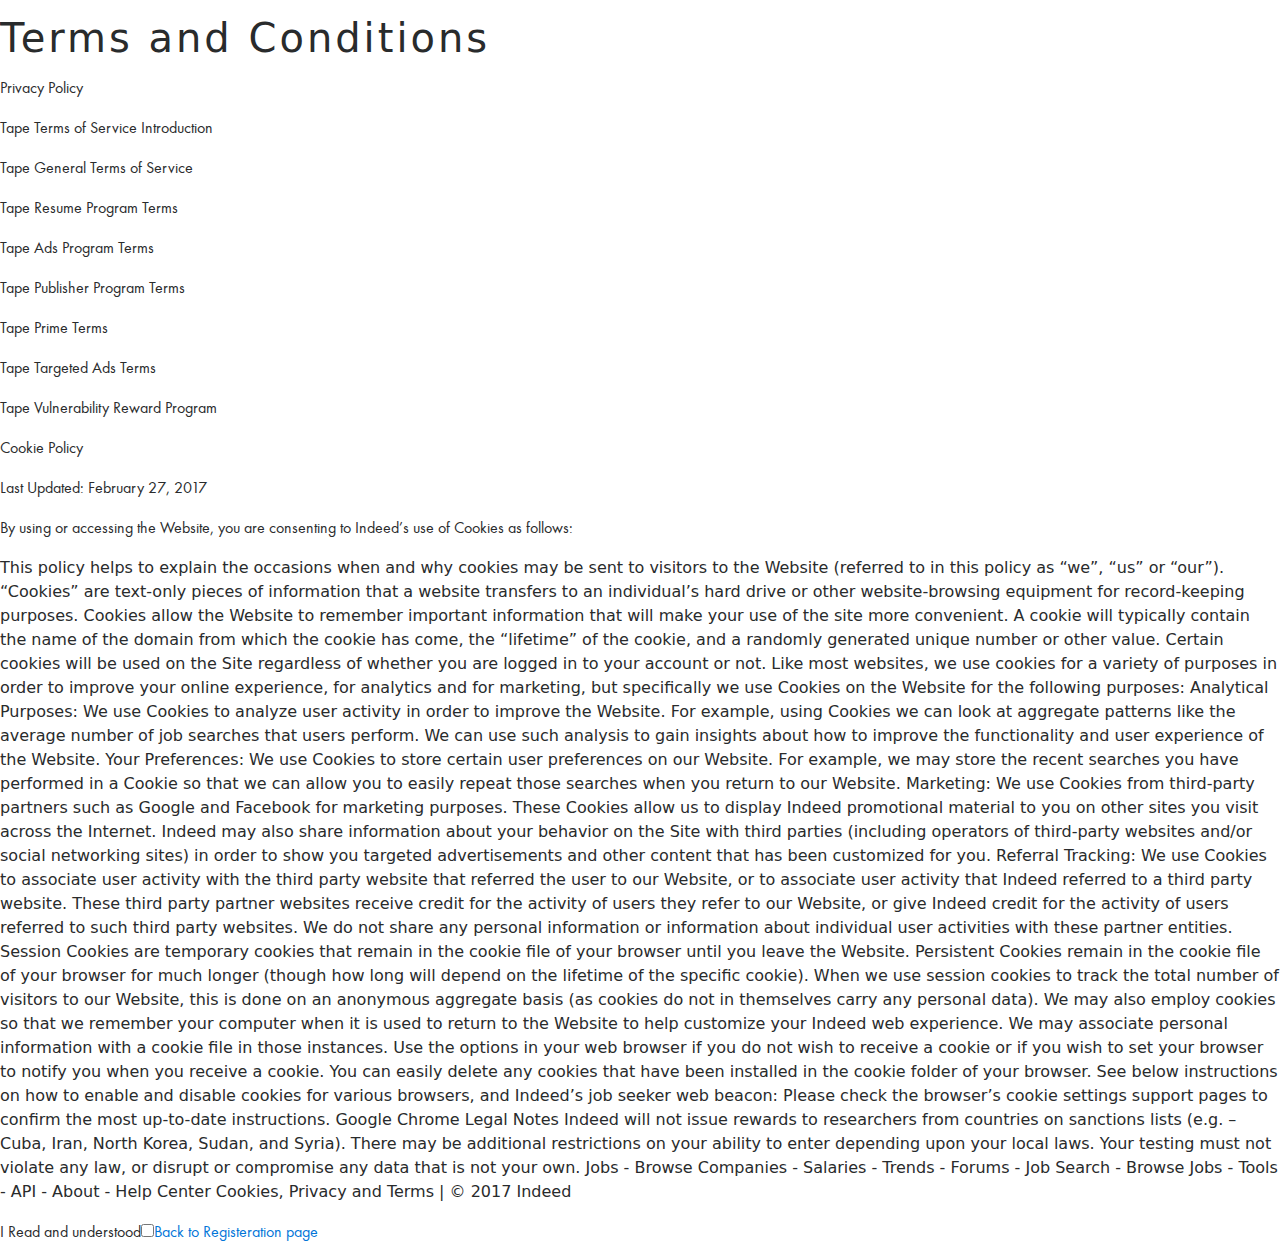
<file: terms2.html>
<html lang="en">
<head>
  <meta charset="utf-8">
  <meta name="viewport" content="width=device-width">
  <title>Tapes | Sync a Tailor</title>

  <!-- Load Basic Assets (CSS) Files
  ======================================== -->
  <link rel="stylesheet" type="text/css" href="css/styles.css" />
  <link rel="stylesheet" type="text/css" href="css/bootstrap.min.css" />
  <link rel="stylesheet" type="text/css" href="css/bootstrap-reboot.css" />

  <!-- :Load Font and line Icons -->
  <link rel="stylesheet" type="text/css" href="css/ionicons.min.css" />
  <link rel="stylesheet" type="text/css" href="fonts/lines/lines.css"/>
  <!-- End Loading of Basic Asset Files
  ====================================================================== -->


  <!-- Use CDN to pull bootstrap and ionicons resource for Production
  ======================================================================================
  <link rel="stylesheet" href="https://maxcdn.bootstrapcdn.com/bootstrap/4.0.0-alpha.6/css/bootstrap.min.css" integrity="sha384-rwoIResjU2yc3z8GV/NPeZWAv56rSmLldC3R/AZzGRnGxQQKnKkoFVhFQhNUwEyJ" crossorigin="anonymous">
  <link rel="stylesheet" type="text/css" href="http://code.ionicframework.com/ionicons/2.0.1/css/ionicons.min.css" />
  ======================= END PRODUCTION READY CDN ===================================== -->

</head>
  <body>


   <p><h1>Terms and Conditions</h1></p>


   <p> Privacy Policy</p>
    <p>Tape Terms of Service Introduction</p>
    <p>Tape General Terms of Service</p>
    <p>Tape Resume Program Terms</p>
    <p>Tape Ads Program Terms</p>
    <p>Tape Publisher Program Terms</p>
    <p>Tape Prime Terms</p>
    <p>Tape Targeted Ads Terms</p>
    <p>Tape Vulnerability Reward Program</p>

<p>Cookie Policy</p>

<p>Last Updated: February 27, 2017</p>

<p>By using or accessing the Website, you are consenting to Indeed’s use of Cookies as follows:</p>

This policy helps to explain the occasions when and why cookies may be sent to visitors to the Website (referred to in this policy as “we”, “us” or “our”). “Cookies” are text-only pieces of information that a website transfers to an individual’s hard drive or other website-browsing equipment for record-keeping purposes. Cookies allow the Website to remember important information that will make your use of the site more convenient. A cookie will typically contain the name of the domain from which the cookie has come, the “lifetime” of the cookie, and a randomly generated unique number or other value. Certain cookies will be used on the Site regardless of whether you are logged in to your account or not.  Like most websites, we use cookies for a variety of purposes in order to improve your online experience, for analytics and for marketing, but specifically we use Cookies on the Website for the following purposes:

    Analytical Purposes: We use Cookies to analyze user activity in order to improve the Website. For example, using Cookies we can look at aggregate patterns like the average number of job searches that users perform. We can use such analysis to gain insights about how to improve the functionality and user experience of the Website.
    Your Preferences: We use Cookies to store certain user preferences on our Website. For example, we may store the recent searches you have performed in a Cookie so that we can allow you to easily repeat those searches when you return to our Website.
    Marketing: We use Cookies from third-party partners such as Google and Facebook for marketing purposes. These Cookies allow us to display Indeed promotional material to you on other sites you visit across the Internet. Indeed may also share information about your behavior on the Site with third parties (including operators of third-party websites and/or social networking sites) in order to show you targeted advertisements and other content that has been customized for you.
    Referral Tracking: We use Cookies to associate user activity with the third party website that referred the user to our Website, or to associate user activity that Indeed referred to a third party website. These third party partner websites receive credit for the activity of users they refer to our Website, or give Indeed credit for the activity of users referred to such third party websites. We do not share any personal information or information about individual user activities with these partner entities.

Session Cookies are temporary cookies that remain in the cookie file of your browser until you leave the Website.

Persistent Cookies remain in the cookie file of your browser for much longer (though how long will depend on the lifetime of the specific cookie). When we use session cookies to track the total number of visitors to our Website, this is done on an anonymous aggregate basis (as cookies do not in themselves carry any personal data). We may also employ cookies so that we remember your computer when it is used to return to the Website to help customize your Indeed web experience. We may associate personal information with a cookie file in those instances. Use the options in your web browser if you do not wish to receive a cookie or if you wish to set your browser to notify you when you receive a cookie. You can easily delete any cookies that have been installed in the cookie folder of your browser. See below instructions on how to enable and disable cookies for various browsers, and Indeed’s job seeker web beacon:

Please check the browser’s cookie settings support pages to confirm the most up-to-date instructions.

Google Chrome

   
Legal Notes

Indeed will not issue rewards to researchers from countries on sanctions lists (e.g. – Cuba, Iran, North Korea, Sudan, and Syria). There may be additional restrictions on your ability to enter depending upon your local laws. Your testing must not violate any law, or disrupt or compromise any data that is not your own.
Jobs - Browse Companies - Salaries - Trends - Forums - Job Search - Browse Jobs - Tools - API - About - Help Center
Cookies, Privacy and Terms | © 2017 Indeed</p>







<p>I  Read and understood<input type="checkbox" class="" id=""></span><a href="register.html">Back to Registeration page</a></p>












<!-- Load JAVASCRIPT Assets Here
======================================== -->
<script src="js/jquery.min.js"></script>
<script src="js/bootstrap.min.js"></script>
<!-- ===================================
============== End Javascript Assets  -->


<!-- Load Javascript Resources via CDN === Production Level ===============================
===========================================================================================
<script src="https://code.jquery.com/jquery-3.1.1.slim.min.js" integrity="sha384-A7FZj7v+d/sdmMqp/nOQwliLvUsJfDHW+k9Omg/a/EheAdgtzNs3hpfag6Ed950n" crossorigin="anonymous"></script>
<script src="https://cdnjs.cloudflare.com/ajax/libs/tether/1.4.0/js/tether.min.js" integrity="sha384-DztdAPBWPRXSA/3eYEEUWrWCy7G5KFbe8fFjk5JAIxUYHKkDx6Qin1DkWx51bBrb" crossorigin="anonymous"></script>
<script src="https://maxcdn.bootstrapcdn.com/bootstrap/4.0.0-alpha.6/js/bootstrap.min.js" integrity="sha384-vBWWzlZJ8ea9aCX4pEW3rVHjgjt7zpkNpZk+02D9phzyeVkE+jo0ieGizqPLForn" crossorigin="anonymous"></script>
=========================================================================================== -->
  </body>
</html>
</file>
<file: fonts/lines/lines.css>
@font-face {
	font-family: 'UniversLTW01-45Light';
	src: url('UniversLTW01-45Light.eot');
	src: url('UniversLTW01-45Light.eot?#iefix') format('embedded-opentype'),
		url('UniversLTW01-45Light.woff2') format('woff2'),
		url('UniversLTW01-45Light.woff') format('woff'),
		url('UniversLTW01-45Light.ttf') format('truetype'),
		url('UniversLTW01-45Light.svg#UniversLTW01-45Light') format('svg');
	font-weight: 300;
	font-style: normal;
}

@font-face {
	font-family: 'Bebas Neue';
	src: url('BebasNeue.eot');
	src: url('BebasNeue.eot?#iefix') format('embedded-opentype'),
		url('BebasNeue.woff2') format('woff2'),
		url('BebasNeue.woff') format('woff'),
		url('BebasNeue.ttf') format('truetype'),
		url('BebasNeue.svg#BebasNeue') format('svg');
	font-weight: normal;
	font-style: normal;
}

@font-face {
	font-family: 'FuturaTEE';
	src: url('FuturaTEE-Book.eot');
	src: url('FuturaTEE-Book.eot?#iefix') format('embedded-opentype'),
		url('FuturaTEE-Book.woff2') format('woff2'),
		url('FuturaTEE-Book.woff') format('woff'),
		url('FuturaTEE-Book.ttf') format('truetype'),
		url('FuturaTEE-Book.svg#FuturaTEE-Book') format('svg');
	font-weight: normal;
	font-style: normal;
}

@font-face {
	font-family: 'Lineto';
	src: url('Lineto-Bold.eot');
	src: url('Lineto-Bold.eot?#iefix') format('embedded-opentype'),
		url('Lineto-Bold.woff2') format('woff2'),
		url('Lineto-Bold.woff') format('woff'),
		url('Lineto-Bold.ttf') format('truetype'),
		url('Lineto-Bold.svg#Lineto-Bold') format('svg');
	font-weight: bold;
	font-style: normal;
}

@font-face {
	font-family: 'Brown';
	src: url('Brown-Regular.eot');
	src: url('Brown-Regular.eot?#iefix') format('embedded-opentype'),
		url('Brown-Regular.woff2') format('woff2'),
		url('Brown-Regular.woff') format('woff'),
		url('Brown-Regular.ttf') format('truetype'),
		url('Brown-Regular.svg#Brown-Regular') format('svg');
	font-weight: normal;
	font-style: normal;
}
</file>
<file: css/styles.css>
/*Bootstrap Reboot CSS */
/*! normalize.css v5.0.0 | MIT License | github.com/necolas/normalize.css */
html {
  font-family: sans-serif;
  line-height: 1.15;
  -ms-text-size-adjust: 100%;
  -webkit-text-size-adjust: 100;
  overflow-x: hidden;
}

body {
  margin: 0;
}

/*Typography control section*/

body p{
  font-family: "FuturaTEE", sans-serif;
}

article,
aside,
footer,
header,
nav,
section {
  display: block;
}

div{
  font-family: "Bebas Neue", sans-serif;
}
div h1{
  letter-spacing: 3px;
}
div h2{
  letter-spacing: 3px;
}
div p{
  font-family: "FuturaTEE", sans-serif;
  letter-spacing: px;
}

h1 {
  font-size: 2em;
  margin: 0.67em 0;
  font-family: "Bebas Neue", sans-serif;
  letter-spacing: 3px;
  font-weight: 700;
}

/*h1,h2,h3{
  font-family: "Bebas Neue", sans-serif;
}*/

figcaption,
figure,
main {
  display: block;
}

figure {
  margin: 1em 40px;
}

hr {
  -webkit-box-sizing: content-box;
          box-sizing: content-box;
  height: 0;
  overflow: visible;
}

pre {
  font-family: monospace, monospace;
  font-size: 1em;
}

a {
  background-color: transparent;
  -webkit-text-decoration-skip: objects;
  text-decoration: none;
  font-family: "FuturaTEE", sans-serif;
}

a:active,
a:hover {
  outline-width: 0;
  text-decoration: none;
  color:#47101b;
}

abbr[title] {
  border-bottom: none;
  text-decoration: underline;
  text-decoration: underline dotted;
}

b,
strong {
  font-weight: inherit;
}

b,
strong {
  font-weight: bolder;
}

code,
kbd,
samp {
  font-family: monospace, monospace;
  font-size: 1em;
}

dfn {
  font-style: italic;
}

mark {
  background-color: #ff0;
  color: #000;
}

small {
  font-size: 80%;
}

sub,
sup {
  font-size: 75%;
  line-height: 0;
  position: relative;
  vertical-align: baseline;
}

sub {
  bottom: -0.25em;
}

sup {
  top: -0.5em;
}

audio,
video {
  display: inline-block;
}

audio:not([controls]) {
  display: none;
  height: 0;
}

img {
  border-style: none;
}

svg:not(:root) {
  overflow: hidden;
}

button,
input,
optgroup,
select,
textarea {
  font-family: sans-serif;
  font-size: 100%;
  line-height: 1.15;
  margin: 0;
}

button,
input {
  overflow: visible;
}

button,
select {
  text-transform: none;
}
.btn-outline-success {
    color: #8e1e34!important;
    background-color: transparent;
    border-color: #47101b!important;
    font-family: "Bebas Neue", sans-serif;
    letter-spacing: 3px;
}
.btn-outline-success:hover{
  background-color:#47101b!important;
  color:#fff!important;
  font-family: "Bebas Neue", sans-serif;
  letter-spacing: 3px;
}


/*End Bootstrap reboot section */




/*Start Custom Stying including global variables*/
.navbar-inverse{
  background: #11100b;
}
.row{
  margin: 0 0;
}
.clearance{
  margin:95px 10px 0px 10px;
}


/*CSS Markup for the first section of the homepage*/
.hero-cta{
  background: #47101b url('../images/large2.jpg');
  /*min-height: 600px*/
  height: 90vh;
  background-size: cover;
  background-attachment: fixed;
  position: relative;
  transition: background-image 1.5s linear;
  -webkit-transition: background-image 1.5s ease-out;

}

.hero-cta:hover {
background-image: url('../images/look2b.jpg');
}

/*.hero-txt{
  background: rgba(0, 0, 0, 0.84);
  margin-left: 0px;
  left: 0px;
  width: 100%;
  height: 100%;
  position:relative;
}*/


.hero-txt form{
  border: 1px solid rgba(180,10,0,0.2);
  background: rgba(0, 0, 0, 0.7);
  padding: 65px 50px;
  top: 100px;
  position: absolute;
  width: 450px;
  height: 300px;

}

.hero-txt .form-control{
    display: block;
    width: 100%;
    padding: .5rem .75rem;
    font-size: 1rem;
    line-height: 1.25;
    color: #ffffff;
    background-color: rgba(167, 154, 154, 0.22);
    border: 1px solid rgba(0,0,0,.15);
    border-radius: .15rem;
    font-family: "Bebas Neue", sans-serif;
    letter-spacing: 3px;
}




/*Featured categories section*/
.sc-category{
  min-height: 800px;
    font-family: "FuturaTEE", sans-serif;
}
.unit {
  margin: 0 0!important;
  padding: 0 0!important;
}

.unit img:hover{
  filter: grayscale(95%);
  transition: .5s;
}

.unit img{
  object-fit: cover;
  width: 100%;
  top:0;

}

.unit h5{
  margin-top: -50px;
  margin-right: 10px;
  font-size: x-large;
  line-height: 1.2;
  color: #47101b;
  border: 1px solid #47101b;
  z-index: 2;
  position: absolute;
  right: 0;
  padding: 2px 20px;
}

.sc-heading{
  font-family: "Bebas Neue", sans-serif;
  letter-spacing: 3px;

}
/*How it works*/
.htworks{
  background: #11100b;
  margin:0 0;
  padding: 80px 0px;
  color:#eee;
}

.htworks_content{
  border: 1px solid #47101b;
  padding-top: 30px;
}

.htworks ion-icon{
  font-size: 70px;
  text-align: center;
  color: #47101b;
}



/*CATALOG SECTION*/
.catalog{
  border-bottom: 1px solid #eee;
  padding: 40px 0px;
}

.catalog small{
  color:#41701b;
  font-weight: 700;
}
.catalog span{
  color:#47101b;
  padding-left:8px;
  font-size: 85%;
}

.catalog .card{
  margin-bottom: 10px;
}










/*css Styling for the Testimonial section*/
.testimonial{
  background: #ececec;
  padding: 40px 20px;
}

.testimonial__image{
  max-height: 400px;
}

.carousel-item{
  padding: 70px 12px;
  /*background: #fff;*/

}
.carousel-item img{
  object-fit: cover;
  max-height: 450px;
}

.carousel-item .col{
  background: #fff;
  border:1px solid #dedede;
  padding: 40px 30px;
}

.tc_color li {
    background-color: #333!important/*css selector to color the carousel indicators*/
}
.carousel-indicators .active {
    background-color: rgba(233, 30, 99, 0.91)!important;
}



/*Style PreFooter*/
.pre-footer{
  margin-top: 0px;
}
.pre-footer > .card-group{
  cursor: pointer;
}
.pre-footer_card{
  border-radius: 0px!important;
}
.pre-footer .card:hover{
  filter:opacity(60%);
}






/*Begin styling for footer section here*/
.footer{
  color: #333;
}

.footer_nologo{
  margin-top:60px;
}

.footer a{
  display: block;
  color: #333;
  font-size: 14px;
}

.footer a:hover{
  color: #47101b;
  /*text-decoration: none;*/
}
.footer .title{
  font-weight:700;
  font-size: 18px;
}
</file>
